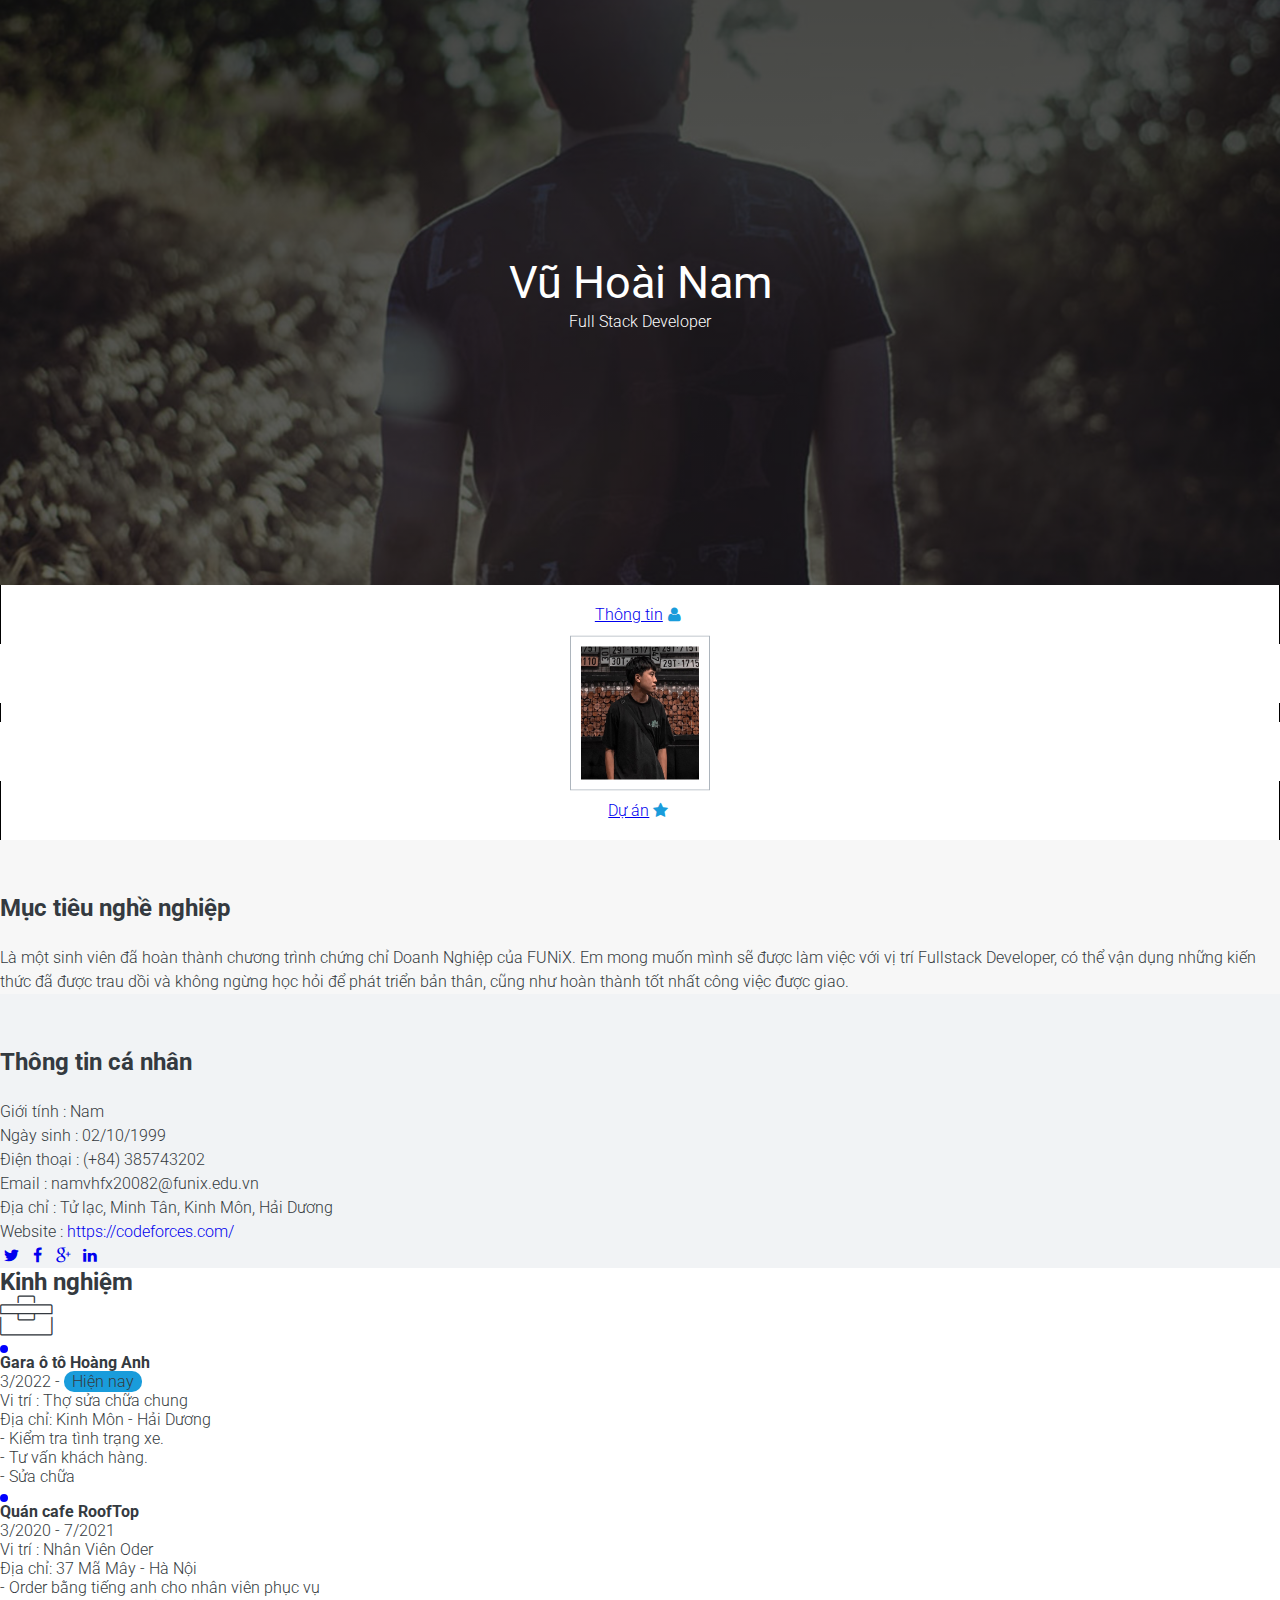
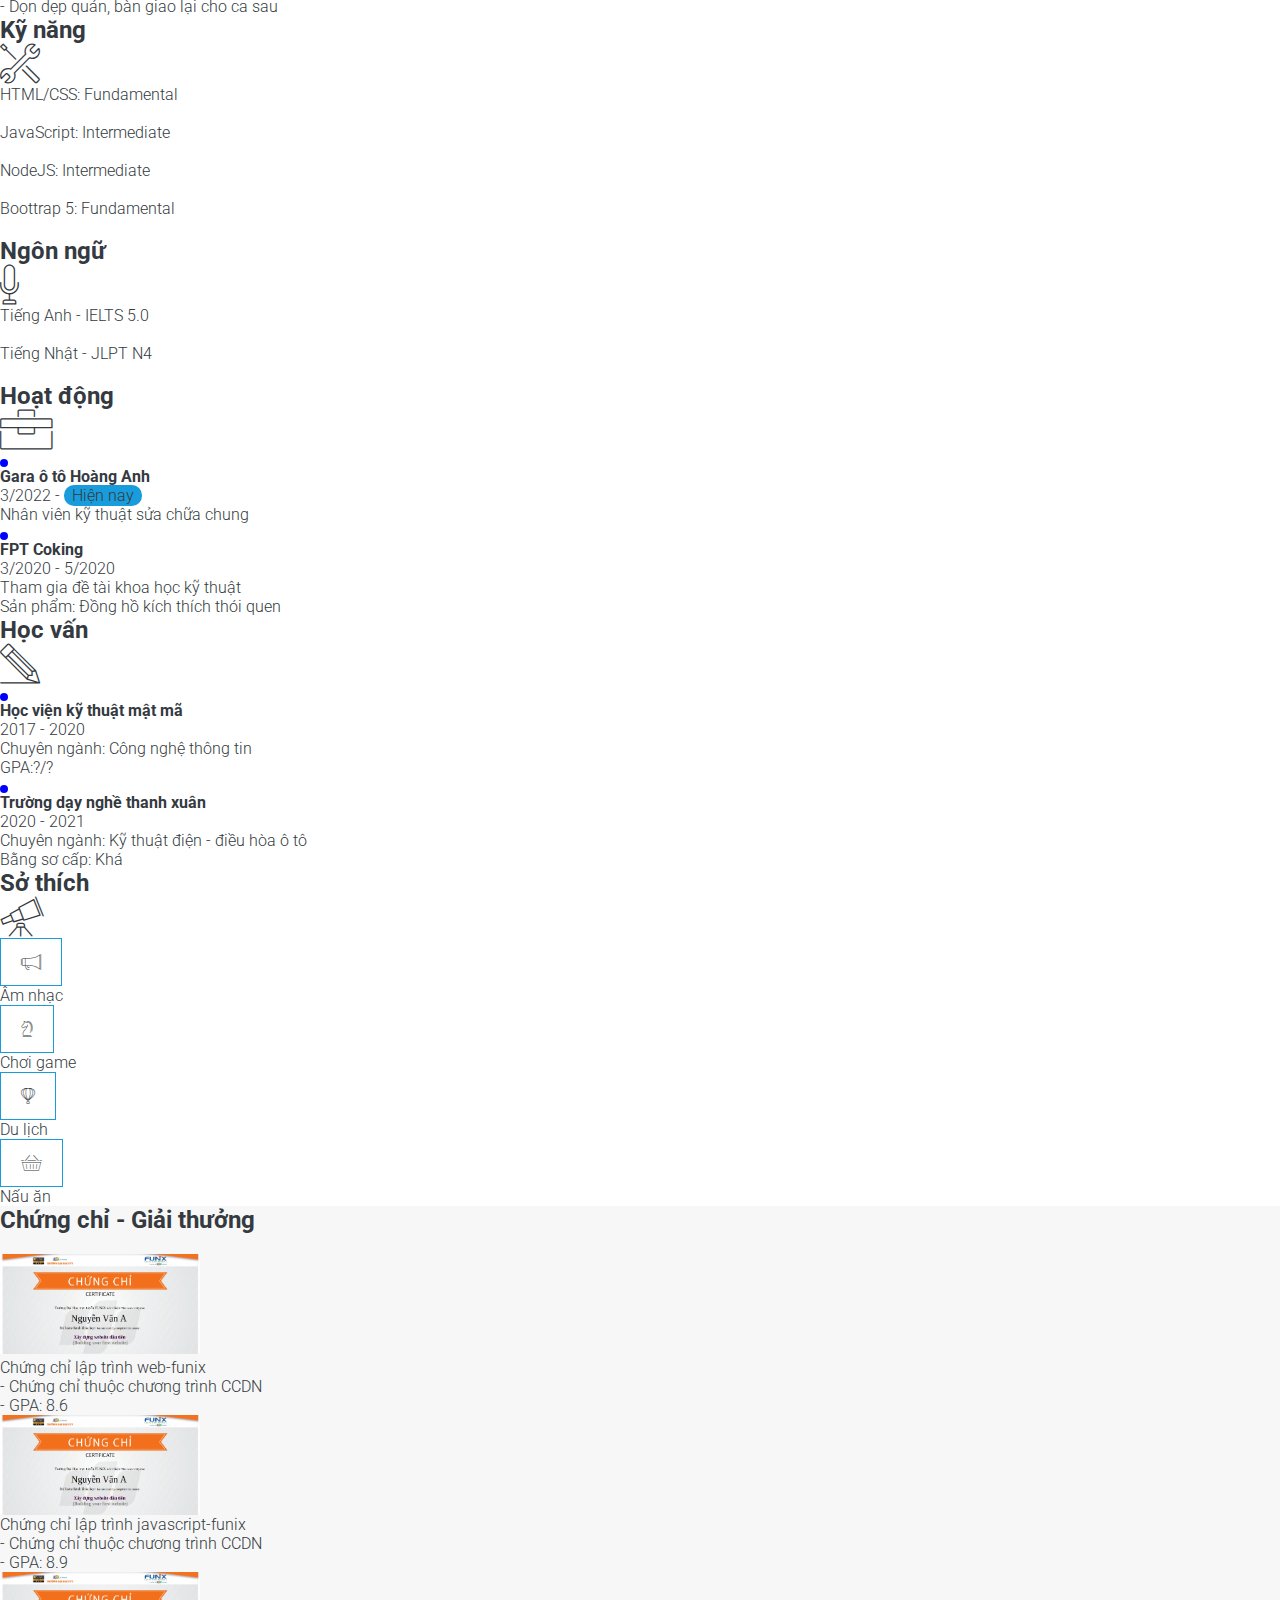
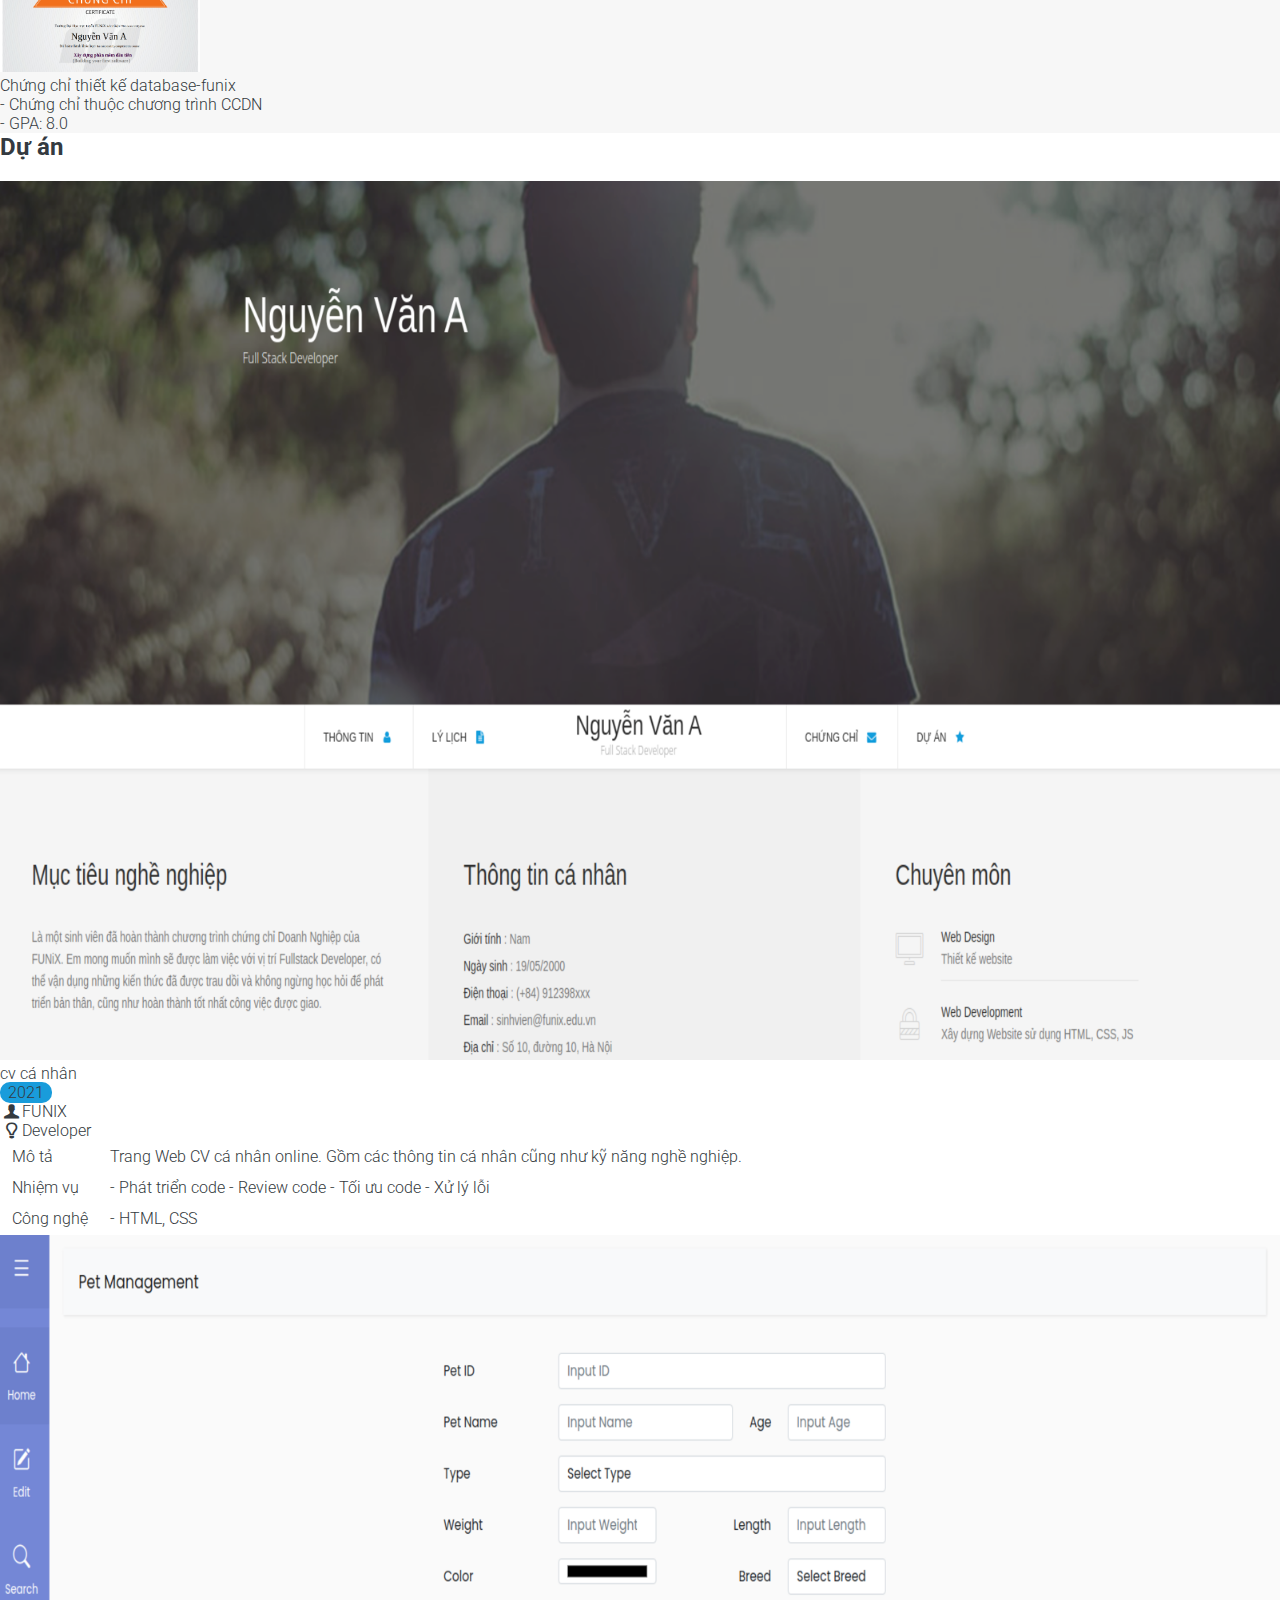
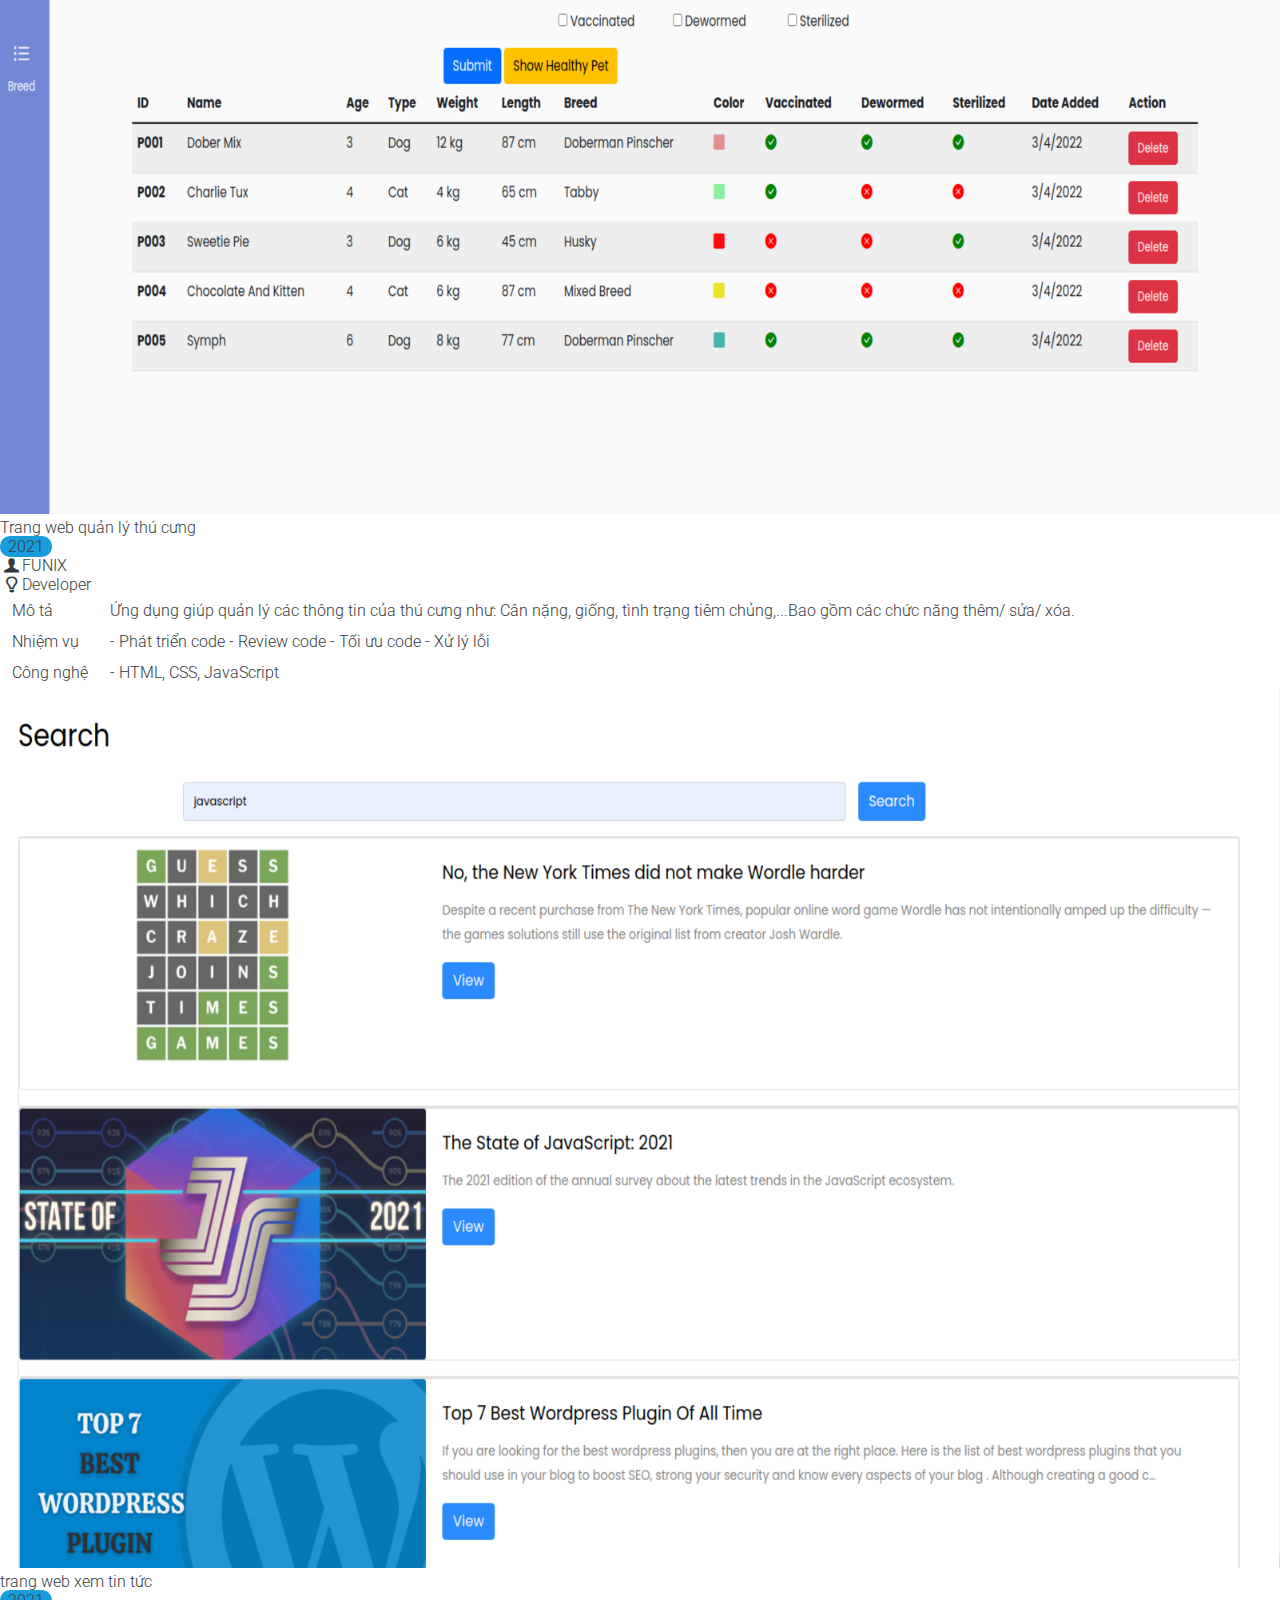
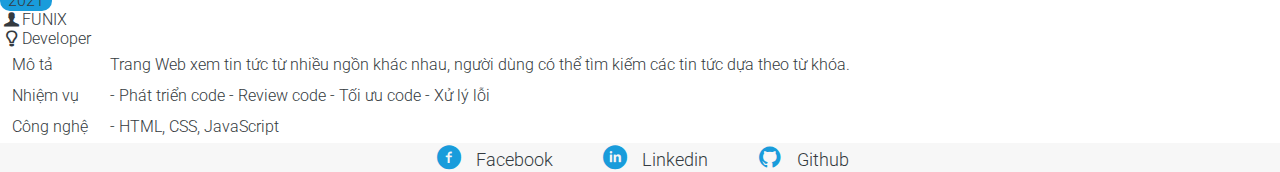
<file: index.html>
<!DOCTYPE html>
<html lang="en">
  <head>
    <meta charset="UTF-8" />
    <meta http-equiv="X-UA-Compatible" content="IE=edge" />
    <meta name="viewport" content="width=device-width, initial-scale=1.0" />
    <link
      href="https://cdn.jsdelivr.net/npm/bootstrap@5.0.2/dist/css/bootstrap.min.css"
      rel="stylesheet"
      integrity="sha384-EVSTQN3/azprG1Anm3QDgpJLIm9Nao0Yz1ztcQTwFspd3yD65VohhpuuCOmLASjC"
      crossorigin="anonymous"
    />
    <link rel="preconnect" href="https://fonts.googleapis.com" />
    <link rel="preconnect" href="https://fonts.gstatic.com" crossorigin />
    <link
      href="https://fonts.googleapis.com/css2?family=Roboto:wght@100;300;400;500;700;900&display=swap"
      rel="stylesheet"
    />
    <link rel="stylesheet" href="./css/laptop.css" />
    <link rel="stylesheet" href="./css/mobie.css" />
    <link rel="stylesheet" href="./css/table.css" />
    <link rel="stylesheet" href="./css/font.css" />
    <title>Assignment 03</title>
  </head>
  <body>
    <!-- Banner -->
    <div id="banner" style="padding: 50px">
      <div class="banner-title">
        <h1>Vũ Hoài Nam</h1>
        <span>Full Stack Developer</span>
      </div>
    </div>
    <!--Navbar -->
    <section id="nav-bar">
      <nav class="container">
        <ul class="nav">
          <li class="nav-item">
            <a class="nav-link link-dark" aria-current="page" href="#about"
              >Thông tin<i class="icon-user icon-nav"></i
            ></a>
          </li>
          <li class="nav-item me-lg-5 pe-lg-2">
            <a class="nav-link link-dark" href="#job-info"
              >Lý lịch<i class="icon-doc-text-inv icon-nav"></i
            ></a>
          </li>
          <li class="nav-item">
            <img
              class="avata rounded-circle embed-responsive"
              src="css/images/avata_hn.jpg"
              alt="avata-default"
            />
          </li>
          <li class="nav-item ms-lg-5 ps-lg-2">
            <a class="nav-link ms-lg-3 link-dark" href="#certificate"
              >Chứng chỉ<i class="icon-mail-alt icon-nav"></i
            ></a>
          </li>
          <li class="nav-item">
            <a class="nav-link link-dark" href="#project"
              >Dự án<i class="icon-star-1 icon-nav"></i
            ></a>
          </li>
        </ul>
      </nav>
    </section>
    <!-- About -->
    <section id="about" class="bg-grey">
      <div class="container">
        <div class="row row-cols-2">
          <div id="target" class="col">
            <h2 class="section-title">Mục tiêu nghề nghiệp</h2>
            <p>
              Là một sinh viên đã hoàn thành chương trình chứng chỉ Doanh Nghiệp
              của FUNiX. Em mong muốn mình sẽ được làm việc với vị trí Fullstack
              Developer, có thể vận dụng những kiến thức đã được trau dồi và
              không ngừng học hỏi để phát triển bản thân, cũng như hoàn thành
              tốt nhất công việc được giao.
            </p>
          </div>
          <div id="personal-info" class="col pb-4">
            <h2 class="section-title">Thông tin cá nhân</h2>
            <ul class="mt-40 info">
              <li><span class="fw-normal">Giới tính</span> : Nam</li>
              <li><span class="fw-normal">Ngày sinh</span> : 02/10/1999</li>
              <li>
                <span class="fw-normal">Điện thoại</span> : (+84) 385743202
              </li>
              <li>
                <span class="fw-normal">Email</span> : namvhfx20082@funix.edu.vn
              </li>
              <li>
                <span class="fw-normal">Địa chỉ</span> : Tử lạc, Minh Tân, Kinh
                Môn, Hải Dương
              </li>
              <li>
                <span class="fw-normal">Website : </span>
                <a
                  href="https://codeforces.com/"
                  class="link-primary"
                  target="_blank"
                >
                  https://codeforces.com/</a
                >
              </li>
              <li class="mt-4">
                <a
                  href="https://twitter.com/?lang=vi"
                  class="link-info"
                  target="_blank"
                  ><i class="icon-twitter icon-about"></i
                ></a>
                <a
                  href="https://vi-vn.facebook.com/"
                  class="link-info"
                  target="_blank"
                  ><i class="icon-facebook icon-about"></i
                ></a>
                <a
                  href="https://www.google.com/intl/vi/gmail/about/"
                  target="_blank"
                  class="link-info"
                  ><i class="icon-gplus icon-about"></i
                ></a>
                <a
                  href="https://www.linkedin.com/"
                  class="link-info"
                  target="_blank"
                  ><i class="icon-linkedin icon-about"></i
                ></a>
              </li>
            </ul>
          </div>
        </div>
      </div>
    </section>
    <!-- Job-info -->
    <section id="job-info" class="mt-5">
      <div class="container">
        <div class="row row-cols-2 row-cols-lg-3 g-3">
          <!-- Card kinh nghiem -->
          <div class="col h-100">
            <div class="card">
              <div class="card-body">
                <div class="row">
                  <h2 class="col-9 mb-4">Kinh nghiệm</h2>
                  <i class="ic-toolbox ic-job col-3"></i>
                </div>
                <div class="card-text">
                  <div class="d-flex">
                    <div class="circle-icon"></div>
                    <div>
                      <h4>Gara ô tô Hoàng Anh</h4>
                      <div>
                        3/2022 -
                        <div class="time-hilight">Hiện nay</div>
                      </div>
                      <p>Vi trí : Thợ sửa chữa chung</p>
                      <p>Địa chỉ: Kinh Môn - Hải Dương</p>
                      <p>- Kiểm tra tình trạng xe.</p>
                      <p>- Tư vấn khách hàng.</p>
                      <p>- Sửa chữa</p>
                    </div>
                  </div>
                  <div class="d-flex">
                    <div class="circle-icon"></div>
                    <div>
                      <h4>Quán cafe RoofTop</h4>
                      <div>3/2020 - 7/2021</div>
                      <p>Vi trí : Nhân Viên Oder</p>
                      <p>Địa chỉ: 37 Mã Mây - Hà Nội</p>
                      <p>- Order bằng tiếng anh cho nhân viên phục vụ</p>
                      <p>- Dọn dẹp quán, bàn giao lại cho ca sau</p>
                    </div>
                  </div>
                </div>
              </div>
            </div>
          </div>
          <!-- Card ky nang -->
          <div class="col">
            <div class="card h-100">
              <div class="card-body">
                <div class="row">
                  <h2 class="col-9 mb-4">Kỹ năng</h2>
                  <i class="ic-tools-2 ic-job col-3"></i>
                </div>
                <div class="card-text">
                  <div>HTML/CSS: Fundamental</div>
                  <div
                    class="d-flex flex-row bd-highlight mb-3 align-items-center"
                  >
                    <div class="bg-primary container-skill"></div>
                    <div class="bg-primary container-skill"></div>
                    <div class="bg-secondary container-skill"></div>
                  </div>
                  <div>JavaScript: Intermediate</div>
                  <div
                    class="d-flex flex-row bd-highlight mb-3 align-items-center"
                  >
                    <div class="bg-primary container-skill"></div>
                    <div class="bg-primary container-skill"></div>
                    <div class="bg-primary container-skill"></div>
                  </div>
                </div>
                <div>NodeJS: Intermediate</div>
                <div
                  class="d-flex flex-row bd-highlight mb-3 align-items-center"
                >
                  <div class="bg-primary container-skill"></div>
                  <div class="bg-secondary container-skill"></div>
                  <div class="bg-secondary container-skill"></div>
                </div>
                <div>Boottrap 5: Fundamental</div>
                <div
                  class="d-flex flex-row bd-highlight mb-3 align-items-center"
                >
                  <div class="bg-primary container-skill"></div>
                  <div class="bg-primary container-skill"></div>
                  <div class="bg-primary container-skill"></div>
                </div>
              </div>
            </div>
          </div>
          <!-- Card ngon ngu -->
          <div class="col">
            <div class="card h-100">
              <div class="card-body">
                <div class="row">
                  <h2 class="col-9 mb-4">Ngôn ngữ</h2>
                  <i class="ic-mic ic-job col-3"></i>
                </div>
                <div class="card-text">
                  <div>Tiếng Anh - IELTS 5.0</div>
                  <div
                    class="d-flex flex-row bd-highlight mb-3 align-items-center"
                  >
                    <div class="bg-primary container-skill"></div>
                    <div class="bg-primary container-skill"></div>
                    <div class="bg-primary container-skill"></div>
                  </div>
                  <div>Tiếng Nhật - JLPT N4</div>
                  <div
                    class="d-flex flex-row bd-highlight mb-3 align-items-center"
                  >
                    <div class="bg-secondary container-skill"></div>
                    <div class="bg-secondary container-skill"></div>
                    <div class="bg-secondary container-skill"></div>
                  </div>
                </div>
              </div>
            </div>
          </div>
          <!-- Card hoat dong -->
          <div class="col">
            <div class="card h-100">
              <div class="card-body">
                <div class="row">
                  <h2 class="col-9 mb-4">Hoạt động</h2>
                  <i class="ic-toolbox ic-job col-3"></i>
                </div>
                <div class="card-text">
                  <div class="d-flex">
                    <div class="circle-icon"></div>
                    <div>
                      <h4>Gara ô tô Hoàng Anh</h4>
                      <div>
                        3/2022 -
                        <div class="time-hilight">Hiện nay</div>
                      </div>
                      <p>Nhân viên kỹ thuật sửa chữa chung</p>
                    </div>
                  </div>
                  <div class="d-flex">
                    <div class="circle-icon"></div>
                    <div>
                      <h4>FPT Coking</h4>
                      <div>3/2020 - 5/2020</div>
                      <p>Tham gia đề tài khoa học kỹ thuật</p>
                      <p>Sản phẩm: Đồng hồ kích thích thói quen</p>
                    </div>
                  </div>
                </div>
              </div>
            </div>
          </div>
          <!-- Card hoc van -->
          <div class="col">
            <div class="card h-100">
              <div class="card-body">
                <div class="row">
                  <h2 class="col-9 mb-4">Học vấn</h2>
                  <i class="ic-pencil ic-job col-3"></i>
                </div>
                <div class="card-text">
                  <div class="d-flex">
                    <div class="circle-icon"></div>
                    <div>
                      <h4>Học viện kỹ thuật mật mã</h4>
                      <div>2017 - 2020</div>
                      <p>Chuyên ngành: Công nghệ thông tin</p>
                      <p>GPA:?/?</p>
                    </div>
                  </div>
                  <div class="d-flex">
                    <div class="circle-icon"></div>
                    <div>
                      <h4>Trường dạy nghề thanh xuân</h4>
                      <div>2020 - 2021</div>
                      <p>Chuyên ngành: Kỹ thuật điện - điều hòa ô tô</p>
                      <p>Bằng sơ cấp: Khá</p>
                    </div>
                  </div>
                </div>
              </div>
            </div>
          </div>

          <!-- Card so thich -->
          <div class="col">
            <div class="card h-100">
              <div class="card-body">
                <div class="row">
                  <h2 class="col-9 mb-4">Sở thích</h2>
                  <i class="ic-telescope ic-job col-3"></i>
                </div>
                <div class="card-text">
                  <div class="row row-cols-4">
                    <div class="col">
                      <i class="ic-megaphone ic-hobby rounded-circle"></i>
                      <p class="text-center">Âm nhạc</p>
                    </div>
                    <div class="col">
                      <i class="ic-strategy ic-hobby rounded-circle"></i>
                      <p class="text-start">Chơi game</p>
                    </div>
                    <div class="col">
                      <i class="ic-hotairballoon ic-hobby rounded-circle"></i>
                      <p class="text-start">Du lịch</p>
                    </div>
                    <div class="col">
                      <i class="ic-basket ic-hobby rounded-circle"></i>
                      <p class="text-start">Nấu ăn</p>
                    </div>
                  </div>
                </div>
              </div>
            </div>
          </div>
        </div>
      </div>
    </section>
    <!-- certificate -->
    <section id="certificate" class="bg-grey mt-5 pt-4">
      <div class="container pb-4">
        <h2 class="section-title mb-5">Chứng chỉ - Giải thưởng</h2>
        <div class="row row-cols-2">
          <div
            class="row row-cols-2 col boder-mb border-bottom border-danger pb-2"
          >
            <img
              class="img-certificate col"
              src="css/images/Cert_WEB.png"
              alt="certificate-web"
            />
            <div class="col certificate-content-table">
              <p class="h6 fs-6 text-uppercase">
                Chứng chỉ lập trình web-funix
              </p>
              <p>- Chứng chỉ thuộc chương trình CCDN</p>
              <p>- GPA: 8.6</p>
            </div>
          </div>
          <div class="row row-cols-2 col border-bottom border-danger pb-2">
            <img
              class="img-certificate col border-start border-danger border-mobie"
              src="css/images/Cert_DBI.png"
              alt="certificate-web"
            />
            <div class="col certificate-content-table">
              <p class="h6 fs-6 text-uppercase">
                Chứng chỉ lập trình javascript-funix
              </p>
              <p>- Chứng chỉ thuộc chương trình CCDN</p>
              <p>- GPA: 8.9</p>
            </div>
          </div>

          <div class="row row-cols-2 col mt-4">
            <img
              class="img-certificate col"
              src="css/images/Cert_PRF.png"
              alt="certificate-web"
            />
            <div class="col certificate-content-table">
              <p class="h6 fs-6 text-uppercase">
                Chứng chỉ thiết kế database-funix
              </p>
              <p>- Chứng chỉ thuộc chương trình CCDN</p>
              <p>- GPA: 8.0</p>
            </div>
          </div>
        </div>
      </div>
    </section>
    <!-- project -->
    <section id="project" class="mt-5">
      <div class="container">
        <h2 class="section-title mb-5">Dự án</h2>
        <div class="row row-cols-3 g-4 gird-mobie">
          <div class="col">
            <div class="card h-100">
              <a href="digital.html" class="stretched-link"></a>
              <img
                class="img-project"
                src="css/images/project_1.png"
                alt="project_1"
              />
              <div class="h5 border p-3 text-uppercase">cv cá nhân</div>
              <div
                class="d-lg-flex border-bottom p-3 justify-content-around gird-project-table"
              >
                <div class="container-time-hilight">
                  <div class="time-hilight">2021</div>
                </div>
                <div><i class="icon-user-1"></i>FUNIX</div>
                <div><i class="icon-lamp"></i>Developer</div>
              </div>

              <table>
                <tr class="border-bottom">
                  <td>Mô tả</td>
                  <td>
                    Trang Web CV cá nhân online. Gồm các thông tin cá nhân cũng
                    như kỹ năng nghề nghiệp.
                  </td>
                </tr>
                <tr class="border-bottom">
                  <td>Nhiệm vụ</td>
                  <td>
                    - Phát triển code - Review code - Tối ưu code - Xử lý lỗi
                  </td>
                </tr>
                <tr>
                  <td>Công nghệ</td>
                  <td>- HTML, CSS</td>
                </tr>
              </table>
            </div>
          </div>
          <div class="col">
            <div class="card h-100">
              <a href="digital.html" class="stretched-link"></a>
              <img
                class="img-project"
                src="css/images/project_2.png"
                alt="project_2"
              />
              <div class="h5 border p-3 text-uppercase">
                Trang web quản lý thú cưng
              </div>
              <div
                class="d-lg-flex gird-project-table justify-content-around border-bottom p-3"
              >
                <div class="container-time-hilight">
                  <div class="time-hilight">2021</div>
                </div>
                <div><i class="icon-user-1"></i>FUNIX</div>
                <div><i class="icon-lamp"></i>Developer</div>
              </div>
              <table>
                <tr class="border-bottom">
                  <td>Mô tả</td>
                  <td>
                    Ứng dụng giúp quản lý các thông tin của thú cưng như: Cân
                    nặng, giống, tình trạng tiêm chủng,...Bao gồm các chức năng
                    thêm/ sửa/ xóa.
                  </td>
                </tr>
                <tr class="border-bottom">
                  <td>Nhiệm vụ</td>
                  <td>
                    - Phát triển code - Review code - Tối ưu code - Xử lý lỗi
                  </td>
                </tr>
                <tr>
                  <td>Công nghệ</td>
                  <td>- HTML, CSS, JavaScript</td>
                </tr>
              </table>
            </div>
          </div>
          <div class="col">
            <div class="card h-100">
              <a href="digital.html" class="stretched-link"></a>
              <img
                class="img-project"
                src="css/images/project_3.png"
                alt="project_3"
              />
              <div class="h5 border p-3 text-uppercase">
                trang web xem tin tức
              </div>
              <div
                class="d-lg-flex gird-project-table justify-content-around border-bottom p-3"
              >
                <div class="container-time-hilight">
                  <div class="time-hilight">2021</div>
                </div>
                <div><i class="icon-user-1"></i>FUNIX</div>
                <div><i class="icon-lamp"></i>Developer</div>
              </div>
              <table>
                <tr class="border-bottom">
                  <td>Mô tả</td>
                  <td>
                    Trang Web xem tin tức từ nhiều ngồn khác nhau, người dùng có
                    thể tìm kiếm các tin tức dựa theo từ khóa.
                  </td>
                </tr>
                <tr class="border-bottom">
                  <td>Nhiệm vụ</td>
                  <td>
                    - Phát triển code - Review code - Tối ưu code - Xử lý lỗi
                  </td>
                </tr>
                <tr>
                  <td>Công nghệ</td>
                  <td>- HTML, CSS, JavaScript</td>
                </tr>
              </table>
            </div>
          </div>
        </div>
      </div>
    </section>
    <!-- footer -->
    <section id="footer" class="bg-grey mt-3 p-4">
      <div class="container">
        <ul>
          <li>
            <a
              href="https://facebook.com/"
              class="link-primary"
              target="_blank"
            >
              <i class="icon-facebook-circled icon-footer"></i>
              <span class="footer-contact">Facebook</span></a
            >
          </li>
          <li>
            <a
              href="https://www.linkedin.com/"
              class="link-primary"
              target="_blank"
            >
              <i class="icon-linkedin-circled icon-footer"></i>
              <span class="footer-contact">Linkedin</span>
            </a>
          </li>
          <li>
            <a href="https://github.com/" class="link-primary" target="_blank">
              <i class="icon-github-circled icon-footer"></i>
              <span class="footer-contact">Github</span>
            </a>
          </li>
        </ul>
      </div>
    </section>
  </body>
</html>
</file>
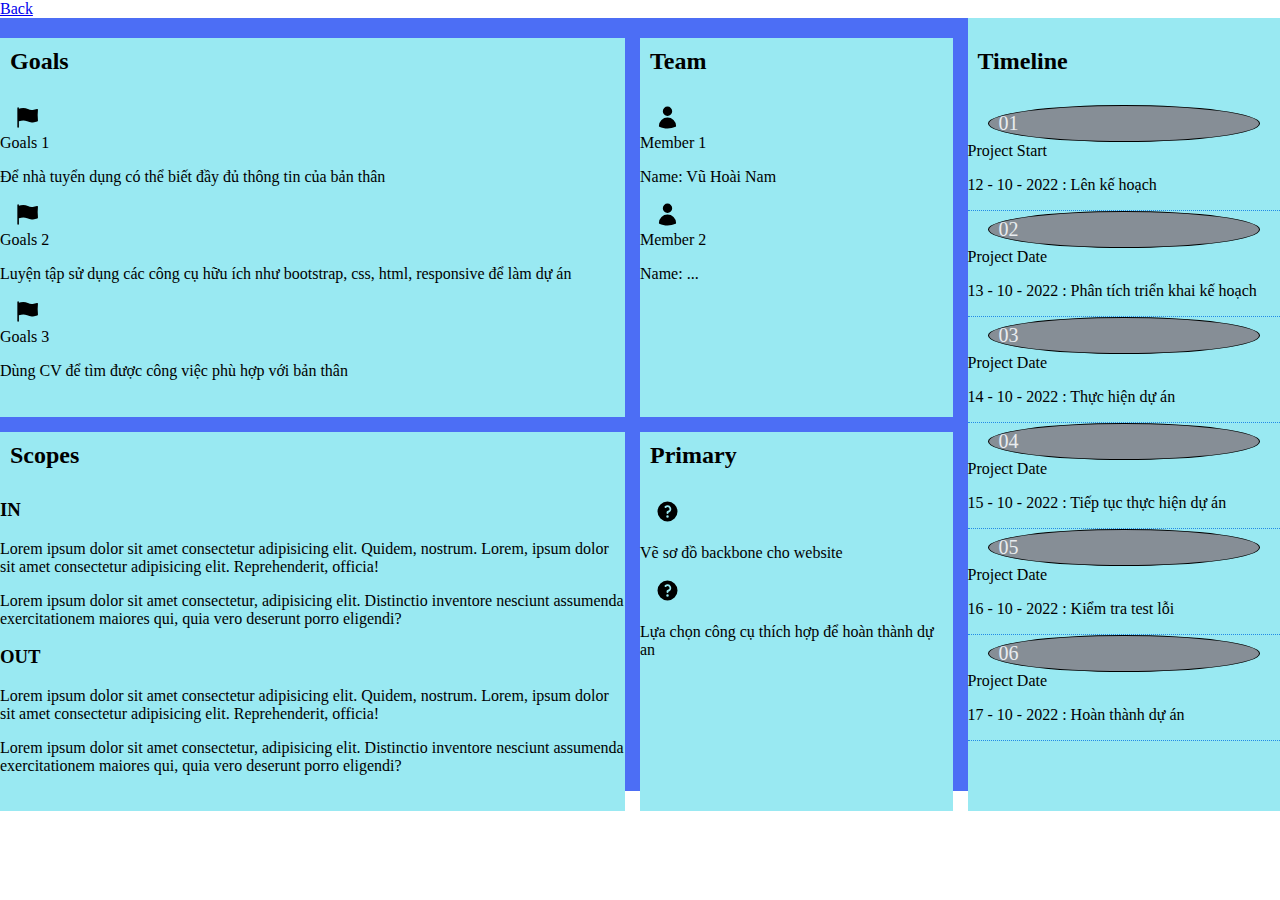
<file: digital.html>
<!DOCTYPE html>
<html lang="en">
  <head>
    <meta charset="UTF-8" />
    <meta http-equiv="X-UA-Compatible" content="IE=edge" />
    <meta name="viewport" content="width=device-width, initial-scale=1.0" />
    <link
      href="https://cdn.jsdelivr.net/npm/bootstrap@5.0.2/dist/css/bootstrap.min.css"
      rel="stylesheet"
      integrity="sha384-EVSTQN3/azprG1Anm3QDgpJLIm9Nao0Yz1ztcQTwFspd3yD65VohhpuuCOmLASjC"
      crossorigin="anonymous"
    />
    <link rel="preconnect" href="https://fonts.googleapis.com" />
    <link rel="preconnect" href="https://fonts.gstatic.com" crossorigin />
    <link
      href="https://fonts.googleapis.com/css2?family=Roboto:wght@100;300;400;500;700;900&display=swap"
      rel="stylesheet"
    />
    <link rel="stylesheet" href="./css/digitalcv.css" />
    <link rel="stylesheet" href="./css/mobie.css" />
    <link rel="stylesheet" href="./css/table.css" />
    <link rel="stylesheet" href="./css/font.css" />
    <title>Digital CV</title>
  </head>
  <body>
    <a href="index.html" class="btn btn-primary">Back</a>
    <div class="container gird-lg-content p-4">
      <!-- GOALS -->
      <section id="goals">
        <div class="container">
          <h2 class="border-bottom border-secondary border-2">Goals</h2>
          <div class="row border-bottom border-secondary">
            <div class="col-lg-2 text-center">
              <svg
                xmlns="http://www.w3.org/2000/svg"
                viewBox="0 0 24 24"
                fill="currentColor"
                class="icon-digitalcv"
              >
                <path
                  fill-rule="evenodd"
                  d="M3 2.25a.75.75 0 01.75.75v.54l1.838-.46a9.75 9.75 0 016.725.738l.108.054a8.25 8.25 0 005.58.652l3.109-.732a.75.75 0 01.917.81 47.784 47.784 0 00.005 10.337.75.75 0 01-.574.812l-3.114.733a9.75 9.75 0 01-6.594-.77l-.108-.054a8.25 8.25 0 00-5.69-.625l-2.202.55V21a.75.75 0 01-1.5 0V3A.75.75 0 013 2.25z"
                  clip-rule="evenodd"
                />
              </svg>
            </div>

            <div class="col-lg-10">
              <div class="h6">Goals 1</div>
              <p>Để nhà tuyển dụng có thể biết đầy đủ thông tin của bản thân</p>
            </div>
          </div>
          <div class="row border-bottom border-secondary">
            <div class="col-lg-2 text-center">
              <svg
                xmlns="http://www.w3.org/2000/svg"
                viewBox="0 0 24 24"
                fill="currentColor"
                class="icon-digitalcv"
              >
                <path
                  fill-rule="evenodd"
                  d="M3 2.25a.75.75 0 01.75.75v.54l1.838-.46a9.75 9.75 0 016.725.738l.108.054a8.25 8.25 0 005.58.652l3.109-.732a.75.75 0 01.917.81 47.784 47.784 0 00.005 10.337.75.75 0 01-.574.812l-3.114.733a9.75 9.75 0 01-6.594-.77l-.108-.054a8.25 8.25 0 00-5.69-.625l-2.202.55V21a.75.75 0 01-1.5 0V3A.75.75 0 013 2.25z"
                  clip-rule="evenodd"
                />
              </svg>
            </div>

            <div class="col-lg-10">
              <div class="h6">Goals 2</div>
              <p>
                Luyện tập sử dụng các công cụ hữu ích như bootstrap, css, html,
                responsive để làm dự án
              </p>
            </div>
          </div>
          <div class="row border-bottom border-secondary">
            <div class="col-lg-2 text-center">
              <svg
                xmlns="http://www.w3.org/2000/svg"
                viewBox="0 0 24 24"
                fill="currentColor"
                class="icon-digitalcv"
              >
                <path
                  fill-rule="evenodd"
                  d="M3 2.25a.75.75 0 01.75.75v.54l1.838-.46a9.75 9.75 0 016.725.738l.108.054a8.25 8.25 0 005.58.652l3.109-.732a.75.75 0 01.917.81 47.784 47.784 0 00.005 10.337.75.75 0 01-.574.812l-3.114.733a9.75 9.75 0 01-6.594-.77l-.108-.054a8.25 8.25 0 00-5.69-.625l-2.202.55V21a.75.75 0 01-1.5 0V3A.75.75 0 013 2.25z"
                  clip-rule="evenodd"
                />
              </svg>
            </div>

            <div class="col-lg-10">
              <div class="h6">Goals 3</div>
              <p>Dùng CV để tìm được công việc phù hợp với bản thân</p>
            </div>
          </div>
        </div>
      </section>

      <!-- Scopes -->
      <section id="scopes">
        <div class="container">
          <h2 class="border-bottom border-secondary border-2">Scopes</h2>
          <div class="row row-cols-lg-2 g-5">
            <div class="col">
              <h3>IN</h3>
              <p>
                Lorem ipsum dolor sit amet consectetur adipisicing elit. Quidem,
                nostrum. Lorem, ipsum dolor sit amet consectetur adipisicing
                elit. Reprehenderit, officia!
              </p>
              <p>
                Lorem ipsum dolor sit amet consectetur, adipisicing elit.
                Distinctio inventore nesciunt assumenda exercitationem maiores
                qui, quia vero deserunt porro eligendi?
              </p>
            </div>
            <div>
              <div class="col">
                <h3>OUT</h3>
                <p>
                  Lorem ipsum dolor sit amet consectetur adipisicing elit.
                  Quidem, nostrum. Lorem, ipsum dolor sit amet consectetur
                  adipisicing elit. Reprehenderit, officia!
                </p>
                <p>
                  Lorem ipsum dolor sit amet consectetur, adipisicing elit.
                  Distinctio inventore nesciunt assumenda exercitationem maiores
                  qui, quia vero deserunt porro eligendi?
                </p>
              </div>
            </div>
          </div>
        </div>
      </section>

      <!-- TEAM -->
      <section id="team">
        <div class="container">
          <h2 class="border-bottom border-secondary border-2">Team</h2>
          <div class="d-lg-flex align-items-start">
            <div class="text-center me-2">
              <svg
                xmlns="http://www.w3.org/2000/svg"
                viewBox="0 0 24 24"
                fill="currentColor"
                class="icon-digitalcv"
              >
                <path
                  fill-rule="evenodd"
                  d="M7.5 6a4.5 4.5 0 119 0 4.5 4.5 0 01-9 0zM3.751 20.105a8.25 8.25 0 0116.498 0 .75.75 0 01-.437.695A18.683 18.683 0 0112 22.5c-2.786 0-5.433-.608-7.812-1.7a.75.75 0 01-.437-.695z"
                  clip-rule="evenodd"
                />
              </svg>
            </div>
            <div>
              <div class="h6">Member 1</div>
              <p>Name: Vũ Hoài Nam</p>
            </div>
          </div>
          <div class="d-lg-flex align-items-start">
            <div class="text-center me-2">
              <svg
                xmlns="http://www.w3.org/2000/svg"
                viewBox="0 0 24 24"
                fill="currentColor"
                class="icon-digitalcv"
              >
                <path
                  fill-rule="evenodd"
                  d="M7.5 6a4.5 4.5 0 119 0 4.5 4.5 0 01-9 0zM3.751 20.105a8.25 8.25 0 0116.498 0 .75.75 0 01-.437.695A18.683 18.683 0 0112 22.5c-2.786 0-5.433-.608-7.812-1.7a.75.75 0 01-.437-.695z"
                  clip-rule="evenodd"
                />
              </svg>
            </div>
            <div>
              <div class="h6">Member 2</div>
              <p>Name: ...</p>
            </div>
          </div>
        </div>
      </section>

      <!-- Timeline -->
      <section id="timeline">
        <div class="container">
          <h2 class="border-bottom border-secondary border-2">Timeline</h2>
          <div class="d-lg-flex align-items-start">
            <div class="border-number d-inline-block">
              <div class="number">01</div>
            </div>
            <div class="border-bottom-timeline mb-2">
              <div class="h6">Project Start</div>
              <p>12 - 10 - 2022 : Lên kế hoạch</p>
            </div>
          </div>
          <div class="d-lg-flex align-items-start">
            <div class="border-number d-inline-block">
              <div class="number">02</div>
            </div>
            <div class="border-bottom-timeline mb-2">
              <div class="h6">Project Date</div>
              <p>13 - 10 - 2022 : Phân tích triển khai kế hoạch</p>
            </div>
          </div>
          <div class="d-lg-flex align-items-start">
            <div class="border-number d-inline-block">
              <div class="number">03</div>
            </div>
            <div class="border-bottom-timeline mb-2">
              <div class="h6">Project Date</div>
              <p>14 - 10 - 2022 : Thực hiện dự án</p>
            </div>
          </div>
          <div class="d-lg-flex align-items-start">
            <div class="border-number d-inline-block">
              <div class="number">04</div>
            </div>
            <div class="border-bottom-timeline mb-2">
              <div class="h6">Project Date</div>
              <p>15 - 10 - 2022 : Tiếp tục thực hiện dự án</p>
            </div>
          </div>
          <div class="d-lg-flex align-items-start">
            <div class="border-number d-inline-block">
              <div class="number">05</div>
            </div>
            <div class="border-bottom-timeline mb-2">
              <div class="h6">Project Date</div>
              <p>16 - 10 - 2022 : Kiểm tra test lỗi</p>
            </div>
          </div>
          <div class="d-lg-flex align-items-start">
            <div class="border-number d-inline-block">
              <div class="number">06</div>
            </div>
            <div class="border-bottom-timeline mb-2">
              <div class="h6">Project Date</div>
              <p>17 - 10 - 2022 : Hoàn thành dự án</p>
            </div>
          </div>
        </div>
      </section>

      <!-- Primary -->
      <section id="primary">
        <div class="container">
          <h2 class="border-bottom border-secondary border-2">Primary</h2>
          <div class="row">
            <div class="col-lg-2 text-center">
              <svg
                xmlns="http://www.w3.org/2000/svg"
                viewBox="0 0 20 20"
                fill="currentColor"
                class="icon-digitalcv"
              >
                <path
                  fill-rule="evenodd"
                  d="M18 10a8 8 0 11-16 0 8 8 0 0116 0zM8.94 6.94a.75.75 0 11-1.061-1.061 3 3 0 112.871 5.026v.345a.75.75 0 01-1.5 0v-.5c0-.72.57-1.172 1.081-1.287A1.5 1.5 0 108.94 6.94zM10 15a1 1 0 100-2 1 1 0 000 2z"
                  clip-rule="evenodd"
                />
              </svg>
            </div>
            <div class="col-lg-8">
              <p class="ms-2">Vẽ sơ đồ backbone cho website</p>
            </div>
          </div>
          <div class="row">
            <div class="col-lg-2 text-center me-1">
              <svg
                xmlns="http://www.w3.org/2000/svg"
                viewBox="0 0 20 20"
                fill="currentColor"
                class="icon-digitalcv"
              >
                <path
                  fill-rule="evenodd"
                  d="M18 10a8 8 0 11-16 0 8 8 0 0116 0zM8.94 6.94a.75.75 0 11-1.061-1.061 3 3 0 112.871 5.026v.345a.75.75 0 01-1.5 0v-.5c0-.72.57-1.172 1.081-1.287A1.5 1.5 0 108.94 6.94zM10 15a1 1 0 100-2 1 1 0 000 2z"
                  clip-rule="evenodd"
                />
              </svg>
            </div>
            <div class="col-lg-8">
              <p class="ms-2">Lựa chọn công cụ thích hợp để hoàn thành dự an</p>
            </div>
          </div>
        </div>
      </section>
    </div>
  </body>
</html>
</file>
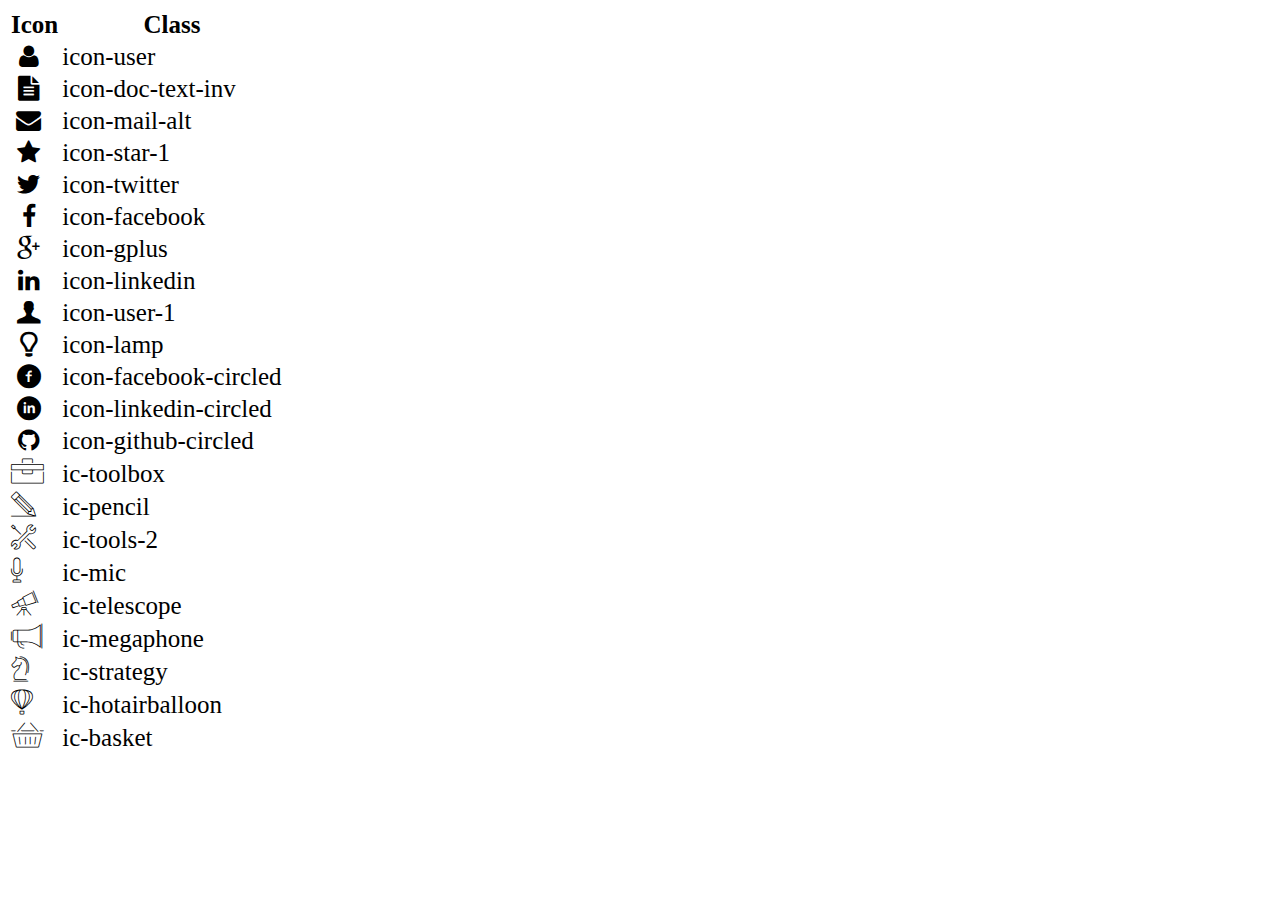
<file: icon-list.html>
<!DOCTYPE html>
<html lang="en">

<head>
    <meta charset="UTF-8">
    <meta http-equiv="X-UA-Compatible" content="IE=edge">
    <meta name="viewport" content="width=device-width, initial-scale=1.0">
    <link rel="stylesheet" href="css/font.css">
    <title>Icon List</title>
</head>

<body>
    <table style="font-size: 25px;">
        <thead>
            <tr>
                <th>Icon</th>
                <th>Class</th>
            </tr>
        </thead>
        <tbody>
            <tr>
                <td><i class="icon-user"></i></td>
                <td>icon-user</td>
            </tr>
            <tr>
                <td><i class="icon-doc-text-inv"></i></td>
                <td>icon-doc-text-inv</td>
            </tr>
            <tr>
                <td><i class="icon-mail-alt"></i></td>
                <td>icon-mail-alt</td>
            </tr>
            <tr>
                <td><i class="icon-star-1"></i></td>
                <td>icon-star-1</td>
            </tr>
            <tr>
                <td><i class="icon-twitter"></i></td>
                <td>icon-twitter</td>
            </tr>
            <tr>
                <td><i class="icon-facebook"></i></td>
                <td>icon-facebook</td>
            </tr>
            <tr>
                <td><i class="icon-gplus"></i></td>
                <td>icon-gplus</td>
            </tr>
            <tr>
                <td><i class="icon-linkedin"></i></td>
                <td>icon-linkedin</td>
            </tr>
            <tr>
                <td><i class="icon-user-1"></i></td>
                <td>icon-user-1</td>
            </tr>
            <tr>
                <td><i class="icon-lamp"></i></td>
                <td>icon-lamp</td>
            </tr>
            <tr>
                <td><i class="icon-facebook-circled"></i></td>
                <td>icon-facebook-circled</td>
            </tr>
            <tr>
                <td><i class="icon-linkedin-circled"></i></td>
                <td>icon-linkedin-circled</td>
            </tr>
            <tr>
                <td><i class="icon-github-circled"></i></td>
                <td>icon-github-circled</td>
            </tr>
            <tr>
                <td><i class="ic-toolbox"></i></td>
                <td>ic-toolbox</td>
            </tr>
            <tr>
                <td><i class="ic-pencil"></i></td>
                <td>ic-pencil</td>
            </tr>
            <tr>
                <td><i class="ic-tools-2"></i></td>
                <td>ic-tools-2</td>
            </tr>

            <tr>
                <td><i class="ic-mic"></i></td>
                <td>ic-mic</td>
            </tr>
            <tr>
                <td><i class="ic-telescope"></i></td>
                <td>ic-telescope</td>
            </tr>
            <tr>
                <td><i class="ic-megaphone"></i></td>
                <td>ic-megaphone</td>
            </tr>
            <tr>
                <td><i class="ic-strategy"></i></td>
                <td>ic-strategy</td>
            </tr>
            <tr>
                <td><i class="ic-hotairballoon"></i></td>
                <td>ic-hotairballoon</td>
            </tr>
            <tr>
                <td><i class="ic-basket"></i></td>
                <td>ic-basket</td>
            </tr>
        </tbody>
    </table>
</body>

</html>
</file>
<file: css/laptop.css>
* {
  margin: 0px;
  padding: 0px;
  box-sizing: border-box;
}
body {
  font-family: "Roboto", sans-serif;
  font-weight: 300;
  font-size: 16px;
  color: #343a40;
}
.bg-grey {
  background: #f7f7f7;
}
.bg-red {
  background: green;
}
section > .container {
  width: 100%;
  margin: auto;
}

/* Banner */
#banner {
  background-image: linear-gradient(rgba(0, 0, 0, 0.7), rgba(0, 0, 0, 0.6)),
    url("images/banner.jpg");
  height: 65vh;
  position: relative;
  background-size: cover;
  background-position: center center;
}
.banner-title {
  position: absolute;
  top: 50%;
  left: 50%;
  transform: translate(-50%, -50%);
  text-align: center;
  color: white;
}
.banner-title > h1 {
  font-size: 45px;
  font-weight: 400;
  margin-bottom: 3px;
}
/* Narbar */
#nav-bar {
  text-align: center;
  margin: 0 auto;
  position: relative;
}
.nav {
  justify-content: center;
}
.avata {
  display: block;
  width: 140px;
  height: 155px;
  border: 1px solid #adb5bd;
  position: absolute;
  top: 50%;
  left: 50%;
  transform: translate(-50%, -50%);
  padding: 10px;
  background-color: white;
}
.nav-item {
  padding-top: 20px;
  padding-bottom: 20px;
}
nav ul li:nth-child(odd) {
  border-left: 1px solid black;
  border-right: 1px solid black;
}
nav ul li:nth-child(3) {
  padding: 0;
}
.icon-nav {
  color: #199cdb;
}
/* ABOUT */
#about > .container {
  line-height: 1.5;
}
#target {
  padding-top: 50px;
  flex: 50%;
}
#personal-info {
  padding-top: 50px;
  background-color: #f1f3f5;
  flex: 50%;
}
#personal-info ul li {
  list-style-type: none;
}
.info {
  padding-left: 0;
}
.section-title {
  margin-bottom: 20px;
}
.info li a {
  text-decoration: none;
}
/* JOB info */
.time-hilight {
  display: inline;
}
.circle-icon {
  height: 8px;
  width: 8px;
  border-radius: 50%;
  background-color: blue;
  margin-top: 8px;
}
.d-flex {
  gap: 15px;
}
.ic-job {
  font-size: 40px;
}
/* Card hobby */
.ic-hobby {
  border: 1px solid #199cdb;
  padding: 15px 20px;
}
/* Card ky nang */
.container-skill {
  display: inline-block;
  height: 4px;
  margin-right: 10px;
  width: 45px;
}
/* certificate */
.img-certificate {
  height: 100px;
  width: 200px;
}
.border-mobie {
  display: block;
}
/* Project */
#project > .container:nth-child(2) {
  column-gap: 20px;
}
.img-project {
  height: auto;
  width: 100%;
}
tr {
  vertical-align: baseline;
}
td {
  padding: 5px 10px;
}
.time-hilight {
  padding: 1px 8px;
  background-color: #199cdb;
  border-radius: 10px;
}
/* Footer */
#footer > .container ul li {
  font-size: 18px;
  margin: 0 20px;
  display: inline-block;
}
#footer > .container ul {
  text-align: center;
  list-style-type: none;
}
.icon-footer {
  color: #199cdb;
  font-size: 25px;
  margin-right: 6px;
}
#footer > .container ul li a {
  text-decoration: none;
}
.footer-contact {
  color: #343a40;
}
</file>
<file: css/mobie.css>
@media screen and (max-width: 600px) {
  /* BANNER*/
  #banner {
    height: 150vh;
  }
  .avata {
    display: none;
    border-style: none;
  }
  /* NAVBAR */
  #nav-bar nav ul {
    flex-direction: column;
    align-items: flex-start;
  }
  nav ul li:nth-child(odd) {
    border-style: hidden;
  }
  .nav-item {
    padding: 0;
  }
  .container-fluid:first-child {
    display: block;
  }
  /* About */
  #about > .container > * {
    display: block;
  }
  /* Job-info */
  #job-info > .container {
    width: 80%;
  }
  .row-cols-2 > * {
    width: 100%;
  }
  /* certificate */
  .img-certificate {
    height: 200px;
  }
  .boder-mb {
    border-bottom: 1px solid #dee2e6;
    margin-bottom: 45px;
  }
  /* project */
  .gird-mobie {
    flex-direction: column;
  }
  .gird-mobie > * {
    width: 100%;
  }
  /* footer */
  .footer-contact {
    display: none;
  }

  /* DIGITAL CV TABLE */
  .gird-lg-content {
    display: block;
  }
  #team {
    margin-top: 15px;
  }
  #primary {
    margin-top: 15px;
  }
  #scopes {
    margin-top: 15px;
  }
}
</file>
<file: css/table.css>
@media screen and (min-width: 600px) and (max-width: 992px) {
  /* Navbar */
  .avata {
    display: none;
    border-style: none;
  }
  nav ul li:nth-child(3) {
    padding: 0 20px;
  }
  /* certificate */
  .img-certificate {
    width: 280px;
    height: auto;
  }
  .certificate-content-table {
    margin-top: 20px;
    width: 100%;
  }
  /* Project */
  .gird-project-table {
    display: grid;
    grid-template-columns: 70px 1fr;
  }
  .container-time-hilight {
    grid-row: 1 / -3;
  }

  /* DIGITAL CV TABLE */

  /* untimate */
  section > .container:nth-child(1) {
    flex-direction: column;
    gap: 10px;
  }
  .gird-lg-content {
    display: block;
  }
  #team {
    margin-top: 15px;
  }
  #primary {
    margin-top: 15px;
  }
  #scopes {
    margin-top: 15px;
  }
}
</file>
<file: css/font.css>
@font-face {
	font-family: 'open_sanslight';
	src: url('../fonts/OpenSans-Light-webfont.eot');
	src: url('../fonts/OpenSans-Light-webfont.eot#iefix') format('embedded-opentype'),
		url('../fonts/OpenSans-Light-webfont.woff') format('woff'),
		url('../fonts/OpenSans-Light-webfont.ttf') format('truetype'),
		url('../fonts/OpenSans-Light-webfont.svg#open_sanslight') format('svg');
	font-weight: normal;
	font-style: normal;

}

@font-face {
	font-family: 'open_sansitalic';
	src: url('../fonts/OpenSans-Italic-webfont.eot');
	src: url('../fonts/OpenSans-Italic-webfont.eot#iefix') format('embedded-opentype'),
		url('../fonts/OpenSans-Italic-webfont.woff') format('woff'),
		url('../fonts/OpenSans-Italic-webfont.ttf') format('truetype'),
		url('../fonts/OpenSans-Italic-webfont.svg#open_sansitalic') format('svg');
	font-weight: normal;
	font-style: normal;

}

@font-face {
	font-family: 'open_sanssemibold';
	src: url('../fonts/OpenSans-Semibold-webfont.eot');
	src: url('../fonts/OpenSans-Semibold-webfont.eot#iefix') format('embedded-opentype'),
		url('../fonts/OpenSans-Semibold-webfont.woff') format('woff'),
		url('../fonts/OpenSans-Semibold-webfont.ttf') format('truetype'),
		url('../fonts/OpenSans-Semibold-webfont.svg#open_sanssemibold') format('svg');
	font-weight: normal;
	font-style: normal;

}


@font-face {
	font-family: 'open_sanslight_italic';
	src: url('../fonts/OpenSans-LightItalic-webfont.eot');
	src: url('../fonts/OpenSans-LightItalic-webfont.eot#iefix') format('embedded-opentype'),
		url('../fonts/OpenSans-LightItalic-webfont.woff') format('woff'),
		url('../fonts/OpenSans-LightItalic-webfont.ttf') format('truetype'),
		url('../fonts/OpenSans-LightItalic-webfont.svg#open_sanslight_italic') format('svg');
	font-weight: normal;
	font-style: normal;

}

@font-face {
	font-family: 'open_sansregular';
	src: url('../fonts/OpenSans-Regular-webfont.eot');
	src: url('../fonts/OpenSans-Regular-webfont.eot#iefix') format('embedded-opentype'),
		url('../fonts/OpenSans-Regular-webfont.woff') format('woff'),
		url('../fonts/OpenSans-Regular-webfont.ttf') format('truetype'),
		url('../fonts/OpenSans-Regular-webfont.svg#open_sansregular') format('svg');
	font-weight: normal;
	font-style: normal;

}


@font-face {
	font-family: 'fontello';
	src: url('../fonts/fontello.eot');
	src: url('../fonts/fontello.eot#iefix') format('embedded-opentype'),
		url('../fonts/fontello.woff') format('woff'),
		url('../fonts/fontello.ttf') format('truetype'),
		url('../fonts/fontello.svg#fontello') format('svg');
	font-weight: normal;
	font-style: normal;
}

[class^="icon-"]:before,
[class*=" icon-"]:before {
	font-family: "fontello";
	font-style: normal;
	font-weight: normal;
	speak: none;

	display: inline-block;
	text-decoration: inherit;
	width: 1em;
	margin-right: .2em;
	text-align: center;
	/* opacity: .8; */

	/* For safety - reset parent styles, that can break glyph codes*/
	font-variant: normal;
	text-transform: none;

	/* fix buttons height, for twitter bootstrap */
	line-height: 1em;

	/* Animation center compensation - margins should be symmetric */
	/* remove if not needed */
	margin-left: .2em;

	/* you can be more comfortable with increased icons size */
	/* font-size: 120%; */

	/* Font smoothing. That was taken from TWBS */
	-webkit-font-smoothing: antialiased;
	-moz-osx-font-smoothing: grayscale;

	/* Uncomment for 3D effect */
	/* text-shadow: 1px 1px 1px rgba(127, 127, 127, 0.3); */
}

.icon-emo-happy:before {
	content: '\e800';
}

/* '' */
.icon-emo-wink:before {
	content: '\e801';
}

/* '' */
.icon-emo-wink2:before {
	content: '\e802';
}

/* '' */
.icon-emo-unhappy:before {
	content: '\e803';
}

/* '' */
.icon-emo-sleep:before {
	content: '\e804';
}

/* '' */
.icon-emo-thumbsup:before {
	content: '\e805';
}

/* '' */
.icon-emo-devil:before {
	content: '\e806';
}

/* '' */
.icon-emo-surprised:before {
	content: '\e807';
}

/* '' */
.icon-emo-tongue:before {
	content: '\e808';
}

/* '' */
.icon-emo-coffee:before {
	content: '\e809';
}

/* '' */
.icon-emo-sunglasses:before {
	content: '\e80a';
}

/* '' */
.icon-emo-displeased:before {
	content: '\e80b';
}

/* '' */
.icon-emo-beer:before {
	content: '\e80c';
}

/* '' */
.icon-emo-grin:before {
	content: '\e80d';
}

/* '' */
.icon-emo-angry:before {
	content: '\e80e';
}

/* '' */
.icon-emo-saint:before {
	content: '\e80f';
}

/* '' */
.icon-emo-cry:before {
	content: '\e810';
}

/* '' */
.icon-emo-shoot:before {
	content: '\e811';
}

/* '' */
.icon-emo-squint:before {
	content: '\e812';
}

/* '' */
.icon-emo-laugh:before {
	content: '\e813';
}

/* '' */
.icon-spin1:before {
	content: '\e814';
}

/* '' */
.icon-spin2:before {
	content: '\e815';
}

/* '' */
.icon-spin3:before {
	content: '\e816';
}

/* '' */
.icon-spin4:before {
	content: '\e817';
}

/* '' */
.icon-spin5:before {
	content: '\e818';
}

/* '' */
.icon-spin6:before {
	content: '\e819';
}

/* '' */
.icon-firefox:before {
	content: '\e81a';
}

/* '' */
.icon-chrome:before {
	content: '\e81b';
}

/* '' */
.icon-opera:before {
	content: '\e81c';
}

/* '' */
.icon-ie:before {
	content: '\e81d';
}

/* '' */
.icon-crown:before {
	content: '\e81e';
}

/* '' */
.icon-crown-plus:before {
	content: '\e81f';
}

/* '' */
.icon-crown-minus:before {
	content: '\e820';
}

/* '' */
.icon-marquee:before {
	content: '\e821';
}

/* '' */
.icon-glass:before {
	content: '\e822';
}

/* '' */
.icon-music:before {
	content: '\e823';
}

/* '' */
.icon-search:before {
	content: '\e824';
}

/* '' */
.icon-mail:before {
	content: '\e825';
}

/* '' */
.icon-mail-alt:before {
	content: '\e826';
}

/* '' */
.icon-mail-squared:before {
	content: '\e827';
}

/* '' */
.icon-heart:before {
	content: '\e828';
}

/* '' */
.icon-heart-empty:before {
	content: '\e829';
}

/* '' */
.icon-star-1:before {
	content: '\e82a';
}

/* '' */
.icon-star-empty-1:before {
	content: '\e82b';
}

/* '' */
.icon-star-half:before {
	content: '\e82c';
}

/* '' */
.icon-star-half-alt:before {
	content: '\e82d';
}

/* '' */
.icon-user:before {
	content: '\e82e';
}

/* '' */
.icon-user-plus:before {
	content: '\e82f';
}

/* '' */
.icon-user-times:before {
	content: '\e830';
}

/* '' */
.icon-users:before {
	content: '\e831';
}

/* '' */
.icon-male:before {
	content: '\e832';
}

/* '' */
.icon-female:before {
	content: '\e833';
}

/* '' */
.icon-child:before {
	content: '\e834';
}

/* '' */
.icon-user-secret:before {
	content: '\e835';
}

/* '' */
.icon-video:before {
	content: '\e836';
}

/* '' */
.icon-videocam:before {
	content: '\e837';
}

/* '' */
.icon-picture:before {
	content: '\e838';
}

/* '' */
.icon-camera:before {
	content: '\e839';
}

/* '' */
.icon-camera-alt:before {
	content: '\e83a';
}

/* '' */
.icon-th-large:before {
	content: '\e83b';
}

/* '' */
.icon-th:before {
	content: '\e83c';
}

/* '' */
.icon-th-list:before {
	content: '\e83d';
}

/* '' */
.icon-ok:before {
	content: '\e83e';
}

/* '' */
.icon-ok-circled:before {
	content: '\e83f';
}

/* '' */
.icon-ok-circled2:before {
	content: '\e840';
}

/* '' */
.icon-ok-squared:before {
	content: '\e841';
}

/* '' */
.icon-cancel:before {
	content: '\e842';
}

/* '' */
.icon-cancel-circled:before {
	content: '\e843';
}

/* '' */
.icon-cancel-circled2:before {
	content: '\e844';
}

/* '' */
.icon-plus:before {
	content: '\e845';
}

/* '' */
.icon-plus-circled:before {
	content: '\e846';
}

/* '' */
.icon-plus-squared:before {
	content: '\e847';
}

/* '' */
.icon-plus-squared-alt:before {
	content: '\e848';
}

/* '' */
.icon-minus:before {
	content: '\e849';
}

/* '' */
.icon-minus-circled:before {
	content: '\e84a';
}

/* '' */
.icon-minus-squared:before {
	content: '\e84b';
}

/* '' */
.icon-minus-squared-alt:before {
	content: '\e84c';
}

/* '' */
.icon-help:before {
	content: '\e84d';
}

/* '' */
.icon-help-circled:before {
	content: '\e84e';
}

/* '' */
.icon-info-circled:before {
	content: '\e84f';
}

/* '' */
.icon-info:before {
	content: '\e850';
}

/* '' */
.icon-home:before {
	content: '\e851';
}

/* '' */
.icon-link:before {
	content: '\e852';
}

/* '' */
.icon-unlink:before {
	content: '\e853';
}

/* '' */
.icon-link-ext:before {
	content: '\e854';
}

/* '' */
.icon-link-ext-alt:before {
	content: '\e855';
}

/* '' */
.icon-attach:before {
	content: '\e856';
}

/* '' */
.icon-lock:before {
	content: '\e857';
}

/* '' */
.icon-lock-open:before {
	content: '\e858';
}

/* '' */
.icon-lock-open-alt:before {
	content: '\e859';
}

/* '' */
.icon-pin:before {
	content: '\e85a';
}

/* '' */
.icon-eye:before {
	content: '\e85b';
}

/* '' */
.icon-eye-off:before {
	content: '\e85c';
}

/* '' */
.icon-tag-1:before {
	content: '\e85d';
}

/* '' */
.icon-tags:before {
	content: '\e85e';
}

/* '' */
.icon-bookmark:before {
	content: '\e85f';
}

/* '' */
.icon-bookmark-empty:before {
	content: '\e860';
}

/* '' */
.icon-flag:before {
	content: '\e861';
}

/* '' */
.icon-flag-empty:before {
	content: '\e862';
}

/* '' */
.icon-flag-checkered:before {
	content: '\e863';
}

/* '' */
.icon-thumbs-up:before {
	content: '\e864';
}

/* '' */
.icon-thumbs-down:before {
	content: '\e865';
}

/* '' */
.icon-thumbs-up-alt:before {
	content: '\e866';
}

/* '' */
.icon-thumbs-down-alt:before {
	content: '\e867';
}

/* '' */
.icon-download:before {
	content: '\e868';
}

/* '' */
.icon-upload:before {
	content: '\e869';
}

/* '' */
.icon-download-cloud:before {
	content: '\e86a';
}

/* '' */
.icon-upload-cloud:before {
	content: '\e86b';
}

/* '' */
.icon-reply:before {
	content: '\e86c';
}

/* '' */
.icon-reply-all:before {
	content: '\e86d';
}

/* '' */
.icon-forward:before {
	content: '\e86e';
}

/* '' */
.icon-quote-left:before {
	content: '\e86f';
}

/* '' */
.icon-quote-right:before {
	content: '\e870';
}

/* '' */
.icon-code:before {
	content: '\e871';
}

/* '' */
.icon-export:before {
	content: '\e872';
}

/* '' */
.icon-export-alt:before {
	content: '\e873';
}

/* '' */
.icon-share:before {
	content: '\e874';
}

/* '' */
.icon-share-squared:before {
	content: '\e875';
}

/* '' */
.icon-pencil:before {
	content: '\e876';
}

/* '' */
.icon-pencil-squared:before {
	content: '\e877';
}

/* '' */
.icon-edit:before {
	content: '\e878';
}

/* '' */
.icon-print:before {
	content: '\e879';
}

/* '' */
.icon-retweet:before {
	content: '\e87a';
}

/* '' */
.icon-keyboard:before {
	content: '\e87b';
}

/* '' */
.icon-gamepad:before {
	content: '\e87c';
}

/* '' */
.icon-comment:before {
	content: '\e87d';
}

/* '' */
.icon-chat:before {
	content: '\e87e';
}

/* '' */
.icon-comment-empty:before {
	content: '\e87f';
}

/* '' */
.icon-chat-empty:before {
	content: '\e880';
}

/* '' */
.icon-bell:before {
	content: '\e881';
}

/* '' */
.icon-bell-alt:before {
	content: '\e882';
}

/* '' */
.icon-bell-off:before {
	content: '\e883';
}

/* '' */
.icon-bell-off-empty:before {
	content: '\e884';
}

/* '' */
.icon-attention-alt:before {
	content: '\e885';
}

/* '' */
.icon-attention:before {
	content: '\e886';
}

/* '' */
.icon-attention-circled:before {
	content: '\e887';
}

/* '' */
.icon-location:before {
	content: '\e888';
}

/* '' */
.icon-direction:before {
	content: '\e889';
}

/* '' */
.icon-compass:before {
	content: '\e88a';
}

/* '' */
.icon-trash:before {
	content: '\e88b';
}

/* '' */
.icon-trash-empty:before {
	content: '\e88c';
}

/* '' */
.icon-doc:before {
	content: '\e88d';
}

/* '' */
.icon-docs:before {
	content: '\e88e';
}

/* '' */
.icon-doc-text:before {
	content: '\e88f';
}

/* '' */
.icon-doc-inv:before {
	content: '\e890';
}

/* '' */
.icon-doc-text-inv:before {
	content: '\e891';
}

/* '' */
.icon-file-pdf:before {
	content: '\e892';
}

/* '' */
.icon-file-word:before {
	content: '\e893';
}

/* '' */
.icon-file-excel:before {
	content: '\e894';
}

/* '' */
.icon-file-powerpoint:before {
	content: '\e895';
}

/* '' */
.icon-file-image:before {
	content: '\e896';
}

/* '' */
.icon-file-archive:before {
	content: '\e897';
}

/* '' */
.icon-file-audio:before {
	content: '\e898';
}

/* '' */
.icon-file-video:before {
	content: '\e899';
}

/* '' */
.icon-file-code:before {
	content: '\e89a';
}

/* '' */
.icon-folder:before {
	content: '\e89b';
}

/* '' */
.icon-folder-open:before {
	content: '\e89c';
}

/* '' */
.icon-folder-empty:before {
	content: '\e89d';
}

/* '' */
.icon-folder-open-empty:before {
	content: '\e89e';
}

/* '' */
.icon-box:before {
	content: '\e89f';
}

/* '' */
.icon-rss:before {
	content: '\e8a0';
}

/* '' */
.icon-rss-squared:before {
	content: '\e8a1';
}

/* '' */
.icon-phone:before {
	content: '\e8a2';
}

/* '' */
.icon-phone-squared:before {
	content: '\e8a3';
}

/* '' */
.icon-fax:before {
	content: '\e8a4';
}

/* '' */
.icon-menu:before {
	content: '\e8a5';
}

/* '' */
.icon-cog:before {
	content: '\e8a6';
}

/* '' */
.icon-cog-alt:before {
	content: '\e8a7';
}

/* '' */
.icon-wrench:before {
	content: '\e8a8';
}

/* '' */
.icon-sliders:before {
	content: '\e8a9';
}

/* '' */
.icon-basket:before {
	content: '\e8aa';
}

/* '' */
.icon-cart-plus:before {
	content: '\e8ab';
}

/* '' */
.icon-cart-arrow-down:before {
	content: '\e8ac';
}

/* '' */
.icon-calendar:before {
	content: '\e8ad';
}

/* '' */
.icon-calendar-empty:before {
	content: '\e8ae';
}

/* '' */
.icon-login:before {
	content: '\e8af';
}

/* '' */
.icon-logout:before {
	content: '\e8b0';
}

/* '' */
.icon-mic:before {
	content: '\e8b1';
}

/* '' */
.icon-mute:before {
	content: '\e8b2';
}

/* '' */
.icon-volume-off:before {
	content: '\e8b3';
}

/* '' */
.icon-volume-down:before {
	content: '\e8b4';
}

/* '' */
.icon-volume-up:before {
	content: '\e8b5';
}

/* '' */
.icon-headphones:before {
	content: '\e8b6';
}

/* '' */
.icon-clock:before {
	content: '\e8b7';
}

/* '' */
.icon-lightbulb:before {
	content: '\e8b8';
}

/* '' */
.icon-block:before {
	content: '\e8b9';
}

/* '' */
.icon-resize-full:before {
	content: '\e8ba';
}

/* '' */
.icon-resize-full-alt:before {
	content: '\e8bb';
}

/* '' */
.icon-resize-small:before {
	content: '\e8bc';
}

/* '' */
.icon-resize-vertical:before {
	content: '\e8bd';
}

/* '' */
.icon-resize-horizontal:before {
	content: '\e8be';
}

/* '' */
.icon-move:before {
	content: '\e8bf';
}

/* '' */
.icon-zoom-in:before {
	content: '\e8c0';
}

/* '' */
.icon-zoom-out:before {
	content: '\e8c1';
}

/* '' */
.icon-down-circled2:before {
	content: '\e8c2';
}

/* '' */
.icon-up-circled2:before {
	content: '\e8c3';
}

/* '' */
.icon-left-circled2:before {
	content: '\e8c4';
}

/* '' */
.icon-right-circled2:before {
	content: '\e8c5';
}

/* '' */
.icon-down-dir:before {
	content: '\e8c6';
}

/* '' */
.icon-up-dir:before {
	content: '\e8c7';
}

/* '' */
.icon-left-dir:before {
	content: '\e8c8';
}

/* '' */
.icon-right-dir:before {
	content: '\e8c9';
}

/* '' */
.icon-down-open:before {
	content: '\e8ca';
}

/* '' */
.icon-left-open:before {
	content: '\e8cb';
}

/* '' */
.icon-right-open:before {
	content: '\e8cc';
}

/* '' */
.icon-up-open:before {
	content: '\e8cd';
}

/* '' */
.icon-angle-left:before {
	content: '\e8ce';
}

/* '' */
.icon-angle-right:before {
	content: '\e8cf';
}

/* '' */
.icon-angle-up:before {
	content: '\e8d0';
}

/* '' */
.icon-angle-down:before {
	content: '\e8d1';
}

/* '' */
.icon-angle-circled-left:before {
	content: '\e8d2';
}

/* '' */
.icon-angle-circled-right:before {
	content: '\e8d3';
}

/* '' */
.icon-angle-circled-up:before {
	content: '\e8d4';
}

/* '' */
.icon-angle-circled-down:before {
	content: '\e8d5';
}

/* '' */
.icon-angle-double-left:before {
	content: '\e8d6';
}

/* '' */
.icon-angle-double-right:before {
	content: '\e8d7';
}

/* '' */
.icon-angle-double-up:before {
	content: '\e8d8';
}

/* '' */
.icon-angle-double-down:before {
	content: '\e8d9';
}

/* '' */
.icon-down:before {
	content: '\e8da';
}

/* '' */
.icon-left:before {
	content: '\e8db';
}

/* '' */
.icon-right:before {
	content: '\e8dc';
}

/* '' */
.icon-up:before {
	content: '\e8dd';
}

/* '' */
.icon-down-big:before {
	content: '\e8de';
}

/* '' */
.icon-left-big:before {
	content: '\e8df';
}

/* '' */
.icon-right-big:before {
	content: '\e8e0';
}

/* '' */
.icon-up-big:before {
	content: '\e8e1';
}

/* '' */
.icon-right-hand:before {
	content: '\e8e2';
}

/* '' */
.icon-left-hand:before {
	content: '\e8e3';
}

/* '' */
.icon-up-hand:before {
	content: '\e8e4';
}

/* '' */
.icon-down-hand:before {
	content: '\e8e5';
}

/* '' */
.icon-left-circled:before {
	content: '\e8e6';
}

/* '' */
.icon-right-circled:before {
	content: '\e8e7';
}

/* '' */
.icon-up-circled:before {
	content: '\e8e8';
}

/* '' */
.icon-down-circled:before {
	content: '\e8e9';
}

/* '' */
.icon-cw:before {
	content: '\e8ea';
}

/* '' */
.icon-ccw:before {
	content: '\e8eb';
}

/* '' */
.icon-arrows-cw:before {
	content: '\e8ec';
}

/* '' */
.icon-level-up:before {
	content: '\e8ed';
}

/* '' */
.icon-level-down:before {
	content: '\e8ee';
}

/* '' */
.icon-shuffle:before {
	content: '\e8ef';
}

/* '' */
.icon-exchange:before {
	content: '\e8f0';
}

/* '' */
.icon-history:before {
	content: '\e8f1';
}

/* '' */
.icon-expand:before {
	content: '\e8f2';
}

/* '' */
.icon-collapse:before {
	content: '\e8f3';
}

/* '' */
.icon-expand-right:before {
	content: '\e8f4';
}

/* '' */
.icon-collapse-left:before {
	content: '\e8f5';
}

/* '' */
.icon-play:before {
	content: '\e8f6';
}

/* '' */
.icon-play-circled:before {
	content: '\e8f7';
}

/* '' */
.icon-play-circled2:before {
	content: '\e8f8';
}

/* '' */
.icon-stop:before {
	content: '\e8f9';
}

/* '' */
.icon-pause:before {
	content: '\e8fa';
}

/* '' */
.icon-to-end:before {
	content: '\e8fb';
}

/* '' */
.icon-to-end-alt:before {
	content: '\e8fc';
}

/* '' */
.icon-to-start:before {
	content: '\e8fd';
}

/* '' */
.icon-to-start-alt:before {
	content: '\e8fe';
}

/* '' */
.icon-fast-fw:before {
	content: '\e8ff';
}

/* '' */
.icon-fast-bw:before {
	content: '\e900';
}

/* '' */
.icon-eject:before {
	content: '\e901';
}

/* '' */
.icon-target:before {
	content: '\e902';
}

/* '' */
.icon-signal:before {
	content: '\e903';
}

/* '' */
.icon-wifi:before {
	content: '\e904';
}

/* '' */
.icon-award:before {
	content: '\e905';
}

/* '' */
.icon-desktop:before {
	content: '\e906';
}

/* '' */
.icon-laptop:before {
	content: '\e907';
}

/* '' */
.icon-tablet:before {
	content: '\e908';
}

/* '' */
.icon-mobile:before {
	content: '\e909';
}

/* '' */
.icon-inbox:before {
	content: '\e90a';
}

/* '' */
.icon-globe:before {
	content: '\e90b';
}

/* '' */
.icon-sun:before {
	content: '\e90c';
}

/* '' */
.icon-cloud:before {
	content: '\e90d';
}

/* '' */
.icon-flash:before {
	content: '\e90e';
}

/* '' */
.icon-moon:before {
	content: '\e90f';
}

/* '' */
.icon-umbrella-1:before {
	content: '\e910';
}

/* '' */
.icon-flight:before {
	content: '\e911';
}

/* '' */
.icon-fighter-jet:before {
	content: '\e912';
}

/* '' */
.icon-paper-plane:before {
	content: '\e913';
}

/* '' */
.icon-paper-plane-empty:before {
	content: '\e914';
}

/* '' */
.icon-space-shuttle:before {
	content: '\e915';
}

/* '' */
.icon-leaf:before {
	content: '\e916';
}

/* '' */
.icon-font:before {
	content: '\e917';
}

/* '' */
.icon-bold:before {
	content: '\e918';
}

/* '' */
.icon-medium:before {
	content: '\e919';
}

/* '' */
.icon-italic:before {
	content: '\e91a';
}

/* '' */
.icon-header:before {
	content: '\e91b';
}

/* '' */
.icon-paragraph:before {
	content: '\e91c';
}

/* '' */
.icon-text-height:before {
	content: '\e91d';
}

/* '' */
.icon-text-width:before {
	content: '\e91e';
}

/* '' */
.icon-align-left:before {
	content: '\e91f';
}

/* '' */
.icon-align-center:before {
	content: '\e920';
}

/* '' */
.icon-align-right:before {
	content: '\e921';
}

/* '' */
.icon-align-justify:before {
	content: '\e922';
}

/* '' */
.icon-list:before {
	content: '\e923';
}

/* '' */
.icon-indent-left:before {
	content: '\e924';
}

/* '' */
.icon-indent-right:before {
	content: '\e925';
}

/* '' */
.icon-list-bullet:before {
	content: '\e926';
}

/* '' */
.icon-list-numbered:before {
	content: '\e927';
}

/* '' */
.icon-strike:before {
	content: '\e928';
}

/* '' */
.icon-underline:before {
	content: '\e929';
}

/* '' */
.icon-superscript:before {
	content: '\e92a';
}

/* '' */
.icon-subscript:before {
	content: '\e92b';
}

/* '' */
.icon-table:before {
	content: '\e92c';
}

/* '' */
.icon-columns:before {
	content: '\e92d';
}

/* '' */
.icon-crop:before {
	content: '\e92e';
}

/* '' */
.icon-scissors:before {
	content: '\e92f';
}

/* '' */
.icon-paste:before {
	content: '\e930';
}

/* '' */
.icon-briefcase:before {
	content: '\e931';
}

/* '' */
.icon-suitcase:before {
	content: '\e932';
}

/* '' */
.icon-ellipsis:before {
	content: '\e933';
}

/* '' */
.icon-ellipsis-vert:before {
	content: '\e934';
}

/* '' */
.icon-off:before {
	content: '\e935';
}

/* '' */
.icon-road:before {
	content: '\e936';
}

/* '' */
.icon-list-alt:before {
	content: '\e937';
}

/* '' */
.icon-qrcode:before {
	content: '\e938';
}

/* '' */
.icon-barcode:before {
	content: '\e939';
}

/* '' */
.icon-book:before {
	content: '\e93a';
}

/* '' */
.icon-ajust:before {
	content: '\e93b';
}

/* '' */
.icon-tint:before {
	content: '\e93c';
}

/* '' */
.icon-toggle-off:before {
	content: '\e93d';
}

/* '' */
.icon-toggle-on:before {
	content: '\e93e';
}

/* '' */
.icon-check:before {
	content: '\e93f';
}

/* '' */
.icon-check-empty:before {
	content: '\e940';
}

/* '' */
.icon-circle:before {
	content: '\e941';
}

/* '' */
.icon-circle-empty:before {
	content: '\e942';
}

/* '' */
.icon-circle-thin:before {
	content: '\e943';
}

/* '' */
.icon-circle-notch:before {
	content: '\e944';
}

/* '' */
.icon-dot-circled:before {
	content: '\e945';
}

/* '' */
.icon-asterisk:before {
	content: '\e946';
}

/* '' */
.icon-gift:before {
	content: '\e947';
}

/* '' */
.icon-fire:before {
	content: '\e948';
}

/* '' */
.icon-magnet:before {
	content: '\e949';
}

/* '' */
.icon-chart-bar:before {
	content: '\e94a';
}

/* '' */
.icon-chart-area:before {
	content: '\e94b';
}

/* '' */
.icon-chart-pie:before {
	content: '\e94c';
}

/* '' */
.icon-chart-line:before {
	content: '\e94d';
}

/* '' */
.icon-ticket:before {
	content: '\e94e';
}

/* '' */
.icon-credit-card:before {
	content: '\e94f';
}

/* '' */
.icon-floppy:before {
	content: '\e950';
}

/* '' */
.icon-megaphone:before {
	content: '\e951';
}

/* '' */
.icon-hdd:before {
	content: '\e952';
}

/* '' */
.icon-key:before {
	content: '\e953';
}

/* '' */
.icon-fork:before {
	content: '\e954';
}

/* '' */
.icon-rocket:before {
	content: '\e955';
}

/* '' */
.icon-bug:before {
	content: '\e956';
}

/* '' */
.icon-certificate:before {
	content: '\e957';
}

/* '' */
.icon-tasks:before {
	content: '\e958';
}

/* '' */
.icon-filter:before {
	content: '\e959';
}

/* '' */
.icon-beaker:before {
	content: '\e95a';
}

/* '' */
.icon-magic:before {
	content: '\e95b';
}

/* '' */
.icon-cab:before {
	content: '\e95c';
}

/* '' */
.icon-taxi:before {
	content: '\e95d';
}

/* '' */
.icon-truck:before {
	content: '\e95e';
}

/* '' */
.icon-bus:before {
	content: '\e95f';
}

/* '' */
.icon-bicycle:before {
	content: '\e960';
}

/* '' */
.icon-motorcycle:before {
	content: '\e961';
}

/* '' */
.icon-train:before {
	content: '\e962';
}

/* '' */
.icon-subway:before {
	content: '\e963';
}

/* '' */
.icon-ship:before {
	content: '\e964';
}

/* '' */
.icon-money:before {
	content: '\e965';
}

/* '' */
.icon-euro:before {
	content: '\e966';
}

/* '' */
.icon-pound:before {
	content: '\e967';
}

/* '' */
.icon-dollar:before {
	content: '\e968';
}

/* '' */
.icon-rupee:before {
	content: '\e969';
}

/* '' */
.icon-yen:before {
	content: '\e96a';
}

/* '' */
.icon-rouble:before {
	content: '\e96b';
}

/* '' */
.icon-shekel:before {
	content: '\e96c';
}

/* '' */
.icon-try:before {
	content: '\e96d';
}

/* '' */
.icon-won:before {
	content: '\e96e';
}

/* '' */
.icon-bitcoin:before {
	content: '\e96f';
}

/* '' */
.icon-viacoin:before {
	content: '\e970';
}

/* '' */
.icon-sort:before {
	content: '\e971';
}

/* '' */
.icon-sort-down:before {
	content: '\e972';
}

/* '' */
.icon-sort-up:before {
	content: '\e973';
}

/* '' */
.icon-sort-alt-up:before {
	content: '\e974';
}

/* '' */
.icon-sort-alt-down:before {
	content: '\e975';
}

/* '' */
.icon-sort-name-up:before {
	content: '\e976';
}

/* '' */
.icon-sort-name-down:before {
	content: '\e977';
}

/* '' */
.icon-sort-number-up:before {
	content: '\e978';
}

/* '' */
.icon-sort-number-down:before {
	content: '\e979';
}

/* '' */
.icon-hammer:before {
	content: '\e97a';
}

/* '' */
.icon-gauge:before {
	content: '\e97b';
}

/* '' */
.icon-sitemap:before {
	content: '\e97c';
}

/* '' */
.icon-spinner:before {
	content: '\e97d';
}

/* '' */
.icon-coffee:before {
	content: '\e97e';
}

/* '' */
.icon-food:before {
	content: '\e97f';
}

/* '' */
.icon-beer:before {
	content: '\e980';
}

/* '' */
.icon-user-md:before {
	content: '\e981';
}

/* '' */
.icon-stethoscope:before {
	content: '\e982';
}

/* '' */
.icon-heartbeat:before {
	content: '\e983';
}

/* '' */
.icon-ambulance:before {
	content: '\e984';
}

/* '' */
.icon-medkit:before {
	content: '\e985';
}

/* '' */
.icon-h-sigh:before {
	content: '\e986';
}

/* '' */
.icon-bed:before {
	content: '\e987';
}

/* '' */
.icon-hospital:before {
	content: '\e988';
}

/* '' */
.icon-building:before {
	content: '\e989';
}

/* '' */
.icon-building-filled:before {
	content: '\e98a';
}

/* '' */
.icon-bank:before {
	content: '\e98b';
}

/* '' */
.icon-smile:before {
	content: '\e98c';
}

/* '' */
.icon-frown:before {
	content: '\e98d';
}

/* '' */
.icon-meh:before {
	content: '\e98e';
}

/* '' */
.icon-anchor:before {
	content: '\e98f';
}

/* '' */
.icon-terminal:before {
	content: '\e990';
}

/* '' */
.icon-eraser:before {
	content: '\e991';
}

/* '' */
.icon-puzzle:before {
	content: '\e992';
}

/* '' */
.icon-shield:before {
	content: '\e993';
}

/* '' */
.icon-extinguisher:before {
	content: '\e994';
}

/* '' */
.icon-bullseye:before {
	content: '\e995';
}

/* '' */
.icon-wheelchair:before {
	content: '\e996';
}

/* '' */
.icon-language:before {
	content: '\e997';
}

/* '' */
.icon-graduation-cap:before {
	content: '\e998';
}

/* '' */
.icon-paw:before {
	content: '\e999';
}

/* '' */
.icon-spoon:before {
	content: '\e99a';
}

/* '' */
.icon-cube:before {
	content: '\e99b';
}

/* '' */
.icon-cubes:before {
	content: '\e99c';
}

/* '' */
.icon-recycle:before {
	content: '\e99d';
}

/* '' */
.icon-tree:before {
	content: '\e99e';
}

/* '' */
.icon-database:before {
	content: '\e99f';
}

/* '' */
.icon-server:before {
	content: '\e9a0';
}

/* '' */
.icon-lifebuoy:before {
	content: '\e9a1';
}

/* '' */
.icon-rebel:before {
	content: '\e9a2';
}

/* '' */
.icon-empire:before {
	content: '\e9a3';
}

/* '' */
.icon-bomb:before {
	content: '\e9a4';
}

/* '' */
.icon-soccer-ball:before {
	content: '\e9a5';
}

/* '' */
.icon-tty:before {
	content: '\e9a6';
}

/* '' */
.icon-binoculars:before {
	content: '\e9a7';
}

/* '' */
.icon-plug:before {
	content: '\e9a8';
}

/* '' */
.icon-newspaper:before {
	content: '\e9a9';
}

/* '' */
.icon-calc:before {
	content: '\e9aa';
}

/* '' */
.icon-copyright:before {
	content: '\e9ab';
}

/* '' */
.icon-at:before {
	content: '\e9ac';
}

/* '' */
.icon-eyedropper:before {
	content: '\e9ad';
}

/* '' */
.icon-brush:before {
	content: '\e9ae';
}

/* '' */
.icon-birthday:before {
	content: '\e9af';
}

/* '' */
.icon-diamond:before {
	content: '\e9b0';
}

/* '' */
.icon-street-view:before {
	content: '\e9b1';
}

/* '' */
.icon-venus:before {
	content: '\e9b2';
}

/* '' */
.icon-mars:before {
	content: '\e9b3';
}

/* '' */
.icon-mercury:before {
	content: '\e9b4';
}

/* '' */
.icon-transgender:before {
	content: '\e9b5';
}

/* '' */
.icon-transgender-alt:before {
	content: '\e9b6';
}

/* '' */
.icon-venus-double:before {
	content: '\e9b7';
}

/* '' */
.icon-mars-double:before {
	content: '\e9b8';
}

/* '' */
.icon-venus-mars:before {
	content: '\e9b9';
}

/* '' */
.icon-mars-stroke:before {
	content: '\e9ba';
}

/* '' */
.icon-mars-stroke-v:before {
	content: '\e9bb';
}

/* '' */
.icon-mars-stroke-h:before {
	content: '\e9bc';
}

/* '' */
.icon-neuter:before {
	content: '\e9bd';
}

/* '' */
.icon-cc-visa:before {
	content: '\e9be';
}

/* '' */
.icon-cc-mastercard:before {
	content: '\e9bf';
}

/* '' */
.icon-cc-discover:before {
	content: '\e9c0';
}

/* '' */
.icon-cc-amex:before {
	content: '\e9c1';
}

/* '' */
.icon-cc-paypal:before {
	content: '\e9c2';
}

/* '' */
.icon-cc-stripe:before {
	content: '\e9c3';
}

/* '' */
.icon-adn:before {
	content: '\e9c4';
}

/* '' */
.icon-android:before {
	content: '\e9c5';
}

/* '' */
.icon-angellist:before {
	content: '\e9c6';
}

/* '' */
.icon-apple:before {
	content: '\e9c7';
}

/* '' */
.icon-behance:before {
	content: '\e9c8';
}

/* '' */
.icon-behance-squared:before {
	content: '\e9c9';
}

/* '' */
.icon-bitbucket:before {
	content: '\e9ca';
}

/* '' */
.icon-bitbucket-squared:before {
	content: '\e9cb';
}

/* '' */
.icon-buysellads:before {
	content: '\e9cc';
}

/* '' */
.icon-cc:before {
	content: '\e9cd';
}

/* '' */
.icon-codeopen:before {
	content: '\e9ce';
}

/* '' */
.icon-connectdevelop:before {
	content: '\e9cf';
}

/* '' */
.icon-css3:before {
	content: '\e9d0';
}

/* '' */
.icon-dashcube:before {
	content: '\e9d1';
}

/* '' */
.icon-delicious:before {
	content: '\e9d2';
}

/* '' */
.icon-deviantart:before {
	content: '\e9d3';
}

/* '' */
.icon-digg:before {
	content: '\e9d4';
}

/* '' */
.icon-dribbble:before {
	content: '\e9d5';
}

/* '' */
.icon-dropbox:before {
	content: '\e9d6';
}

/* '' */
.icon-drupal:before {
	content: '\e9d7';
}

/* '' */
.icon-facebook:before {
	content: '\e9d8';
}

/* '' */
.icon-facebook-squared:before {
	content: '\e9d9';
}

/* '' */
.icon-facebook-official:before {
	content: '\e9da';
}

/* '' */
.icon-flickr:before {
	content: '\e9db';
}

/* '' */
.icon-forumbee:before {
	content: '\e9dc';
}

/* '' */
.icon-foursquare:before {
	content: '\e9dd';
}

/* '' */
.icon-git-squared:before {
	content: '\e9de';
}

/* '' */
.icon-git:before {
	content: '\e9df';
}

/* '' */
.icon-github:before {
	content: '\e9e0';
}

/* '' */
.icon-github-squared:before {
	content: '\e9e1';
}

/* '' */
.icon-github-circled:before {
	content: '\e9e2';
}

/* '' */
.icon-gittip:before {
	content: '\e9e3';
}

/* '' */
.icon-google:before {
	content: '\e9e4';
}

/* '' */
.icon-gplus:before {
	content: '\e9e5';
}

/* '' */
.icon-gplus-squared:before {
	content: '\e9e6';
}

/* '' */
.icon-gwallet:before {
	content: '\e9e7';
}

/* '' */
.icon-hacker-news:before {
	content: '\e9e8';
}

/* '' */
.icon-html5:before {
	content: '\e9e9';
}

/* '' */
.icon-instagram:before {
	content: '\e9ea';
}

/* '' */
.icon-ioxhost:before {
	content: '\e9eb';
}

/* '' */
.icon-joomla:before {
	content: '\e9ec';
}

/* '' */
.icon-jsfiddle:before {
	content: '\e9ed';
}

/* '' */
.icon-lastfm:before {
	content: '\e9ee';
}

/* '' */
.icon-lastfm-squared:before {
	content: '\e9ef';
}

/* '' */
.icon-leanpub:before {
	content: '\e9f0';
}

/* '' */
.icon-linkedin-squared:before {
	content: '\e9f1';
}

/* '' */
.icon-linux:before {
	content: '\e9f2';
}

/* '' */
.icon-linkedin:before {
	content: '\e9f3';
}

/* '' */
.icon-maxcdn:before {
	content: '\e9f4';
}

/* '' */
.icon-meanpath:before {
	content: '\e9f5';
}

/* '' */
.icon-openid:before {
	content: '\e9f6';
}

/* '' */
.icon-pagelines:before {
	content: '\e9f7';
}

/* '' */
.icon-paypal:before {
	content: '\e9f8';
}

/* '' */
.icon-pied-piper-squared:before {
	content: '\e9f9';
}

/* '' */
.icon-pied-piper-alt:before {
	content: '\e9fa';
}

/* '' */
.icon-pinterest:before {
	content: '\e9fb';
}

/* '' */
.icon-pinterest-circled:before {
	content: '\e9fc';
}

/* '' */
.icon-pinterest-squared:before {
	content: '\e9fd';
}

/* '' */
.icon-qq:before {
	content: '\e9fe';
}

/* '' */
.icon-reddit:before {
	content: '\e9ff';
}

/* '' */
.icon-reddit-squared:before {
	content: '\ea00';
}

/* '' */
.icon-renren:before {
	content: '\ea01';
}

/* '' */
.icon-sellsy:before {
	content: '\ea02';
}

/* '' */
.icon-shirtsinbulk:before {
	content: '\ea03';
}

/* '' */
.icon-simplybuilt:before {
	content: '\ea04';
}

/* '' */
.icon-skyatlas:before {
	content: '\ea05';
}

/* '' */
.icon-skype:before {
	content: '\ea06';
}

/* '' */
.icon-slack:before {
	content: '\ea07';
}

/* '' */
.icon-slideshare:before {
	content: '\ea08';
}

/* '' */
.icon-soundcloud:before {
	content: '\ea09';
}

/* '' */
.icon-spotify:before {
	content: '\ea0a';
}

/* '' */
.icon-stackexchange:before {
	content: '\ea0b';
}

/* '' */
.icon-stackoverflow:before {
	content: '\ea0c';
}

/* '' */
.icon-steam:before {
	content: '\ea0d';
}

/* '' */
.icon-steam-squared:before {
	content: '\ea0e';
}

/* '' */
.icon-stumbleupon:before {
	content: '\ea0f';
}

/* '' */
.icon-stumbleupon-circled:before {
	content: '\ea10';
}

/* '' */
.icon-tencent-weibo:before {
	content: '\ea11';
}

/* '' */
.icon-trello:before {
	content: '\ea12';
}

/* '' */
.icon-tumblr:before {
	content: '\ea13';
}

/* '' */
.icon-tumblr-squared:before {
	content: '\ea14';
}

/* '' */
.icon-twitch:before {
	content: '\ea15';
}

/* '' */
.icon-note:before {
	content: '\ea16';
}

/* '' */
.icon-note-beamed:before {
	content: '\ea17';
}

/* '' */
.icon-music-1:before {
	content: '\ea18';
}

/* '' */
.icon-search-1:before {
	content: '\ea19';
}

/* '' */
.icon-flashlight:before {
	content: '\ea1a';
}

/* '' */
.icon-mail-1:before {
	content: '\ea1b';
}

/* '' */
.icon-heart-1:before {
	content: '\ea1c';
}

/* '' */
.icon-heart-empty-1:before {
	content: '\ea1d';
}

/* '' */
.icon-star:before {
	content: '\ea1e';
}

/* '' */
.icon-star-empty:before {
	content: '\ea1f';
}

/* '' */
.icon-user-1:before {
	content: '\ea20';
}

/* '' */
.icon-users-1:before {
	content: '\ea21';
}

/* '' */
.icon-user-add:before {
	content: '\ea22';
}

/* '' */
.icon-video-1:before {
	content: '\ea23';
}

/* '' */
.icon-picture-1:before {
	content: '\ea24';
}

/* '' */
.icon-camera-1:before {
	content: '\ea25';
}

/* '' */
.icon-layout:before {
	content: '\ea26';
}

/* '' */
.icon-menu-1:before {
	content: '\ea27';
}

/* '' */
.icon-check-1:before {
	content: '\ea28';
}

/* '' */
.icon-cancel-1:before {
	content: '\ea29';
}

/* '' */
.icon-cancel-circled-1:before {
	content: '\ea2a';
}

/* '' */
.icon-cancel-squared:before {
	content: '\ea2b';
}

/* '' */
.icon-plus-1:before {
	content: '\ea2c';
}

/* '' */
.icon-plus-circled-1:before {
	content: '\ea2d';
}

/* '' */
.icon-plus-squared-1:before {
	content: '\ea2e';
}

/* '' */
.icon-minus-1:before {
	content: '\ea2f';
}

/* '' */
.icon-minus-circled-1:before {
	content: '\ea30';
}

/* '' */
.icon-minus-squared-1:before {
	content: '\ea31';
}

/* '' */
.icon-help-1:before {
	content: '\ea32';
}

/* '' */
.icon-help-circled-1:before {
	content: '\ea33';
}

/* '' */
.icon-info-1:before {
	content: '\ea34';
}

/* '' */
.icon-info-circled-1:before {
	content: '\ea35';
}

/* '' */
.icon-back:before {
	content: '\ea36';
}

/* '' */
.icon-home-1:before {
	content: '\ea37';
}

/* '' */
.icon-link-1:before {
	content: '\ea38';
}

/* '' */
.icon-attach-1:before {
	content: '\ea39';
}

/* '' */
.icon-lock-1:before {
	content: '\ea3a';
}

/* '' */
.icon-lock-open-1:before {
	content: '\ea3b';
}

/* '' */
.icon-eye-1:before {
	content: '\ea3c';
}

/* '' */
.icon-tag:before {
	content: '\ea3d';
}

/* '' */
.icon-bookmark-1:before {
	content: '\ea3e';
}

/* '' */
.icon-bookmarks:before {
	content: '\ea3f';
}

/* '' */
.icon-flag-1:before {
	content: '\ea40';
}

/* '' */
.icon-thumbs-up-1:before {
	content: '\ea41';
}

/* '' */
.icon-thumbs-down-1:before {
	content: '\ea42';
}

/* '' */
.icon-download-1:before {
	content: '\ea43';
}

/* '' */
.icon-upload-1:before {
	content: '\ea44';
}

/* '' */
.icon-upload-cloud-1:before {
	content: '\ea45';
}

/* '' */
.icon-reply-1:before {
	content: '\ea46';
}

/* '' */
.icon-reply-all-1:before {
	content: '\ea47';
}

/* '' */
.icon-forward-1:before {
	content: '\ea48';
}

/* '' */
.icon-quote:before {
	content: '\ea49';
}

/* '' */
.icon-code-1:before {
	content: '\ea4a';
}

/* '' */
.icon-export-1:before {
	content: '\ea4b';
}

/* '' */
.icon-pencil-1:before {
	content: '\ea4c';
}

/* '' */
.icon-feather:before {
	content: '\ea4d';
}

/* '' */
.icon-print-1:before {
	content: '\ea4e';
}

/* '' */
.icon-retweet-1:before {
	content: '\ea4f';
}

/* '' */
.icon-keyboard-1:before {
	content: '\ea50';
}

/* '' */
.icon-comment-1:before {
	content: '\ea51';
}

/* '' */
.icon-chat-1:before {
	content: '\ea52';
}

/* '' */
.icon-bell-1:before {
	content: '\ea53';
}

/* '' */
.icon-attention-1:before {
	content: '\ea54';
}

/* '' */
.icon-alert:before {
	content: '\ea55';
}

/* '' */
.icon-vcard:before {
	content: '\ea56';
}

/* '' */
.icon-address:before {
	content: '\ea57';
}

/* '' */
.icon-location-1:before {
	content: '\ea58';
}

/* '' */
.icon-map:before {
	content: '\ea59';
}

/* '' */
.icon-direction-1:before {
	content: '\ea5a';
}

/* '' */
.icon-compass-1:before {
	content: '\ea5b';
}

/* '' */
.icon-cup:before {
	content: '\ea5c';
}

/* '' */
.icon-trash-1:before {
	content: '\ea5d';
}

/* '' */
.icon-doc-1:before {
	content: '\ea5e';
}

/* '' */
.icon-docs-1:before {
	content: '\ea5f';
}

/* '' */
.icon-doc-landscape:before {
	content: '\ea60';
}

/* '' */
.icon-doc-text-1:before {
	content: '\ea61';
}

/* '' */
.icon-doc-text-inv-1:before {
	content: '\ea62';
}

/* '' */
.icon-newspaper-1:before {
	content: '\ea63';
}

/* '' */
.icon-book-open:before {
	content: '\ea64';
}

/* '' */
.icon-book-1:before {
	content: '\ea65';
}

/* '' */
.icon-folder-1:before {
	content: '\ea66';
}

/* '' */
.icon-archive:before {
	content: '\ea67';
}

/* '' */
.icon-box-1:before {
	content: '\ea68';
}

/* '' */
.icon-rss-1:before {
	content: '\ea69';
}

/* '' */
.icon-phone-1:before {
	content: '\ea6a';
}

/* '' */
.icon-cog-1:before {
	content: '\ea6b';
}

/* '' */
.icon-tools:before {
	content: '\ea6c';
}

/* '' */
.icon-share-1:before {
	content: '\ea6d';
}

/* '' */
.icon-shareable:before {
	content: '\ea6e';
}

/* '' */
.icon-basket-1:before {
	content: '\ea6f';
}

/* '' */
.icon-bag:before {
	content: '\ea70';
}

/* '' */
.icon-calendar-1:before {
	content: '\ea71';
}

/* '' */
.icon-login-1:before {
	content: '\ea72';
}

/* '' */
.icon-logout-1:before {
	content: '\ea73';
}

/* '' */
.icon-mic-1:before {
	content: '\ea74';
}

/* '' */
.icon-mute-1:before {
	content: '\ea75';
}

/* '' */
.icon-sound:before {
	content: '\ea76';
}

/* '' */
.icon-volume:before {
	content: '\ea77';
}

/* '' */
.icon-clock-1:before {
	content: '\ea78';
}

/* '' */
.icon-hourglass:before {
	content: '\ea79';
}

/* '' */
.icon-lamp:before {
	content: '\ea7a';
}

/* '' */
.icon-light-down:before {
	content: '\ea7b';
}

/* '' */
.icon-light-up:before {
	content: '\ea7c';
}

/* '' */
.icon-adjust:before {
	content: '\ea7d';
}

/* '' */
.icon-block-1:before {
	content: '\ea7e';
}

/* '' */
.icon-resize-full-1:before {
	content: '\ea7f';
}

/* '' */
.icon-resize-small-1:before {
	content: '\ea80';
}

/* '' */
.icon-popup:before {
	content: '\ea81';
}

/* '' */
.icon-publish:before {
	content: '\ea82';
}

/* '' */
.icon-window:before {
	content: '\ea83';
}

/* '' */
.icon-arrow-combo:before {
	content: '\ea84';
}

/* '' */
.icon-down-circled-1:before {
	content: '\ea85';
}

/* '' */
.icon-left-circled-1:before {
	content: '\ea86';
}

/* '' */
.icon-right-circled-1:before {
	content: '\ea87';
}

/* '' */
.icon-up-circled-1:before {
	content: '\ea88';
}

/* '' */
.icon-down-open-1:before {
	content: '\ea89';
}

/* '' */
.icon-left-open-1:before {
	content: '\ea8a';
}

/* '' */
.icon-right-open-1:before {
	content: '\ea8b';
}

/* '' */
.icon-up-open-1:before {
	content: '\ea8c';
}

/* '' */
.icon-down-open-mini:before {
	content: '\ea8d';
}

/* '' */
.icon-left-open-mini:before {
	content: '\ea8e';
}

/* '' */
.icon-right-open-mini:before {
	content: '\ea8f';
}

/* '' */
.icon-up-open-mini:before {
	content: '\ea90';
}

/* '' */
.icon-down-open-big:before {
	content: '\ea91';
}

/* '' */
.icon-left-open-big:before {
	content: '\ea92';
}

/* '' */
.icon-right-open-big:before {
	content: '\ea93';
}

/* '' */
.icon-up-open-big:before {
	content: '\ea94';
}

/* '' */
.icon-down-1:before {
	content: '\ea95';
}

/* '' */
.icon-left-1:before {
	content: '\ea96';
}

/* '' */
.icon-right-1:before {
	content: '\ea97';
}

/* '' */
.icon-up-1:before {
	content: '\ea98';
}

/* '' */
.icon-down-dir-1:before {
	content: '\ea99';
}

/* '' */
.icon-left-dir-1:before {
	content: '\ea9a';
}

/* '' */
.icon-right-dir-1:before {
	content: '\ea9b';
}

/* '' */
.icon-up-dir-1:before {
	content: '\ea9c';
}

/* '' */
.icon-down-bold:before {
	content: '\ea9d';
}

/* '' */
.icon-left-bold:before {
	content: '\ea9e';
}

/* '' */
.icon-right-bold:before {
	content: '\ea9f';
}

/* '' */
.icon-up-bold:before {
	content: '\eaa0';
}

/* '' */
.icon-down-thin:before {
	content: '\eaa1';
}

/* '' */
.icon-left-thin:before {
	content: '\eaa2';
}

/* '' */
.icon-right-thin:before {
	content: '\eaa3';
}

/* '' */
.icon-up-thin:before {
	content: '\eaa4';
}

/* '' */
.icon-ccw-1:before {
	content: '\eaa5';
}

/* '' */
.icon-cw-1:before {
	content: '\eaa6';
}

/* '' */
.icon-arrows-ccw:before {
	content: '\eaa7';
}

/* '' */
.icon-level-down-1:before {
	content: '\eaa8';
}

/* '' */
.icon-level-up-1:before {
	content: '\eaa9';
}

/* '' */
.icon-shuffle-1:before {
	content: '\eaaa';
}

/* '' */
.icon-loop:before {
	content: '\eaab';
}

/* '' */
.icon-switch:before {
	content: '\eaac';
}

/* '' */
.icon-play-1:before {
	content: '\eaad';
}

/* '' */
.icon-stop-1:before {
	content: '\eaae';
}

/* '' */
.icon-pause-1:before {
	content: '\eaaf';
}

/* '' */
.icon-record:before {
	content: '\eab0';
}

/* '' */
.icon-to-end-1:before {
	content: '\eab1';
}

/* '' */
.icon-to-start-1:before {
	content: '\eab2';
}

/* '' */
.icon-fast-forward:before {
	content: '\eab3';
}

/* '' */
.icon-fast-backward:before {
	content: '\eab4';
}

/* '' */
.icon-progress-0:before {
	content: '\eab5';
}

/* '' */
.icon-progress-1:before {
	content: '\eab6';
}

/* '' */
.icon-progress-2:before {
	content: '\eab7';
}

/* '' */
.icon-progress-3:before {
	content: '\eab8';
}

/* '' */
.icon-target-1:before {
	content: '\eab9';
}

/* '' */
.icon-palette:before {
	content: '\eaba';
}

/* '' */
.icon-list-1:before {
	content: '\eabb';
}

/* '' */
.icon-list-add:before {
	content: '\eabc';
}

/* '' */
.icon-signal-1:before {
	content: '\eabd';
}

/* '' */
.icon-trophy:before {
	content: '\eabe';
}

/* '' */
.icon-battery:before {
	content: '\eabf';
}

/* '' */
.icon-back-in-time:before {
	content: '\eac0';
}

/* '' */
.icon-monitor:before {
	content: '\eac1';
}

/* '' */
.icon-mobile-1:before {
	content: '\eac2';
}

/* '' */
.icon-network:before {
	content: '\eac3';
}

/* '' */
.icon-cd:before {
	content: '\eac4';
}

/* '' */
.icon-inbox-1:before {
	content: '\eac5';
}

/* '' */
.icon-install:before {
	content: '\eac6';
}

/* '' */
.icon-globe-1:before {
	content: '\eac7';
}

/* '' */
.icon-cloud-1:before {
	content: '\eac8';
}

/* '' */
.icon-cloud-thunder:before {
	content: '\eac9';
}

/* '' */
.icon-flash-1:before {
	content: '\eaca';
}

/* '' */
.icon-moon-1:before {
	content: '\eacb';
}

/* '' */
.icon-flight-1:before {
	content: '\eacc';
}

/* '' */
.icon-paper-plane-1:before {
	content: '\eacd';
}

/* '' */
.icon-leaf-1:before {
	content: '\eace';
}

/* '' */
.icon-lifebuoy-1:before {
	content: '\eacf';
}

/* '' */
.icon-mouse:before {
	content: '\ead0';
}

/* '' */
.icon-briefcase-1:before {
	content: '\ead1';
}

/* '' */
.icon-suitcase-1:before {
	content: '\ead2';
}

/* '' */
.icon-dot:before {
	content: '\ead3';
}

/* '' */
.icon-dot-2:before {
	content: '\ead4';
}

/* '' */
.icon-dot-3:before {
	content: '\ead5';
}

/* '' */
.icon-brush-1:before {
	content: '\ead6';
}

/* '' */
.icon-magnet-1:before {
	content: '\ead7';
}

/* '' */
.icon-infinity:before {
	content: '\ead8';
}

/* '' */
.icon-erase:before {
	content: '\ead9';
}

/* '' */
.icon-chart-pie-1:before {
	content: '\eada';
}

/* '' */
.icon-chart-line-1:before {
	content: '\eadb';
}

/* '' */
.icon-chart-bar-1:before {
	content: '\eadc';
}

/* '' */
.icon-chart-area-1:before {
	content: '\eadd';
}

/* '' */
.icon-tape:before {
	content: '\eade';
}

/* '' */
.icon-graduation-cap-1:before {
	content: '\eadf';
}

/* '' */
.icon-language-1:before {
	content: '\eae0';
}

/* '' */
.icon-ticket-1:before {
	content: '\eae1';
}

/* '' */
.icon-water:before {
	content: '\eae2';
}

/* '' */
.icon-droplet:before {
	content: '\eae3';
}

/* '' */
.icon-air:before {
	content: '\eae4';
}

/* '' */
.icon-credit-card-1:before {
	content: '\eae5';
}

/* '' */
.icon-floppy-1:before {
	content: '\eae6';
}

/* '' */
.icon-clipboard:before {
	content: '\eae7';
}

/* '' */
.icon-megaphone-1:before {
	content: '\eae8';
}

/* '' */
.icon-database-1:before {
	content: '\eae9';
}

/* '' */
.icon-drive:before {
	content: '\eaea';
}

/* '' */
.icon-bucket:before {
	content: '\eaeb';
}

/* '' */
.icon-thermometer:before {
	content: '\eaec';
}

/* '' */
.icon-key-1:before {
	content: '\eaed';
}

/* '' */
.icon-flow-cascade:before {
	content: '\eaee';
}

/* '' */
.icon-flow-branch:before {
	content: '\eaef';
}

/* '' */
.icon-flow-tree:before {
	content: '\eaf0';
}

/* '' */
.icon-flow-line:before {
	content: '\eaf1';
}

/* '' */
.icon-flow-parallel:before {
	content: '\eaf2';
}

/* '' */
.icon-rocket-1:before {
	content: '\eaf3';
}

/* '' */
.icon-gauge-1:before {
	content: '\eaf4';
}

/* '' */
.icon-traffic-cone:before {
	content: '\eaf5';
}

/* '' */
.icon-cc-1:before {
	content: '\eaf6';
}

/* '' */
.icon-cc-by:before {
	content: '\eaf7';
}

/* '' */
.icon-cc-nc:before {
	content: '\eaf8';
}

/* '' */
.icon-cc-nc-eu:before {
	content: '\eaf9';
}

/* '' */
.icon-cc-nc-jp:before {
	content: '\eafa';
}

/* '' */
.icon-cc-sa:before {
	content: '\eafb';
}

/* '' */
.icon-cc-nd:before {
	content: '\eafc';
}

/* '' */
.icon-cc-pd:before {
	content: '\eafd';
}

/* '' */
.icon-cc-zero:before {
	content: '\eafe';
}

/* '' */
.icon-cc-share:before {
	content: '\eaff';
}

/* '' */
.icon-cc-remix:before {
	content: '\eb00';
}

/* '' */
.icon-github-1:before {
	content: '\eb01';
}

/* '' */
.icon-github-circled-1:before {
	content: '\eb02';
}

/* '' */
.icon-flickr-1:before {
	content: '\eb03';
}

/* '' */
.icon-flickr-circled:before {
	content: '\eb04';
}

/* '' */
.icon-vimeo:before {
	content: '\eb05';
}

/* '' */
.icon-vimeo-circled:before {
	content: '\eb06';
}

/* '' */
.icon-twitter:before {
	content: '\eb07';
}

/* '' */
.icon-twitter-circled:before {
	content: '\eb08';
}

/* '' */
.icon-facebook-1:before {
	content: '\eb09';
}

/* '' */
.icon-facebook-circled:before {
	content: '\eb0a';
}

/* '' */
.icon-facebook-squared-1:before {
	content: '\eb0b';
}

/* '' */
.icon-gplus-1:before {
	content: '\eb0c';
}

/* '' */
.icon-gplus-circled:before {
	content: '\eb0d';
}

/* '' */
.icon-pinterest-1:before {
	content: '\eb0e';
}

/* '' */
.icon-pinterest-circled-1:before {
	content: '\eb0f';
}

/* '' */
.icon-tumblr-1:before {
	content: '\eb10';
}

/* '' */
.icon-tumblr-circled:before {
	content: '\eb11';
}

/* '' */
.icon-linkedin-1:before {
	content: '\eb12';
}

/* '' */
.icon-linkedin-circled:before {
	content: '\eb13';
}

/* '' */
.icon-dribbble-1:before {
	content: '\eb14';
}

/* '' */
.icon-dribbble-circled:before {
	content: '\eb15';
}

/* '' */
.icon-stumbleupon-1:before {
	content: '\eb16';
}

/* '' */
.icon-stumbleupon-circled-1:before {
	content: '\eb17';
}

/* '' */
.icon-lastfm-1:before {
	content: '\eb18';
}

/* '' */
.icon-lastfm-circled:before {
	content: '\eb19';
}

/* '' */
.icon-rdio:before {
	content: '\eb1a';
}

/* '' */
.icon-rdio-circled:before {
	content: '\eb1b';
}

/* '' */
.icon-spotify-1:before {
	content: '\eb1c';
}

/* '' */
.icon-spotify-circled:before {
	content: '\eb1d';
}

/* '' */
.icon-qq-1:before {
	content: '\eb1e';
}

/* '' */
.icon-instagram-1:before {
	content: '\eb1f';
}

/* '' */
.icon-dropbox-1:before {
	content: '\eb20';
}

/* '' */
.icon-evernote:before {
	content: '\eb21';
}

/* '' */
.icon-flattr:before {
	content: '\eb22';
}

/* '' */
.icon-skype-1:before {
	content: '\eb23';
}

/* '' */
.icon-skype-circled:before {
	content: '\eb24';
}

/* '' */
.icon-renren-1:before {
	content: '\eb25';
}

/* '' */
.icon-sina-weibo:before {
	content: '\eb26';
}

/* '' */
.icon-paypal-1:before {
	content: '\eb27';
}

/* '' */
.icon-picasa:before {
	content: '\eb28';
}

/* '' */
.icon-soundcloud-1:before {
	content: '\eb29';
}

/* '' */
.icon-mixi:before {
	content: '\eb2a';
}

/* '' */
.icon-behance-1:before {
	content: '\eb2b';
}

/* '' */
.icon-google-circles:before {
	content: '\eb2c';
}

/* '' */
.icon-vkontakte:before {
	content: '\eb2d';
}

/* '' */
.icon-music-outline:before {
	content: '\eb2e';
}

/* '' */
.icon-music-2:before {
	content: '\eb2f';
}

/* '' */
.icon-search-outline:before {
	content: '\eb30';
}

/* '' */
.icon-search-2:before {
	content: '\eb31';
}

/* '' */
.icon-mail-2:before {
	content: '\eb32';
}

/* '' */
.icon-heart-2:before {
	content: '\eb33';
}

/* '' */
.icon-heart-filled:before {
	content: '\eb34';
}

/* '' */
.icon-star-2:before {
	content: '\eb35';
}

/* '' */
.icon-star-filled:before {
	content: '\eb36';
}

/* '' */
.icon-user-outline:before {
	content: '\eb37';
}

/* '' */
.icon-user-2:before {
	content: '\eb38';
}

/* '' */
.icon-users-outline:before {
	content: '\eb39';
}

/* '' */
.icon-users-2:before {
	content: '\eb3a';
}

/* '' */
.icon-user-add-outline:before {
	content: '\eb3b';
}

/* '' */
.icon-user-add-1:before {
	content: '\eb3c';
}

/* '' */
.icon-user-delete-outline:before {
	content: '\eb3d';
}

/* '' */
.icon-user-delete:before {
	content: '\eb3e';
}

/* '' */
.icon-video-2:before {
	content: '\eb3f';
}

/* '' */
.icon-videocam-outline:before {
	content: '\eb40';
}

/* '' */
.icon-videocam-1:before {
	content: '\eb41';
}

/* '' */
.icon-picture-outline:before {
	content: '\eb42';
}

/* '' */
.icon-picture-2:before {
	content: '\eb43';
}

/* '' */
.icon-camera-outline:before {
	content: '\eb44';
}

/* '' */
.icon-camera-2:before {
	content: '\eb45';
}

/* '' */
.icon-th-outline:before {
	content: '\eb46';
}

/* '' */
.icon-th-1:before {
	content: '\eb47';
}

/* '' */
.icon-th-large-outline:before {
	content: '\eb48';
}

/* '' */
.icon-th-large-1:before {
	content: '\eb49';
}

/* '' */
.icon-th-list-outline:before {
	content: '\eb4a';
}

/* '' */
.icon-th-list-1:before {
	content: '\eb4b';
}

/* '' */
.icon-ok-outline:before {
	content: '\eb4c';
}

/* '' */
.icon-ok-1:before {
	content: '\eb4d';
}

/* '' */
.icon-cancel-outline:before {
	content: '\eb4e';
}

/* '' */
.icon-cancel-2:before {
	content: '\eb4f';
}

/* '' */
.icon-cancel-alt:before {
	content: '\eb50';
}

/* '' */
.icon-cancel-alt-filled:before {
	content: '\eb51';
}

/* '' */
.icon-cancel-circled-outline:before {
	content: '\eb52';
}

/* '' */
.icon-cancel-circled-2:before {
	content: '\eb53';
}

/* '' */
.icon-plus-outline:before {
	content: '\eb54';
}

/* '' */
.icon-plus-2:before {
	content: '\eb55';
}

/* '' */
.icon-minus-outline:before {
	content: '\eb56';
}

/* '' */
.icon-minus-2:before {
	content: '\eb57';
}

/* '' */
.icon-divide-outline:before {
	content: '\eb58';
}

/* '' */
.icon-divide:before {
	content: '\eb59';
}

/* '' */
.icon-eq-outline:before {
	content: '\eb5a';
}

/* '' */
.icon-eq:before {
	content: '\eb5b';
}

/* '' */
.icon-info-outline:before {
	content: '\eb5c';
}

/* '' */
.icon-info-2:before {
	content: '\eb5d';
}

/* '' */
.icon-home-outline:before {
	content: '\eb5e';
}

/* '' */
.icon-home-2:before {
	content: '\eb5f';
}

/* '' */
.icon-link-outline:before {
	content: '\eb60';
}

/* '' */
.icon-link-2:before {
	content: '\eb61';
}

/* '' */
.icon-attach-outline:before {
	content: '\eb62';
}

/* '' */
.icon-attach-2:before {
	content: '\eb63';
}

/* '' */
.icon-lock-2:before {
	content: '\eb64';
}

/* '' */
.icon-lock-filled:before {
	content: '\eb65';
}

/* '' */
.icon-lock-open-2:before {
	content: '\eb66';
}

/* '' */
.icon-lock-open-filled:before {
	content: '\eb67';
}

/* '' */
.icon-pin-outline:before {
	content: '\eb68';
}

/* '' */
.icon-pin-1:before {
	content: '\eb69';
}

/* '' */
.icon-eye-outline:before {
	content: '\eb6a';
}

/* '' */
.icon-eye-2:before {
	content: '\eb6b';
}

/* '' */
.icon-tag-2:before {
	content: '\eb6c';
}

/* '' */
.icon-tags-1:before {
	content: '\eb6d';
}

/* '' */
.icon-bookmark-2:before {
	content: '\eb6e';
}

/* '' */
.icon-flag-2:before {
	content: '\eb6f';
}

/* '' */
.icon-flag-filled:before {
	content: '\eb70';
}

/* '' */
.icon-thumbs-up-2:before {
	content: '\eb71';
}

/* '' */
.icon-thumbs-down-2:before {
	content: '\eb72';
}

/* '' */
.icon-download-outline:before {
	content: '\eb73';
}

/* '' */
.icon-download-2:before {
	content: '\eb74';
}

/* '' */
.icon-upload-outline:before {
	content: '\eb75';
}

/* '' */
.icon-upload-2:before {
	content: '\eb76';
}

/* '' */
.icon-upload-cloud-outline:before {
	content: '\eb77';
}

/* '' */
.icon-upload-cloud-2:before {
	content: '\eb78';
}

/* '' */
.icon-reply-outline:before {
	content: '\eb79';
}

/* '' */
.icon-reply-2:before {
	content: '\eb7a';
}

/* '' */
.icon-forward-outline:before {
	content: '\eb7b';
}

/* '' */
.icon-forward-2:before {
	content: '\eb7c';
}

/* '' */
.icon-code-outline:before {
	content: '\eb7d';
}

/* '' */
.icon-code-2:before {
	content: '\eb7e';
}

/* '' */
.icon-export-outline:before {
	content: '\eb7f';
}

/* '' */
.icon-export-2:before {
	content: '\eb80';
}

/* '' */
.icon-pencil-2:before {
	content: '\eb81';
}

/* '' */
.icon-pen:before {
	content: '\eb82';
}

/* '' */
.icon-feather-1:before {
	content: '\eb83';
}

/* '' */
.icon-edit-1:before {
	content: '\eb84';
}

/* '' */
.icon-print-2:before {
	content: '\eb85';
}

/* '' */
.icon-comment-2:before {
	content: '\eb86';
}

/* '' */
.icon-chat-2:before {
	content: '\eb87';
}

/* '' */
.icon-chat-alt:before {
	content: '\eb88';
}

/* '' */
.icon-bell-2:before {
	content: '\eb89';
}

/* '' */
.icon-attention-2:before {
	content: '\eb8a';
}

/* '' */
.icon-attention-filled:before {
	content: '\eb8b';
}

/* '' */
.icon-warning-empty:before {
	content: '\eb8c';
}

/* '' */
.icon-warning:before {
	content: '\eb8d';
}

/* '' */
.icon-contacts:before {
	content: '\eb8e';
}

/* '' */
.icon-vcard-1:before {
	content: '\eb8f';
}

/* '' */
.icon-address-1:before {
	content: '\eb90';
}

/* '' */
.icon-location-outline:before {
	content: '\eb91';
}

/* '' */
.icon-location-2:before {
	content: '\eb92';
}

/* '' */
.icon-map-1:before {
	content: '\eb93';
}

/* '' */
.icon-direction-outline:before {
	content: '\eb94';
}

/* '' */
.icon-direction-2:before {
	content: '\eb95';
}

/* '' */
.icon-compass-2:before {
	content: '\eb96';
}

/* '' */
.icon-trash-2:before {
	content: '\eb97';
}

/* '' */
.icon-doc-2:before {
	content: '\eb98';
}

/* '' */
.icon-doc-text-2:before {
	content: '\eb99';
}

/* '' */
.icon-doc-add:before {
	content: '\eb9a';
}

/* '' */
.icon-doc-remove:before {
	content: '\eb9b';
}

/* '' */
.icon-news:before {
	content: '\eb9c';
}

/* '' */
.icon-folder-2:before {
	content: '\eb9d';
}

/* '' */
.icon-folder-add:before {
	content: '\eb9e';
}

/* '' */
.icon-folder-delete:before {
	content: '\eb9f';
}

/* '' */
.icon-archive-1:before {
	content: '\eba0';
}

/* '' */
.icon-box-2:before {
	content: '\eba1';
}

/* '' */
.icon-rss-outline:before {
	content: '\eba2';
}

/* '' */
.icon-rss-2:before {
	content: '\eba3';
}

/* '' */
.icon-phone-outline:before {
	content: '\eba4';
}

/* '' */
.icon-phone-2:before {
	content: '\eba5';
}

/* '' */
.icon-menu-outline:before {
	content: '\eba6';
}

/* '' */
.icon-menu-2:before {
	content: '\eba7';
}

/* '' */
.icon-cog-outline:before {
	content: '\eba8';
}

/* '' */
.icon-cog-2:before {
	content: '\eba9';
}

/* '' */
.icon-wrench-outline:before {
	content: '\ebaa';
}

/* '' */
.icon-wrench-1:before {
	content: '\ebab';
}

/* '' */
.icon-basket-2:before {
	content: '\ebac';
}

/* '' */
.icon-calendar-outlilne:before {
	content: '\ebad';
}

/* '' */
.icon-calendar-2:before {
	content: '\ebae';
}

/* '' */
.icon-mic-outline:before {
	content: '\ebaf';
}

/* '' */
.icon-mic-2:before {
	content: '\ebb0';
}

/* '' */
.icon-volume-off-1:before {
	content: '\ebb1';
}

/* '' */
.icon-volume-low:before {
	content: '\ebb2';
}

/* '' */
.icon-volume-middle:before {
	content: '\ebb3';
}

/* '' */
.icon-volume-high:before {
	content: '\ebb4';
}

/* '' */
.icon-headphones-1:before {
	content: '\ebb5';
}

/* '' */
.icon-clock-2:before {
	content: '\ebb6';
}

/* '' */
.icon-wristwatch:before {
	content: '\ebb7';
}

/* '' */
.icon-stopwatch:before {
	content: '\ebb8';
}

/* '' */
.icon-lightbulb-1:before {
	content: '\ebb9';
}

/* '' */
.icon-block-outline:before {
	content: '\ebba';
}

/* '' */
.icon-block-2:before {
	content: '\ebbb';
}

/* '' */
.icon-resize-full-outline:before {
	content: '\ebbc';
}

/* '' */
.icon-resize-full-2:before {
	content: '\ebbd';
}

/* '' */
.icon-resize-normal-outline:before {
	content: '\ebbe';
}

/* '' */
.icon-resize-normal:before {
	content: '\ebbf';
}

/* '' */
.icon-move-outline:before {
	content: '\ebc0';
}

/* '' */
.icon-move-1:before {
	content: '\ebc1';
}

/* '' */
.icon-popup-1:before {
	content: '\ebc2';
}

/* '' */
.icon-zoom-in-outline:before {
	content: '\ebc3';
}

/* '' */
.icon-zoom-in-1:before {
	content: '\ebc4';
}

/* '' */
.icon-zoom-out-outline:before {
	content: '\ebc5';
}

/* '' */
.icon-zoom-out-1:before {
	content: '\ebc6';
}

/* '' */
.icon-popup-2:before {
	content: '\ebc7';
}

/* '' */
.icon-left-open-outline:before {
	content: '\ebc8';
}

/* '' */
.icon-left-open-2:before {
	content: '\ebc9';
}

/* '' */
.icon-right-open-outline:before {
	content: '\ebca';
}

/* '' */
.icon-right-open-2:before {
	content: '\ebcb';
}

/* '' */
.icon-down-2:before {
	content: '\ebcc';
}

/* '' */
.icon-left-2:before {
	content: '\ebcd';
}

/* '' */
.icon-right-2:before {
	content: '\ebce';
}

/* '' */
.icon-up-2:before {
	content: '\ebcf';
}

/* '' */
.icon-down-outline:before {
	content: '\ebd0';
}

/* '' */
.icon-left-outline:before {
	content: '\ebd1';
}

/* '' */
.icon-right-outline:before {
	content: '\ebd2';
}

/* '' */
.icon-up-outline:before {
	content: '\ebd3';
}

/* '' */
.icon-down-small:before {
	content: '\ebd4';
}

/* '' */
.icon-left-small:before {
	content: '\ebd5';
}

/* '' */
.icon-right-small:before {
	content: '\ebd6';
}

/* '' */
.icon-up-small:before {
	content: '\ebd7';
}

/* '' */
.icon-cw-outline:before {
	content: '\ebd8';
}

/* '' */
.icon-cw-2:before {
	content: '\ebd9';
}

/* '' */
.icon-arrows-cw-outline:before {
	content: '\ebda';
}

/* '' */
.icon-arrows-cw-1:before {
	content: '\ebdb';
}

/* '' */
.icon-loop-outline:before {
	content: '\ebdc';
}

/* '' */
.icon-loop-1:before {
	content: '\ebdd';
}

/* '' */
.icon-loop-alt-outline:before {
	content: '\ebde';
}

/* '' */
.icon-loop-alt:before {
	content: '\ebdf';
}

/* '' */
.icon-shuffle-2:before {
	content: '\ebe0';
}

/* '' */
.icon-play-outline:before {
	content: '\ebe1';
}

/* '' */
.icon-play-2:before {
	content: '\ebe2';
}

/* '' */
.icon-stop-outline:before {
	content: '\ebe3';
}

/* '' */
.icon-stop-2:before {
	content: '\ebe4';
}

/* '' */
.icon-pause-outline:before {
	content: '\ebe5';
}

/* '' */
.icon-pause-2:before {
	content: '\ebe6';
}

/* '' */
.icon-fast-fw-outline:before {
	content: '\ebe7';
}

/* '' */
.icon-fast-fw-1:before {
	content: '\ebe8';
}

/* '' */
.icon-rewind-outline:before {
	content: '\ebe9';
}

/* '' */
.icon-rewind:before {
	content: '\ebea';
}

/* '' */
.icon-record-outline:before {
	content: '\ebeb';
}

/* '' */
.icon-record-1:before {
	content: '\ebec';
}

/* '' */
.icon-eject-outline:before {
	content: '\ebed';
}

/* '' */
.icon-eject-1:before {
	content: '\ebee';
}

/* '' */
.icon-eject-alt-outline:before {
	content: '\ebef';
}

/* '' */
.icon-eject-alt:before {
	content: '\ebf0';
}

/* '' */
.icon-bat1:before {
	content: '\ebf1';
}

/* '' */
.icon-bat2:before {
	content: '\ebf2';
}

/* '' */
.icon-bat3:before {
	content: '\ebf3';
}

/* '' */
.icon-bat4:before {
	content: '\ebf4';
}

/* '' */
.icon-bat-charge:before {
	content: '\ebf5';
}

/* '' */
.icon-plug-1:before {
	content: '\ebf6';
}

/* '' */
.icon-target-outline:before {
	content: '\ebf7';
}

/* '' */
.icon-target-2:before {
	content: '\ebf8';
}

/* '' */
.icon-wifi-outline:before {
	content: '\ebf9';
}

/* '' */
.icon-wifi-1:before {
	content: '\ebfa';
}

/* '' */
.icon-desktop-1:before {
	content: '\ebfb';
}

/* '' */
.icon-laptop-1:before {
	content: '\ebfc';
}

/* '' */
.icon-tablet-1:before {
	content: '\ebfd';
}

/* '' */
.icon-mobile-2:before {
	content: '\ebfe';
}

/* '' */
.icon-contrast:before {
	content: '\ebff';
}

/* '' */
.icon-globe-outline:before {
	content: '\ec00';
}

/* '' */
.icon-globe-2:before {
	content: '\ec01';
}

/* '' */
.icon-globe-alt-outline:before {
	content: '\ec02';
}

/* '' */
.icon-globe-alt:before {
	content: '\ec03';
}

/* '' */
.icon-sun-1:before {
	content: '\ec04';
}

/* '' */
.icon-sun-filled:before {
	content: '\ec05';
}

/* '' */
.icon-cloud-2:before {
	content: '\ec06';
}

/* '' */
.icon-flash-outline:before {
	content: '\ec07';
}

/* '' */
.icon-flash-2:before {
	content: '\ec08';
}

/* '' */
.icon-moon-2:before {
	content: '\ec09';
}

/* '' */
.icon-waves-outline:before {
	content: '\ec0a';
}

/* '' */
.icon-waves:before {
	content: '\ec0b';
}

/* '' */
.icon-rain:before {
	content: '\ec0c';
}

/* '' */
.icon-cloud-sun:before {
	content: '\ec0d';
}

/* '' */
.icon-drizzle:before {
	content: '\ec0e';
}

/* '' */
.icon-snow:before {
	content: '\ec0f';
}

/* '' */
.icon-cloud-flash:before {
	content: '\ec10';
}

/* '' */
.icon-cloud-wind:before {
	content: '\ec11';
}

/* '' */
.icon-wind:before {
	content: '\ec12';
}

/* '' */
.icon-plane-outline:before {
	content: '\ec13';
}

/* '' */
.icon-plane:before {
	content: '\ec14';
}

/* '' */
.icon-leaf-2:before {
	content: '\ec15';
}

/* '' */
.icon-lifebuoy-2:before {
	content: '\ec16';
}

/* '' */
.icon-briefcase-2:before {
	content: '\ec17';
}

/* '' */
.icon-brush-2:before {
	content: '\ec18';
}

/* '' */
.icon-pipette:before {
	content: '\ec19';
}

/* '' */
.icon-power-outline:before {
	content: '\ec1a';
}

/* '' */
.icon-power:before {
	content: '\ec1b';
}

/* '' */
.icon-check-outline:before {
	content: '\ec1c';
}

/* '' */
.icon-check-2:before {
	content: '\ec1d';
}

/* '' */
.icon-gift-1:before {
	content: '\ec1e';
}

/* '' */
.icon-temperatire:before {
	content: '\ec1f';
}

/* '' */
.icon-chart-outline:before {
	content: '\ec20';
}

/* '' */
.icon-chart:before {
	content: '\ec21';
}

/* '' */
.icon-chart-alt-outline:before {
	content: '\ec22';
}

/* '' */
.icon-chart-alt:before {
	content: '\ec23';
}

/* '' */
.icon-chart-bar-outline:before {
	content: '\ec24';
}

/* '' */
.icon-chart-bar-2:before {
	content: '\ec25';
}

/* '' */
.icon-chart-pie-outline:before {
	content: '\ec26';
}

/* '' */
.icon-chart-pie-2:before {
	content: '\ec27';
}

/* '' */
.icon-ticket-2:before {
	content: '\ec28';
}

/* '' */
.icon-credit-card-2:before {
	content: '\ec29';
}

/* '' */
.icon-clipboard-1:before {
	content: '\ec2a';
}

/* '' */
.icon-database-2:before {
	content: '\ec2b';
}

/* '' */
.icon-key-outline:before {
	content: '\ec2c';
}

/* '' */
.icon-key-2:before {
	content: '\ec2d';
}

/* '' */
.icon-flow-split:before {
	content: '\ec2e';
}

/* '' */
.icon-flow-merge:before {
	content: '\ec2f';
}

/* '' */
.icon-flow-parallel-1:before {
	content: '\ec30';
}

/* '' */
.icon-flow-cross:before {
	content: '\ec31';
}

/* '' */
.icon-certificate-outline:before {
	content: '\ec32';
}

/* '' */
.icon-certificate-1:before {
	content: '\ec33';
}

/* '' */
.icon-scissors-outline:before {
	content: '\ec34';
}

/* '' */
.icon-scissors-1:before {
	content: '\ec35';
}

/* '' */
.icon-flask:before {
	content: '\ec36';
}

/* '' */
.icon-wine:before {
	content: '\ec37';
}

/* '' */
.icon-coffee-1:before {
	content: '\ec38';
}

/* '' */
.icon-beer-1:before {
	content: '\ec39';
}

/* '' */
.icon-anchor-outline:before {
	content: '\ec3a';
}

/* '' */
.icon-anchor-1:before {
	content: '\ec3b';
}

/* '' */
.icon-puzzle-outline:before {
	content: '\ec3c';
}

/* '' */
.icon-puzzle-1:before {
	content: '\ec3d';
}

/* '' */
.icon-tree-1:before {
	content: '\ec3e';
}

/* '' */
.icon-calculator:before {
	content: '\ec3f';
}

/* '' */
.icon-infinity-outline:before {
	content: '\ec40';
}

/* '' */
.icon-infinity-1:before {
	content: '\ec41';
}

/* '' */
.icon-pi-outline:before {
	content: '\ec42';
}

/* '' */
.icon-pi:before {
	content: '\ec43';
}

/* '' */
.icon-at-1:before {
	content: '\ec44';
}

/* '' */
.icon-at-circled:before {
	content: '\ec45';
}

/* '' */
.icon-looped-square-outline:before {
	content: '\ec46';
}

/* '' */
.icon-looped-square-interest:before {
	content: '\ec47';
}

/* '' */
.icon-sort-alphabet-outline:before {
	content: '\ec48';
}

/* '' */
.icon-sort-alphabet:before {
	content: '\ec49';
}

/* '' */
.icon-sort-numeric-outline:before {
	content: '\ec4a';
}

/* '' */
.icon-sort-numeric:before {
	content: '\ec4b';
}

/* '' */
.icon-dribbble-circled-1:before {
	content: '\ec4c';
}

/* '' */
.icon-dribbble-2:before {
	content: '\ec4d';
}

/* '' */
.icon-facebook-circled-1:before {
	content: '\ec4e';
}

/* '' */
.icon-facebook-2:before {
	content: '\ec4f';
}

/* '' */
.icon-flickr-circled-1:before {
	content: '\ec50';
}

/* '' */
.icon-flickr-2:before {
	content: '\ec51';
}

/* '' */
.icon-github-circled-2:before {
	content: '\ec52';
}

/* '' */
.icon-github-2:before {
	content: '\ec53';
}

/* '' */
.icon-lastfm-circled-1:before {
	content: '\ec54';
}

/* '' */
.icon-lastfm-2:before {
	content: '\ec55';
}

/* '' */
.icon-linkedin-circled-1:before {
	content: '\ec56';
}

/* '' */
.icon-linkedin-2:before {
	content: '\ec57';
}

/* '' */
.icon-pinterest-circled-2:before {
	content: '\ec58';
}

/* '' */
.icon-pinterest-2:before {
	content: '\ec59';
}

/* '' */
.icon-skype-outline:before {
	content: '\ec5a';
}

/* '' */
.icon-skype-2:before {
	content: '\ec5b';
}

/* '' */
.icon-tumbler-circled:before {
	content: '\ec5c';
}

/* '' */
.icon-tumbler:before {
	content: '\ec5d';
}

/* '' */
.icon-twitter-circled-1:before {
	content: '\ec5e';
}

/* '' */
.icon-twitter-1:before {
	content: '\ec5f';
}

/* '' */
.icon-vimeo-circled-1:before {
	content: '\ec60';
}

/* '' */
.icon-vimeo-1:before {
	content: '\ec61';
}

/* '' */
.icon-search-3:before {
	content: '\ec62';
}

/* '' */
.icon-mail-3:before {
	content: '\ec63';
}

/* '' */
.icon-heart-3:before {
	content: '\ec64';
}

/* '' */
.icon-heart-empty-2:before {
	content: '\ec65';
}

/* '' */
.icon-star-3:before {
	content: '\ec66';
}

/* '' */
.icon-user-3:before {
	content: '\ec67';
}

/* '' */
.icon-video-3:before {
	content: '\ec68';
}

/* '' */
.icon-picture-3:before {
	content: '\ec69';
}

/* '' */
.icon-camera-3:before {
	content: '\ec6a';
}

/* '' */
.icon-ok-2:before {
	content: '\ec6b';
}

/* '' */
.icon-ok-circle:before {
	content: '\ec6c';
}

/* '' */
.icon-cancel-3:before {
	content: '\ec6d';
}

/* '' */
.icon-cancel-circle:before {
	content: '\ec6e';
}

/* '' */
.icon-plus-3:before {
	content: '\ec6f';
}

/* '' */
.icon-plus-circle:before {
	content: '\ec70';
}

/* '' */
.icon-minus-3:before {
	content: '\ec71';
}

/* '' */
.icon-minus-circle:before {
	content: '\ec72';
}

/* '' */
.icon-help-2:before {
	content: '\ec73';
}

/* '' */
.icon-info-3:before {
	content: '\ec74';
}

/* '' */
.icon-home-3:before {
	content: '\ec75';
}

/* '' */
.icon-link-3:before {
	content: '\ec76';
}

/* '' */
.icon-attach-3:before {
	content: '\ec77';
}

/* '' */
.icon-lock-3:before {
	content: '\ec78';
}

/* '' */
.icon-lock-empty:before {
	content: '\ec79';
}

/* '' */
.icon-lock-open-3:before {
	content: '\ec7a';
}

/* '' */
.icon-lock-open-empty:before {
	content: '\ec7b';
}

/* '' */
.icon-pin-2:before {
	content: '\ec7c';
}

/* '' */
.icon-eye-3:before {
	content: '\ec7d';
}

/* '' */
.icon-tag-3:before {
	content: '\ec7e';
}

/* '' */
.icon-tag-empty:before {
	content: '\ec7f';
}

/* '' */
.icon-download-3:before {
	content: '\ec80';
}

/* '' */
.icon-upload-3:before {
	content: '\ec81';
}

/* '' */
.icon-download-cloud-1:before {
	content: '\ec82';
}

/* '' */
.icon-upload-cloud-3:before {
	content: '\ec83';
}

/* '' */
.icon-quote-left-1:before {
	content: '\ec84';
}

/* '' */
.icon-quote-right-1:before {
	content: '\ec85';
}

/* '' */
.icon-quote-left-alt:before {
	content: '\ec86';
}

/* '' */
.icon-quote-right-alt:before {
	content: '\ec87';
}

/* '' */
.icon-pencil-3:before {
	content: '\ec88';
}

/* '' */
.icon-pencil-neg:before {
	content: '\ec89';
}

/* '' */
.icon-pencil-alt:before {
	content: '\ec8a';
}

/* '' */
.icon-undo:before {
	content: '\ec8b';
}

/* '' */
.icon-comment-3:before {
	content: '\ec8c';
}

/* '' */
.icon-comment-inv:before {
	content: '\ec8d';
}

/* '' */
.icon-comment-alt:before {
	content: '\ec8e';
}

/* '' */
.icon-comment-inv-alt:before {
	content: '\ec8f';
}

/* '' */
.icon-comment-alt2:before {
	content: '\ec90';
}

/* '' */
.icon-comment-inv-alt2:before {
	content: '\ec91';
}

/* '' */
.icon-chat-3:before {
	content: '\ec92';
}

/* '' */
.icon-chat-inv:before {
	content: '\ec93';
}

/* '' */
.icon-location-3:before {
	content: '\ec94';
}

/* '' */
.icon-location-inv:before {
	content: '\ec95';
}

/* '' */
.icon-location-alt:before {
	content: '\ec96';
}

/* '' */
.icon-compass-3:before {
	content: '\ec97';
}

/* '' */
.icon-trash-3:before {
	content: '\ec98';
}

/* '' */
.icon-trash-empty-1:before {
	content: '\ec99';
}

/* '' */
.icon-doc-3:before {
	content: '\ec9a';
}

/* '' */
.icon-doc-inv-1:before {
	content: '\ec9b';
}

/* '' */
.icon-doc-alt:before {
	content: '\ec9c';
}

/* '' */
.icon-doc-inv-alt:before {
	content: '\ec9d';
}

/* '' */
.icon-article:before {
	content: '\ec9e';
}

/* '' */
.icon-article-alt:before {
	content: '\ec9f';
}

/* '' */
.icon-book-open-1:before {
	content: '\eca0';
}

/* '' */
.icon-folder-3:before {
	content: '\eca1';
}

/* '' */
.icon-folder-empty-1:before {
	content: '\eca2';
}

/* '' */
.icon-box-3:before {
	content: '\eca3';
}

/* '' */
.icon-rss-3:before {
	content: '\eca4';
}

/* '' */
.icon-rss-alt:before {
	content: '\eca5';
}

/* '' */
.icon-cog-3:before {
	content: '\eca6';
}

/* '' */
.icon-wrench-2:before {
	content: '\eca7';
}

/* '' */
.icon-share-2:before {
	content: '\eca8';
}

/* '' */
.icon-calendar-3:before {
	content: '\eca9';
}

/* '' */
.icon-calendar-inv:before {
	content: '\ecaa';
}

/* '' */
.icon-calendar-alt:before {
	content: '\ecab';
}

/* '' */
.icon-mic-3:before {
	content: '\ecac';
}

/* '' */
.icon-volume-off-2:before {
	content: '\ecad';
}

/* '' */
.icon-volume-up-1:before {
	content: '\ecae';
}

/* '' */
.icon-headphones-2:before {
	content: '\ecaf';
}

/* '' */
.icon-clock-3:before {
	content: '\ecb0';
}

/* '' */
.icon-lamp-1:before {
	content: '\ecb1';
}

/* '' */
.icon-block-3:before {
	content: '\ecb2';
}

/* '' */
.icon-resize-full-3:before {
	content: '\ecb3';
}

/* '' */
.icon-resize-full-alt-1:before {
	content: '\ecb4';
}

/* '' */
.icon-resize-small-2:before {
	content: '\ecb5';
}

/* '' */
.icon-resize-small-alt:before {
	content: '\ecb6';
}

/* '' */
.icon-resize-vertical-1:before {
	content: '\ecb7';
}

/* '' */
.icon-resize-horizontal-1:before {
	content: '\ecb8';
}

/* '' */
.icon-move-2:before {
	content: '\ecb9';
}

/* '' */
.icon-popup-3:before {
	content: '\ecba';
}

/* '' */
.icon-down-3:before {
	content: '\ecbb';
}

/* '' */
.icon-left-3:before {
	content: '\ecbc';
}

/* '' */
.icon-right-3:before {
	content: '\ecbd';
}

/* '' */
.icon-up-3:before {
	content: '\ecbe';
}

/* '' */
.icon-down-circle:before {
	content: '\ecbf';
}

/* '' */
.icon-left-circle:before {
	content: '\ecc0';
}

/* '' */
.icon-right-circle:before {
	content: '\ecc1';
}

/* '' */
.icon-up-circle:before {
	content: '\ecc2';
}

/* '' */
.icon-cw-3:before {
	content: '\ecc3';
}

/* '' */
.icon-loop-2:before {
	content: '\ecc4';
}

/* '' */
.icon-loop-alt-1:before {
	content: '\ecc5';
}

/* '' */
.icon-exchange-1:before {
	content: '\ecc6';
}

/* '' */
.icon-split:before {
	content: '\ecc7';
}

/* '' */
.icon-arrow-curved:before {
	content: '\ecc8';
}

/* '' */
.icon-play-3:before {
	content: '\ecc9';
}

/* '' */
.icon-play-circle2:before {
	content: '\ecca';
}

/* '' */
.icon-stop-3:before {
	content: '\eccb';
}

/* '' */
.icon-pause-3:before {
	content: '\eccc';
}

/* '' */
.icon-to-start-2:before {
	content: '\eccd';
}

/* '' */
.icon-to-end-2:before {
	content: '\ecce';
}

/* '' */
.icon-eject-2:before {
	content: '\eccf';
}

/* '' */
.icon-target-3:before {
	content: '\ecd0';
}

/* '' */
.icon-signal-2:before {
	content: '\ecd1';
}

/* '' */
.icon-award-1:before {
	content: '\ecd2';
}

/* '' */
.icon-award-empty:before {
	content: '\ecd3';
}

/* '' */
.icon-list-2:before {
	content: '\ecd4';
}

/* '' */
.icon-list-nested:before {
	content: '\ecd5';
}

/* '' */
.icon-bat-empty:before {
	content: '\ecd6';
}

/* '' */
.icon-bat-half:before {
	content: '\ecd7';
}

/* '' */
.icon-bat-full:before {
	content: '\ecd8';
}

/* '' */
.icon-bat-charge-1:before {
	content: '\ecd9';
}

/* '' */
.icon-mobile-3:before {
	content: '\ecda';
}

/* '' */
.icon-cd-1:before {
	content: '\ecdb';
}

/* '' */
.icon-equalizer:before {
	content: '\ecdc';
}

/* '' */
.icon-cursor:before {
	content: '\ecdd';
}

/* '' */
.icon-aperture:before {
	content: '\ecde';
}

/* '' */
.icon-aperture-alt:before {
	content: '\ecdf';
}

/* '' */
.icon-steering-wheel:before {
	content: '\ece0';
}

/* '' */
.icon-book-2:before {
	content: '\ece1';
}

/* '' */
.icon-book-alt:before {
	content: '\ece2';
}

/* '' */
.icon-brush-3:before {
	content: '\ece3';
}

/* '' */
.icon-brush-alt:before {
	content: '\ece4';
}

/* '' */
.icon-eyedropper-1:before {
	content: '\ece5';
}

/* '' */
.icon-layers:before {
	content: '\ece6';
}

/* '' */
.icon-layers-alt:before {
	content: '\ece7';
}

/* '' */
.icon-sun-2:before {
	content: '\ece8';
}

/* '' */
.icon-sun-inv:before {
	content: '\ece9';
}

/* '' */
.icon-cloud-3:before {
	content: '\ecea';
}

/* '' */
.icon-rain-1:before {
	content: '\eceb';
}

/* '' */
.icon-flash-3:before {
	content: '\ecec';
}

/* '' */
.icon-moon-3:before {
	content: '\eced';
}

/* '' */
.icon-moon-inv:before {
	content: '\ecee';
}

/* '' */
.icon-umbrella:before {
	content: '\ecef';
}

/* '' */
.icon-chart-bar-3:before {
	content: '\ecf0';
}

/* '' */
.icon-chart-pie-3:before {
	content: '\ecf1';
}

/* '' */
.icon-chart-pie-alt:before {
	content: '\ecf2';
}

/* '' */
.icon-key-3:before {
	content: '\ecf3';
}

/* '' */
.icon-key-inv:before {
	content: '\ecf4';
}

/* '' */
.icon-hash:before {
	content: '\ecf5';
}

/* '' */
.icon-at-2:before {
	content: '\ecf6';
}

/* '' */
.icon-pilcrow:before {
	content: '\ecf7';
}

/* '' */
.icon-dial:before {
	content: '\ecf8';
}

/* '' */
.icon-search-4:before {
	content: '\ecf9';
}

/* '' */
.icon-mail-4:before {
	content: '\ecfa';
}

/* '' */
.icon-heart-4:before {
	content: '\ecfb';
}

/* '' */
.icon-star-4:before {
	content: '\ecfc';
}

/* '' */
.icon-user-4:before {
	content: '\ecfd';
}

/* '' */
.icon-user-woman:before {
	content: '\ecfe';
}

/* '' */
.icon-user-pair:before {
	content: '\ecff';
}

/* '' */
.icon-video-alt:before {
	content: '\ed00';
}

/* '' */
.icon-videocam-2:before {
	content: '\ed01';
}

/* '' */
.icon-videocam-alt:before {
	content: '\ed02';
}

/* '' */
.icon-camera-4:before {
	content: '\ed03';
}

/* '' */
.icon-th-2:before {
	content: '\ed04';
}

/* '' */
.icon-th-list-2:before {
	content: '\ed05';
}

/* '' */
.icon-ok-3:before {
	content: '\ed06';
}

/* '' */
.icon-cancel-4:before {
	content: '\ed07';
}

/* '' */
.icon-cancel-circle-1:before {
	content: '\ed08';
}

/* '' */
.icon-plus-4:before {
	content: '\ed09';
}

/* '' */
.icon-home-4:before {
	content: '\ed0a';
}

/* '' */
.icon-lock-4:before {
	content: '\ed0b';
}

/* '' */
.icon-lock-open-4:before {
	content: '\ed0c';
}

/* '' */
.icon-eye-4:before {
	content: '\ed0d';
}

/* '' */
.icon-tag-4:before {
	content: '\ed0e';
}

/* '' */
.icon-thumbs-up-3:before {
	content: '\ed0f';
}

/* '' */
.icon-thumbs-down-3:before {
	content: '\ed10';
}

/* '' */
.icon-download-4:before {
	content: '\ed11';
}

/* '' */
.icon-export-3:before {
	content: '\ed12';
}

/* '' */
.icon-pencil-4:before {
	content: '\ed13';
}

/* '' */
.icon-pencil-alt-1:before {
	content: '\ed14';
}

/* '' */
.icon-edit-2:before {
	content: '\ed15';
}

/* '' */
.icon-chat-4:before {
	content: '\ed16';
}

/* '' */
.icon-print-3:before {
	content: '\ed17';
}

/* '' */
.icon-bell-3:before {
	content: '\ed18';
}

/* '' */
.icon-attention-3:before {
	content: '\ed19';
}

/* '' */
.icon-info-4:before {
	content: '\ed1a';
}

/* '' */
.icon-question:before {
	content: '\ed1b';
}

/* '' */
.icon-location-4:before {
	content: '\ed1c';
}

/* '' */
.icon-trash-4:before {
	content: '\ed1d';
}

/* '' */
.icon-doc-4:before {
	content: '\ed1e';
}

/* '' */
.icon-article-1:before {
	content: '\ed1f';
}

/* '' */
.icon-article-alt-1:before {
	content: '\ed20';
}

/* '' */
.icon-rss-4:before {
	content: '\ed21';
}

/* '' */
.icon-wrench-3:before {
	content: '\ed22';
}

/* '' */
.icon-basket-3:before {
	content: '\ed23';
}

/* '' */
.icon-basket-alt:before {
	content: '\ed24';
}

/* '' */
.icon-calendar-4:before {
	content: '\ed25';
}

/* '' */
.icon-calendar-alt-1:before {
	content: '\ed26';
}

/* '' */
.icon-volume-off-3:before {
	content: '\ed27';
}

/* '' */
.icon-volume-down-1:before {
	content: '\ed28';
}

/* '' */
.icon-volume-up-2:before {
	content: '\ed29';
}

/* '' */
.icon-bullhorn:before {
	content: '\ed2a';
}

/* '' */
.icon-clock-4:before {
	content: '\ed2b';
}

/* '' */
.icon-clock-alt:before {
	content: '\ed2c';
}

/* '' */
.icon-stop-4:before {
	content: '\ed2d';
}

/* '' */
.icon-resize-full-4:before {
	content: '\ed2e';
}

/* '' */
.icon-resize-small-3:before {
	content: '\ed2f';
}

/* '' */
.icon-zoom-in-2:before {
	content: '\ed30';
}

/* '' */
.icon-zoom-out-2:before {
	content: '\ed31';
}

/* '' */
.icon-popup-4:before {
	content: '\ed32';
}

/* '' */
.icon-down-dir-2:before {
	content: '\ed33';
}

/* '' */
.icon-left-dir-2:before {
	content: '\ed34';
}

/* '' */
.icon-right-dir-2:before {
	content: '\ed35';
}

/* '' */
.icon-up-dir-2:before {
	content: '\ed36';
}

/* '' */
.icon-down-4:before {
	content: '\ed37';
}

/* '' */
.icon-up-4:before {
	content: '\ed38';
}

/* '' */
.icon-cw-4:before {
	content: '\ed39';
}

/* '' */
.icon-signal-3:before {
	content: '\ed3a';
}

/* '' */
.icon-award-2:before {
	content: '\ed3b';
}

/* '' */
.icon-mobile-4:before {
	content: '\ed3c';
}

/* '' */
.icon-mobile-alt:before {
	content: '\ed3d';
}

/* '' */
.icon-tablet-2:before {
	content: '\ed3e';
}

/* '' */
.icon-ipod:before {
	content: '\ed3f';
}

/* '' */
.icon-cd-2:before {
	content: '\ed40';
}

/* '' */
.icon-grid:before {
	content: '\ed41';
}

/* '' */
.icon-book-3:before {
	content: '\ed42';
}

/* '' */
.icon-easel:before {
	content: '\ed43';
}

/* '' */
.icon-globe-3:before {
	content: '\ed44';
}

/* '' */
.icon-chart-1:before {
	content: '\ed45';
}

/* '' */
.icon-chart-bar-4:before {
	content: '\ed46';
}

/* '' */
.icon-chart-pie-4:before {
	content: '\ed47';
}

/* '' */
.icon-dollar-1:before {
	content: '\ed48';
}

/* '' */
.icon-at-3:before {
	content: '\ed49';
}

/* '' */
.icon-colon:before {
	content: '\ed4a';
}

/* '' */
.icon-semicolon:before {
	content: '\ed4b';
}

/* '' */
.icon-squares:before {
	content: '\ed4c';
}

/* '' */
.icon-money-1:before {
	content: '\ed4d';
}

/* '' */
.icon-facebook-3:before {
	content: '\ed4e';
}

/* '' */
.icon-facebook-rect:before {
	content: '\ed4f';
}

/* '' */
.icon-twitter-2:before {
	content: '\ed50';
}

/* '' */
.icon-twitter-bird:before {
	content: '\ed51';
}

/* '' */
.icon-twitter-rect:before {
	content: '\ed52';
}

/* '' */
.icon-youtube:before {
	content: '\ed53';
}

/* '' */
.icon-windy-rain-inv:before {
	content: '\ed54';
}

/* '' */
.icon-snow-inv:before {
	content: '\ed55';
}

/* '' */
.icon-snow-heavy-inv:before {
	content: '\ed56';
}

/* '' */
.icon-hail-inv:before {
	content: '\ed57';
}

/* '' */
.icon-clouds-inv:before {
	content: '\ed58';
}

/* '' */
.icon-clouds-flash-inv:before {
	content: '\ed59';
}

/* '' */
.icon-temperature:before {
	content: '\ed5a';
}

/* '' */
.icon-compass-4:before {
	content: '\ed5b';
}

/* '' */
.icon-na:before {
	content: '\ed5c';
}

/* '' */
.icon-celcius:before {
	content: '\ed5d';
}

/* '' */
.icon-fahrenheit:before {
	content: '\ed5e';
}

/* '' */
.icon-clouds-flash-alt:before {
	content: '\ed5f';
}

/* '' */
.icon-sun-inv-1:before {
	content: '\ed60';
}

/* '' */
.icon-moon-inv-1:before {
	content: '\ed61';
}

/* '' */
.icon-cloud-sun-inv:before {
	content: '\ed62';
}

/* '' */
.icon-cloud-moon-inv:before {
	content: '\ed63';
}

/* '' */
.icon-cloud-inv:before {
	content: '\ed64';
}

/* '' */
.icon-cloud-flash-inv:before {
	content: '\ed65';
}

/* '' */
.icon-drizzle-inv:before {
	content: '\ed66';
}

/* '' */
.icon-rain-inv:before {
	content: '\ed67';
}

/* '' */
.icon-windy-inv:before {
	content: '\ed68';
}

/* '' */
.icon-sunrise:before {
	content: '\ed69';
}

/* '' */
.icon-sun-3:before {
	content: '\ed6a';
}

/* '' */
.icon-moon-4:before {
	content: '\ed6b';
}

/* '' */
.icon-eclipse:before {
	content: '\ed6c';
}

/* '' */
.icon-mist:before {
	content: '\ed6d';
}

/* '' */
.icon-wind-1:before {
	content: '\ed6e';
}

/* '' */
.icon-snowflake:before {
	content: '\ed6f';
}

/* '' */
.icon-cloud-sun-1:before {
	content: '\ed70';
}

/* '' */
.icon-cloud-moon:before {
	content: '\ed71';
}

/* '' */
.icon-fog-sun:before {
	content: '\ed72';
}

/* '' */
.icon-fog-moon:before {
	content: '\ed73';
}

/* '' */
.icon-fog-cloud:before {
	content: '\ed74';
}

/* '' */
.icon-fog:before {
	content: '\ed75';
}

/* '' */
.icon-cloud-4:before {
	content: '\ed76';
}

/* '' */
.icon-cloud-flash-1:before {
	content: '\ed77';
}

/* '' */
.icon-cloud-flash-alt:before {
	content: '\ed78';
}

/* '' */
.icon-drizzle-1:before {
	content: '\ed79';
}

/* '' */
.icon-rain-2:before {
	content: '\ed7a';
}

/* '' */
.icon-windy:before {
	content: '\ed7b';
}

/* '' */
.icon-windy-rain:before {
	content: '\ed7c';
}

/* '' */
.icon-snow-1:before {
	content: '\ed7d';
}

/* '' */
.icon-snow-alt:before {
	content: '\ed7e';
}

/* '' */
.icon-snow-heavy:before {
	content: '\ed7f';
}

/* '' */
.icon-hail:before {
	content: '\ed80';
}

/* '' */
.icon-clouds:before {
	content: '\ed81';
}

/* '' */
.icon-clouds-flash:before {
	content: '\ed82';
}

/* '' */
.icon-search-5:before {
	content: '\ed83';
}

/* '' */
.icon-mail-5:before {
	content: '\ed84';
}

/* '' */
.icon-heart-5:before {
	content: '\ed85';
}

/* '' */
.icon-heart-broken:before {
	content: '\ed86';
}

/* '' */
.icon-star-5:before {
	content: '\ed87';
}

/* '' */
.icon-star-empty-2:before {
	content: '\ed88';
}

/* '' */
.icon-star-half-1:before {
	content: '\ed89';
}

/* '' */
.icon-star-half_empty:before {
	content: '\ed8a';
}

/* '' */
.icon-user-5:before {
	content: '\ed8b';
}

/* '' */
.icon-user-male:before {
	content: '\ed8c';
}

/* '' */
.icon-user-female:before {
	content: '\ed8d';
}

/* '' */
.icon-users-3:before {
	content: '\ed8e';
}

/* '' */
.icon-movie:before {
	content: '\ed8f';
}

/* '' */
.icon-videocam-3:before {
	content: '\ed90';
}

/* '' */
.icon-isight:before {
	content: '\ed91';
}

/* '' */
.icon-camera-5:before {
	content: '\ed92';
}

/* '' */
.icon-menu-3:before {
	content: '\ed93';
}

/* '' */
.icon-th-thumb:before {
	content: '\ed94';
}

/* '' */
.icon-th-thumb-empty:before {
	content: '\ed95';
}

/* '' */
.icon-th-list-3:before {
	content: '\ed96';
}

/* '' */
.icon-ok-4:before {
	content: '\ed97';
}

/* '' */
.icon-ok-circled-1:before {
	content: '\ed98';
}

/* '' */
.icon-cancel-5:before {
	content: '\ed99';
}

/* '' */
.icon-cancel-circled-3:before {
	content: '\ed9a';
}

/* '' */
.icon-plus-5:before {
	content: '\ed9b';
}

/* '' */
.icon-help-circled-2:before {
	content: '\ed9c';
}

/* '' */
.icon-help-circled-alt:before {
	content: '\ed9d';
}

/* '' */
.icon-info-circled-2:before {
	content: '\ed9e';
}

/* '' */
.icon-info-circled-alt:before {
	content: '\ed9f';
}

/* '' */
.icon-home-5:before {
	content: '\eda0';
}

/* '' */
.icon-link-4:before {
	content: '\eda1';
}

/* '' */
.icon-attach-4:before {
	content: '\eda2';
}

/* '' */
.icon-lock-5:before {
	content: '\eda3';
}

/* '' */
.icon-lock-alt:before {
	content: '\eda4';
}

/* '' */
.icon-lock-open-5:before {
	content: '\eda5';
}

/* '' */
.icon-lock-open-alt-1:before {
	content: '\eda6';
}

/* '' */
.icon-eye-5:before {
	content: '\eda7';
}

/* '' */
.icon-download-5:before {
	content: '\eda8';
}

/* '' */
.icon-upload-4:before {
	content: '\eda9';
}

/* '' */
.icon-download-cloud-2:before {
	content: '\edaa';
}

/* '' */
.icon-upload-cloud-4:before {
	content: '\edab';
}

/* '' */
.icon-reply-3:before {
	content: '\edac';
}

/* '' */
.icon-pencil-5:before {
	content: '\edad';
}

/* '' */
.icon-export-4:before {
	content: '\edae';
}

/* '' */
.icon-print-4:before {
	content: '\edaf';
}

/* '' */
.icon-retweet-2:before {
	content: '\edb0';
}

/* '' */
.icon-comment-4:before {
	content: '\edb1';
}

/* '' */
.icon-chat-5:before {
	content: '\edb2';
}

/* '' */
.icon-bell-4:before {
	content: '\edb3';
}

/* '' */
.icon-attention-4:before {
	content: '\edb4';
}

/* '' */
.icon-attention-alt-1:before {
	content: '\edb5';
}

/* '' */
.icon-location-5:before {
	content: '\edb6';
}

/* '' */
.icon-trash-5:before {
	content: '\edb7';
}

/* '' */
.icon-doc-5:before {
	content: '\edb8';
}

/* '' */
.icon-newspaper-2:before {
	content: '\edb9';
}

/* '' */
.icon-folder-4:before {
	content: '\edba';
}

/* '' */
.icon-folder-open-1:before {
	content: '\edbb';
}

/* '' */
.icon-folder-empty-2:before {
	content: '\edbc';
}

/* '' */
.icon-folder-open-empty-1:before {
	content: '\edbd';
}

/* '' */
.icon-cog-4:before {
	content: '\edbe';
}

/* '' */
.icon-calendar-5:before {
	content: '\edbf';
}

/* '' */
.icon-login-2:before {
	content: '\edc0';
}

/* '' */
.icon-logout-2:before {
	content: '\edc1';
}

/* '' */
.icon-mic-4:before {
	content: '\edc2';
}

/* '' */
.icon-mic-off:before {
	content: '\edc3';
}

/* '' */
.icon-clock-5:before {
	content: '\edc4';
}

/* '' */
.icon-stopwatch-1:before {
	content: '\edc5';
}

/* '' */
.icon-hourglass-1:before {
	content: '\edc6';
}

/* '' */
.icon-zoom-in-3:before {
	content: '\edc7';
}

/* '' */
.icon-zoom-out-3:before {
	content: '\edc8';
}

/* '' */
.icon-down-open-2:before {
	content: '\edc9';
}

/* '' */
.icon-left-open-3:before {
	content: '\edca';
}

/* '' */
.icon-right-open-3:before {
	content: '\edcb';
}

/* '' */
.icon-up-open-2:before {
	content: '\edcc';
}

/* '' */
.icon-down-5:before {
	content: '\edcd';
}

/* '' */
.icon-left-4:before {
	content: '\edce';
}

/* '' */
.icon-right-4:before {
	content: '\edcf';
}

/* '' */
.icon-up-5:before {
	content: '\edd0';
}

/* '' */
.icon-down-bold-1:before {
	content: '\edd1';
}

/* '' */
.icon-left-bold-1:before {
	content: '\edd2';
}

/* '' */
.icon-right-bold-1:before {
	content: '\edd3';
}

/* '' */
.icon-up-bold-1:before {
	content: '\edd4';
}

/* '' */
.icon-down-fat:before {
	content: '\edd5';
}

/* '' */
.icon-left-fat:before {
	content: '\edd6';
}

/* '' */
.icon-right-fat:before {
	content: '\edd7';
}

/* '' */
.icon-up-fat:before {
	content: '\edd8';
}

/* '' */
.icon-ccw-2:before {
	content: '\edd9';
}

/* '' */
.icon-shuffle-3:before {
	content: '\edda';
}

/* '' */
.icon-play-4:before {
	content: '\eddb';
}

/* '' */
.icon-pause-4:before {
	content: '\eddc';
}

/* '' */
.icon-stop-5:before {
	content: '\eddd';
}

/* '' */
.icon-to-end-3:before {
	content: '\edde';
}

/* '' */
.icon-to-start-3:before {
	content: '\eddf';
}

/* '' */
.icon-fast-forward-1:before {
	content: '\ede0';
}

/* '' */
.icon-fast-backward-1:before {
	content: '\ede1';
}

/* '' */
.icon-trophy-1:before {
	content: '\ede2';
}

/* '' */
.icon-monitor-1:before {
	content: '\ede3';
}

/* '' */
.icon-tablet-3:before {
	content: '\ede4';
}

/* '' */
.icon-mobile-5:before {
	content: '\ede5';
}

/* '' */
.icon-data-science:before {
	content: '\ede6';
}

/* '' */
.icon-data-science-inv:before {
	content: '\ede7';
}

/* '' */
.icon-inbox-2:before {
	content: '\ede8';
}

/* '' */
.icon-globe-4:before {
	content: '\ede9';
}

/* '' */
.icon-globe-inv:before {
	content: '\edea';
}

/* '' */
.icon-flash-4:before {
	content: '\edeb';
}

/* '' */
.icon-cloud-5:before {
	content: '\edec';
}

/* '' */
.icon-coverflow:before {
	content: '\eded';
}

/* '' */
.icon-coverflow-empty:before {
	content: '\edee';
}

/* '' */
.icon-math:before {
	content: '\edef';
}

/* '' */
.icon-math-circled:before {
	content: '\edf0';
}

/* '' */
.icon-math-circled-empty:before {
	content: '\edf1';
}

/* '' */
.icon-paper-plane-2:before {
	content: '\edf2';
}

/* '' */
.icon-paper-plane-alt:before {
	content: '\edf3';
}

/* '' */
.icon-paper-plane-alt2:before {
	content: '\edf4';
}

/* '' */
.icon-fontsize:before {
	content: '\edf5';
}

/* '' */
.icon-color-adjust:before {
	content: '\edf6';
}

/* '' */
.icon-fire-1:before {
	content: '\edf7';
}

/* '' */
.icon-chart-bar-5:before {
	content: '\edf8';
}

/* '' */
.icon-hdd-1:before {
	content: '\edf9';
}

/* '' */
.icon-connected-object:before {
	content: '\edfa';
}

/* '' */
.icon-ruler:before {
	content: '\edfb';
}

/* '' */
.icon-vector:before {
	content: '\edfc';
}

/* '' */
.icon-vector-pencil:before {
	content: '\edfd';
}

/* '' */
.icon-at-4:before {
	content: '\edfe';
}

/* '' */
.icon-hash-1:before {
	content: '\edff';
}

/* '' */
.icon-female-1:before {
	content: '\ee00';
}

/* '' */
.icon-male-1:before {
	content: '\ee01';
}

/* '' */
.icon-spread:before {
	content: '\ee02';
}

/* '' */
.icon-king:before {
	content: '\ee03';
}

/* '' */
.icon-anchor-2:before {
	content: '\ee04';
}

/* '' */
.icon-joystick:before {
	content: '\ee05';
}

/* '' */
.icon-spinner1:before {
	content: '\ee06';
}

/* '' */
.icon-spinner2:before {
	content: '\ee07';
}

/* '' */
.icon-github-3:before {
	content: '\ee08';
}

/* '' */
.icon-github-circled-3:before {
	content: '\ee09';
}

/* '' */
.icon-github-circled-alt:before {
	content: '\ee0a';
}

/* '' */
.icon-github-circled-alt2:before {
	content: '\ee0b';
}

/* '' */
.icon-twitter-3:before {
	content: '\ee0c';
}

/* '' */
.icon-twitter-circled-2:before {
	content: '\ee0d';
}

/* '' */
.icon-facebook-4:before {
	content: '\ee0e';
}

/* '' */
.icon-facebook-circled-2:before {
	content: '\ee0f';
}

/* '' */
.icon-gplus-2:before {
	content: '\ee10';
}

/* '' */
.icon-gplus-circled-1:before {
	content: '\ee11';
}

/* '' */
.icon-linkedin-3:before {
	content: '\ee12';
}

/* '' */
.icon-linkedin-circled-2:before {
	content: '\ee13';
}

/* '' */
.icon-dribbble-3:before {
	content: '\ee14';
}

/* '' */
.icon-dribbble-circled-2:before {
	content: '\ee15';
}

/* '' */
.icon-instagram-2:before {
	content: '\ee16';
}

/* '' */
.icon-instagram-circled:before {
	content: '\ee17';
}

/* '' */
.icon-soundcloud-2:before {
	content: '\ee18';
}

/* '' */
.icon-soundcloud-circled:before {
	content: '\ee19';
}

/* '' */
.icon-mfg-logo:before {
	content: '\ee1a';
}

/* '' */
.icon-mfg-logo-circled:before {
	content: '\ee1b';
}

/* '' */
.icon-aboveground-rail:before {
	content: '\ee1c';
}

/* '' */
.icon-airfield:before {
	content: '\ee1d';
}

/* '' */
.icon-airport:before {
	content: '\ee1e';
}

/* '' */
.icon-art-gallery:before {
	content: '\ee1f';
}

/* '' */
.icon-bar:before {
	content: '\ee20';
}

/* '' */
.icon-baseball:before {
	content: '\ee21';
}

/* '' */
.icon-basketball:before {
	content: '\ee22';
}

/* '' */
.icon-beer-2:before {
	content: '\ee23';
}

/* '' */
.icon-belowground-rail:before {
	content: '\ee24';
}

/* '' */
.icon-bicycle-1:before {
	content: '\ee25';
}

/* '' */
.icon-bus-1:before {
	content: '\ee26';
}

/* '' */
.icon-cafe:before {
	content: '\ee27';
}

/* '' */
.icon-campsite:before {
	content: '\ee28';
}

/* '' */
.icon-cemetery:before {
	content: '\ee29';
}

/* '' */
.icon-cinema:before {
	content: '\ee2a';
}

/* '' */
.icon-college:before {
	content: '\ee2b';
}

/* '' */
.icon-commerical-building:before {
	content: '\ee2c';
}

/* '' */
.icon-credit-card-3:before {
	content: '\ee2d';
}

/* '' */
.icon-cricket:before {
	content: '\ee2e';
}

/* '' */
.icon-embassy:before {
	content: '\ee2f';
}

/* '' */
.icon-fast-food:before {
	content: '\ee30';
}

/* '' */
.icon-ferry:before {
	content: '\ee31';
}

/* '' */
.icon-fire-station:before {
	content: '\ee32';
}

/* '' */
.icon-football:before {
	content: '\ee33';
}

/* '' */
.icon-fuel:before {
	content: '\ee34';
}

/* '' */
.icon-garden:before {
	content: '\ee35';
}

/* '' */
.icon-giraffe:before {
	content: '\ee36';
}

/* '' */
.icon-golf:before {
	content: '\ee37';
}

/* '' */
.icon-grocery-store:before {
	content: '\ee38';
}

/* '' */
.icon-harbor:before {
	content: '\ee39';
}

/* '' */
.icon-heliport:before {
	content: '\ee3a';
}

/* '' */
.icon-hospital-1:before {
	content: '\ee3b';
}

/* '' */
.icon-industrial-building:before {
	content: '\ee3c';
}

/* '' */
.icon-library:before {
	content: '\ee3d';
}

/* '' */
.icon-lodging:before {
	content: '\ee3e';
}

/* '' */
.icon-london-underground:before {
	content: '\ee3f';
}

/* '' */
.icon-minefield:before {
	content: '\ee40';
}

/* '' */
.icon-monument:before {
	content: '\ee41';
}

/* '' */
.icon-museum:before {
	content: '\ee42';
}

/* '' */
.icon-pharmacy:before {
	content: '\ee43';
}

/* '' */
.icon-pitch:before {
	content: '\ee44';
}

/* '' */
.icon-police:before {
	content: '\ee45';
}

/* '' */
.icon-post:before {
	content: '\ee46';
}

/* '' */
.icon-prison:before {
	content: '\ee47';
}

/* '' */
.icon-rail:before {
	content: '\ee48';
}

/* '' */
.icon-religious-christian:before {
	content: '\ee49';
}

/* '' */
.icon-religious-islam:before {
	content: '\ee4a';
}

/* '' */
.icon-religious-jewish:before {
	content: '\ee4b';
}

/* '' */
.icon-restaurant:before {
	content: '\ee4c';
}

/* '' */
.icon-roadblock:before {
	content: '\ee4d';
}

/* '' */
.icon-school:before {
	content: '\ee4e';
}

/* '' */
.icon-shop:before {
	content: '\ee4f';
}

/* '' */
.icon-skiing:before {
	content: '\ee50';
}

/* '' */
.icon-soccer:before {
	content: '\ee51';
}

/* '' */
.icon-swimming:before {
	content: '\ee52';
}

/* '' */
.icon-tennis:before {
	content: '\ee53';
}

/* '' */
.icon-theatre:before {
	content: '\ee54';
}

/* '' */
.icon-toilet:before {
	content: '\ee55';
}

/* '' */
.icon-town-hall:before {
	content: '\ee56';
}

/* '' */
.icon-trash-6:before {
	content: '\ee57';
}

/* '' */
.icon-tree-2:before {
	content: '\ee58';
}

/* '' */
.icon-tree-3:before {
	content: '\ee59';
}

/* '' */
.icon-warehouse:before {
	content: '\ee5a';
}

/* '' */
.icon-duckduckgo:before {
	content: '\ee5b';
}

/* '' */
.icon-aim:before {
	content: '\ee5c';
}

/* '' */
.icon-delicious-1:before {
	content: '\ee5d';
}

/* '' */
.icon-paypal-2:before {
	content: '\ee5e';
}

/* '' */
.icon-flattr-1:before {
	content: '\ee5f';
}

/* '' */
.icon-android-1:before {
	content: '\ee60';
}

/* '' */
.icon-eventful:before {
	content: '\ee61';
}

/* '' */
.icon-smashmag:before {
	content: '\ee62';
}

/* '' */
.icon-gplus-3:before {
	content: '\ee63';
}

/* '' */
.icon-wikipedia:before {
	content: '\ee64';
}

/* '' */
.icon-lanyrd:before {
	content: '\ee65';
}

/* '' */
.icon-calendar-6:before {
	content: '\ee66';
}

/* '' */
.icon-stumbleupon-2:before {
	content: '\ee67';
}

/* '' */
.icon-fivehundredpx:before {
	content: '\ee68';
}

/* '' */
.icon-pinterest-3:before {
	content: '\ee69';
}

/* '' */
.icon-bitcoin-1:before {
	content: '\ee6a';
}

/* '' */
.icon-w3c:before {
	content: '\ee6b';
}

/* '' */
.icon-foursquare-1:before {
	content: '\ee6c';
}

/* '' */
.icon-html5-1:before {
	content: '\ee6d';
}

/* '' */
.icon-ie-1:before {
	content: '\ee6e';
}

/* '' */
.icon-call:before {
	content: '\ee6f';
}

/* '' */
.icon-grooveshark:before {
	content: '\ee70';
}

/* '' */
.icon-ninetyninedesigns:before {
	content: '\ee71';
}

/* '' */
.icon-forrst:before {
	content: '\ee72';
}

/* '' */
.icon-digg-1:before {
	content: '\ee73';
}

/* '' */
.icon-spotify-2:before {
	content: '\ee74';
}

/* '' */
.icon-reddit-1:before {
	content: '\ee75';
}

/* '' */
.icon-guest:before {
	content: '\ee76';
}

/* '' */
.icon-gowalla:before {
	content: '\ee77';
}

/* '' */
.icon-appstore:before {
	content: '\ee78';
}

/* '' */
.icon-blogger:before {
	content: '\ee79';
}

/* '' */
.icon-cc-2:before {
	content: '\ee7a';
}

/* '' */
.icon-dribbble-4:before {
	content: '\ee7b';
}

/* '' */
.icon-evernote-1:before {
	content: '\ee7c';
}

/* '' */
.icon-flickr-3:before {
	content: '\ee7d';
}

/* '' */
.icon-google-1:before {
	content: '\ee7e';
}

/* '' */
.icon-viadeo:before {
	content: '\ee7f';
}

/* '' */
.icon-instapaper:before {
	content: '\ee80';
}

/* '' */
.icon-weibo:before {
	content: '\ee81';
}

/* '' */
.icon-klout:before {
	content: '\ee82';
}

/* '' */
.icon-linkedin-4:before {
	content: '\ee83';
}

/* '' */
.icon-meetup:before {
	content: '\ee84';
}

/* '' */
.icon-vk:before {
	content: '\ee85';
}

/* '' */
.icon-plancast:before {
	content: '\ee86';
}

/* '' */
.icon-disqus:before {
	content: '\ee87';
}

/* '' */
.icon-rss-5:before {
	content: '\ee88';
}

/* '' */
.icon-skype-3:before {
	content: '\ee89';
}

/* '' */
.icon-twitter-4:before {
	content: '\ee8a';
}

/* '' */
.icon-youtube-1:before {
	content: '\ee8b';
}

/* '' */
.icon-vimeo-2:before {
	content: '\ee8c';
}

/* '' */
.icon-windows:before {
	content: '\ee8d';
}

/* '' */
.icon-xing:before {
	content: '\ee8e';
}

/* '' */
.icon-yahoo:before {
	content: '\ee8f';
}

/* '' */
.icon-chrome-1:before {
	content: '\ee90';
}

/* '' */
.icon-email:before {
	content: '\ee91';
}

/* '' */
.icon-macstore:before {
	content: '\ee92';
}

/* '' */
.icon-myspace:before {
	content: '\ee93';
}

/* '' */
.icon-podcast:before {
	content: '\ee94';
}

/* '' */
.icon-amazon:before {
	content: '\ee95';
}

/* '' */
.icon-steam-1:before {
	content: '\ee96';
}

/* '' */
.icon-cloudapp:before {
	content: '\ee97';
}

/* '' */
.icon-dropbox-2:before {
	content: '\ee98';
}

/* '' */
.icon-ebay:before {
	content: '\ee99';
}

/* '' */
.icon-facebook-5:before {
	content: '\ee9a';
}

/* '' */
.icon-github-4:before {
	content: '\ee9b';
}

/* '' */
.icon-github-circled-4:before {
	content: '\ee9c';
}

/* '' */
.icon-googleplay:before {
	content: '\ee9d';
}

/* '' */
.icon-itunes:before {
	content: '\ee9e';
}

/* '' */
.icon-plurk:before {
	content: '\ee9f';
}

/* '' */
.icon-songkick:before {
	content: '\eea0';
}

/* '' */
.icon-lastfm-3:before {
	content: '\eea1';
}

/* '' */
.icon-gmail:before {
	content: '\eea2';
}

/* '' */
.icon-pinboard:before {
	content: '\eea3';
}

/* '' */
.icon-openid-1:before {
	content: '\eea4';
}

/* '' */
.icon-quora:before {
	content: '\eea5';
}

/* '' */
.icon-soundcloud-3:before {
	content: '\eea6';
}

/* '' */
.icon-tumblr-2:before {
	content: '\eea7';
}

/* '' */
.icon-eventasaurus:before {
	content: '\eea8';
}

/* '' */
.icon-wordpress:before {
	content: '\eea9';
}

/* '' */
.icon-yelp:before {
	content: '\eeaa';
}

/* '' */
.icon-intensedebate:before {
	content: '\eeab';
}

/* '' */
.icon-eventbrite:before {
	content: '\eeac';
}

/* '' */
.icon-scribd:before {
	content: '\eead';
}

/* '' */
.icon-posterous:before {
	content: '\eeae';
}

/* '' */
.icon-stripe:before {
	content: '\eeaf';
}

/* '' */
.icon-opentable:before {
	content: '\eeb0';
}

/* '' */
.icon-cart:before {
	content: '\eeb1';
}

/* '' */
.icon-print-5:before {
	content: '\eeb2';
}

/* '' */
.icon-angellist-1:before {
	content: '\eeb3';
}

/* '' */
.icon-instagram-3:before {
	content: '\eeb4';
}

/* '' */
.icon-dwolla:before {
	content: '\eeb5';
}

/* '' */
.icon-appnet:before {
	content: '\eeb6';
}

/* '' */
.icon-statusnet:before {
	content: '\eeb7';
}

/* '' */
.icon-acrobat:before {
	content: '\eeb8';
}

/* '' */
.icon-drupal-1:before {
	content: '\eeb9';
}

/* '' */
.icon-buffer:before {
	content: '\eeba';
}

/* '' */
.icon-pocket:before {
	content: '\eebb';
}

/* '' */
.icon-bitbucket-1:before {
	content: '\eebc';
}

/* '' */
.icon-lego:before {
	content: '\eebd';
}

/* '' */
.icon-login-3:before {
	content: '\eebe';
}

/* '' */
.icon-stackoverflow-1:before {
	content: '\eebf';
}

/* '' */
.icon-hackernews:before {
	content: '\eec0';
}

/* '' */
.icon-lkdto:before {
	content: '\eec1';
}

/* '' */
.icon-glass-1:before {
	content: '\eec2';
}

/* '' */
.icon-music-3:before {
	content: '\eec3';
}

/* '' */
.icon-search-6:before {
	content: '\eec4';
}

/* '' */
.icon-search-circled:before {
	content: '\eec5';
}

/* '' */
.icon-mail-6:before {
	content: '\eec6';
}

/* '' */
.icon-mail-circled:before {
	content: '\eec7';
}

/* '' */
.icon-heart-6:before {
	content: '\eec8';
}

/* '' */
.icon-heart-circled:before {
	content: '\eec9';
}

/* '' */
.icon-heart-empty-3:before {
	content: '\eeca';
}

/* '' */
.icon-star-6:before {
	content: '\eecb';
}

/* '' */
.icon-star-circled:before {
	content: '\eecc';
}

/* '' */
.icon-star-empty-3:before {
	content: '\eecd';
}

/* '' */
.icon-user-6:before {
	content: '\eece';
}

/* '' */
.icon-group:before {
	content: '\eecf';
}

/* '' */
.icon-group-circled:before {
	content: '\eed0';
}

/* '' */
.icon-torso:before {
	content: '\eed1';
}

/* '' */
.icon-video-4:before {
	content: '\eed2';
}

/* '' */
.icon-video-circled:before {
	content: '\eed3';
}

/* '' */
.icon-video-alt-1:before {
	content: '\eed4';
}

/* '' */
.icon-videocam-4:before {
	content: '\eed5';
}

/* '' */
.icon-video-chat:before {
	content: '\eed6';
}

/* '' */
.icon-picture-4:before {
	content: '\eed7';
}

/* '' */
.icon-camera-6:before {
	content: '\eed8';
}

/* '' */
.icon-photo:before {
	content: '\eed9';
}

/* '' */
.icon-photo-circled:before {
	content: '\eeda';
}

/* '' */
.icon-th-large-2:before {
	content: '\eedb';
}

/* '' */
.icon-th-3:before {
	content: '\eedc';
}

/* '' */
.icon-th-list-4:before {
	content: '\eedd';
}

/* '' */
.icon-view-mode:before {
	content: '\eede';
}

/* '' */
.icon-ok-5:before {
	content: '\eedf';
}

/* '' */
.icon-ok-circled-2:before {
	content: '\eee0';
}

/* '' */
.icon-ok-circled2-1:before {
	content: '\eee1';
}

/* '' */
.icon-cancel-6:before {
	content: '\eee2';
}

/* '' */
.icon-cancel-circled-4:before {
	content: '\eee3';
}

/* '' */
.icon-cancel-circled2-1:before {
	content: '\eee4';
}

/* '' */
.icon-plus-6:before {
	content: '\eee5';
}

/* '' */
.icon-plus-circled-2:before {
	content: '\eee6';
}

/* '' */
.icon-minus-4:before {
	content: '\eee7';
}

/* '' */
.icon-minus-circled-2:before {
	content: '\eee8';
}

/* '' */
.icon-help-3:before {
	content: '\eee9';
}

/* '' */
.icon-help-circled-3:before {
	content: '\eeea';
}

/* '' */
.icon-info-circled-3:before {
	content: '\eeeb';
}

/* '' */
.icon-home-6:before {
	content: '\eeec';
}

/* '' */
.icon-home-circled:before {
	content: '\eeed';
}

/* '' */
.icon-website:before {
	content: '\eeee';
}

/* '' */
.icon-website-circled:before {
	content: '\eeef';
}

/* '' */
.icon-attach-5:before {
	content: '\eef0';
}

/* '' */
.icon-attach-circled:before {
	content: '\eef1';
}

/* '' */
.icon-lock-6:before {
	content: '\eef2';
}

/* '' */
.icon-lock-circled:before {
	content: '\eef3';
}

/* '' */
.icon-lock-open-6:before {
	content: '\eef4';
}

/* '' */
.icon-lock-open-alt-2:before {
	content: '\eef5';
}

/* '' */
.icon-eye-6:before {
	content: '\eef6';
}

/* '' */
.icon-eye-off-1:before {
	content: '\eef7';
}

/* '' */
.icon-tag-5:before {
	content: '\eef8';
}

/* '' */
.icon-tags-2:before {
	content: '\eef9';
}

/* '' */
.icon-bookmark-3:before {
	content: '\eefa';
}

/* '' */
.icon-bookmark-empty-1:before {
	content: '\eefb';
}

/* '' */
.icon-flag-3:before {
	content: '\eefc';
}

/* '' */
.icon-flag-circled:before {
	content: '\eefd';
}

/* '' */
.icon-thumbs-up-4:before {
	content: '\eefe';
}

/* '' */
.icon-thumbs-down-4:before {
	content: '\eeff';
}

/* '' */
.icon-download-6:before {
	content: '\ef00';
}

/* '' */
.icon-download-alt:before {
	content: '\ef01';
}

/* '' */
.icon-upload-5:before {
	content: '\ef02';
}

/* '' */
.icon-share-3:before {
	content: '\ef03';
}

/* '' */
.icon-quote-1:before {
	content: '\ef04';
}

/* '' */
.icon-quote-circled:before {
	content: '\ef05';
}

/* '' */
.icon-export-5:before {
	content: '\ef06';
}

/* '' */
.icon-pencil-6:before {
	content: '\ef07';
}

/* '' */
.icon-pencil-circled:before {
	content: '\ef08';
}

/* '' */
.icon-edit-3:before {
	content: '\ef09';
}

/* '' */
.icon-edit-circled:before {
	content: '\ef0a';
}

/* '' */
.icon-edit-alt:before {
	content: '\ef0b';
}

/* '' */
.icon-print-6:before {
	content: '\ef0c';
}

/* '' */
.icon-retweet-3:before {
	content: '\ef0d';
}

/* '' */
.icon-comment-5:before {
	content: '\ef0e';
}

/* '' */
.icon-comment-alt-1:before {
	content: '\ef0f';
}

/* '' */
.icon-bell-5:before {
	content: '\ef10';
}

/* '' */
.icon-warning-1:before {
	content: '\ef11';
}

/* '' */
.icon-exclamation:before {
	content: '\ef12';
}

/* '' */
.icon-error:before {
	content: '\ef13';
}

/* '' */
.icon-error-alt:before {
	content: '\ef14';
}

/* '' */
.icon-location-6:before {
	content: '\ef15';
}

/* '' */
.icon-location-circled:before {
	content: '\ef16';
}

/* '' */
.icon-compass-5:before {
	content: '\ef17';
}

/* '' */
.icon-compass-circled:before {
	content: '\ef18';
}

/* '' */
.icon-trash-7:before {
	content: '\ef19';
}

/* '' */
.icon-trash-circled:before {
	content: '\ef1a';
}

/* '' */
.icon-doc-6:before {
	content: '\ef1b';
}

/* '' */
.icon-doc-circled:before {
	content: '\ef1c';
}

/* '' */
.icon-doc-new:before {
	content: '\ef1d';
}

/* '' */
.icon-doc-new-circled:before {
	content: '\ef1e';
}

/* '' */
.icon-folder-5:before {
	content: '\ef1f';
}

/* '' */
.icon-folder-circled:before {
	content: '\ef20';
}

/* '' */
.icon-folder-close:before {
	content: '\ef21';
}

/* '' */
.icon-folder-open-2:before {
	content: '\ef22';
}

/* '' */
.icon-rss-6:before {
	content: '\ef23';
}

/* '' */
.icon-phone-3:before {
	content: '\ef24';
}

/* '' */
.icon-phone-circled:before {
	content: '\ef25';
}

/* '' */
.icon-cog-5:before {
	content: '\ef26';
}

/* '' */
.icon-cog-circled:before {
	content: '\ef27';
}

/* '' */
.icon-cogs:before {
	content: '\ef28';
}

/* '' */
.icon-wrench-4:before {
	content: '\ef29';
}

/* '' */
.icon-wrench-circled:before {
	content: '\ef2a';
}

/* '' */
.icon-basket-4:before {
	content: '\ef2b';
}

/* '' */
.icon-basket-circled:before {
	content: '\ef2c';
}

/* '' */
.icon-calendar-7:before {
	content: '\ef2d';
}

/* '' */
.icon-calendar-circled:before {
	content: '\ef2e';
}

/* '' */
.icon-mic-5:before {
	content: '\ef2f';
}

/* '' */
.icon-mic-circled:before {
	content: '\ef30';
}

/* '' */
.icon-volume-off-4:before {
	content: '\ef31';
}

/* '' */
.icon-volume-down-2:before {
	content: '\ef32';
}

/* '' */
.icon-volume-1:before {
	content: '\ef33';
}

/* '' */
.icon-volume-up-3:before {
	content: '\ef34';
}

/* '' */
.icon-headphones-3:before {
	content: '\ef35';
}

/* '' */
.icon-clock-6:before {
	content: '\ef36';
}

/* '' */
.icon-clock-circled:before {
	content: '\ef37';
}

/* '' */
.icon-lightbulb-2:before {
	content: '\ef38';
}

/* '' */
.icon-lightbulb-alt:before {
	content: '\ef39';
}

/* '' */
.icon-block-4:before {
	content: '\ef3a';
}

/* '' */
.icon-resize-full-5:before {
	content: '\ef3b';
}

/* '' */
.icon-resize-full-alt-2:before {
	content: '\ef3c';
}

/* '' */
.icon-resize-small-4:before {
	content: '\ef3d';
}

/* '' */
.icon-resize-vertical-2:before {
	content: '\ef3e';
}

/* '' */
.icon-resize-horizontal-2:before {
	content: '\ef3f';
}

/* '' */
.icon-move-3:before {
	content: '\ef40';
}

/* '' */
.icon-zoom-in-4:before {
	content: '\ef41';
}

/* '' */
.icon-zoom-out-4:before {
	content: '\ef42';
}

/* '' */
.icon-down-open-3:before {
	content: '\ef43';
}

/* '' */
.icon-left-open-4:before {
	content: '\ef44';
}

/* '' */
.icon-right-open-4:before {
	content: '\ef45';
}

/* '' */
.icon-up-open-3:before {
	content: '\ef46';
}

/* '' */
.icon-down-6:before {
	content: '\ef47';
}

/* '' */
.icon-left-5:before {
	content: '\ef48';
}

/* '' */
.icon-right-5:before {
	content: '\ef49';
}

/* '' */
.icon-up-6:before {
	content: '\ef4a';
}

/* '' */
.icon-down-circled-2:before {
	content: '\ef4b';
}

/* '' */
.icon-left-circled-2:before {
	content: '\ef4c';
}

/* '' */
.icon-right-circled-2:before {
	content: '\ef4d';
}

/* '' */
.icon-up-circled-2:before {
	content: '\ef4e';
}

/* '' */
.icon-down-hand-1:before {
	content: '\ef4f';
}

/* '' */
.icon-left-hand-1:before {
	content: '\ef50';
}

/* '' */
.icon-right-hand-1:before {
	content: '\ef51';
}

/* '' */
.icon-up-hand-1:before {
	content: '\ef52';
}

/* '' */
.icon-cw-5:before {
	content: '\ef53';
}

/* '' */
.icon-cw-circled:before {
	content: '\ef54';
}

/* '' */
.icon-arrows-cw-2:before {
	content: '\ef55';
}

/* '' */
.icon-shuffle-4:before {
	content: '\ef56';
}

/* '' */
.icon-play-5:before {
	content: '\ef57';
}

/* '' */
.icon-play-circled-1:before {
	content: '\ef58';
}

/* '' */
.icon-play-circled2-1:before {
	content: '\ef59';
}

/* '' */
.icon-stop-6:before {
	content: '\ef5a';
}

/* '' */
.icon-stop-circled:before {
	content: '\ef5b';
}

/* '' */
.icon-pause-5:before {
	content: '\ef5c';
}

/* '' */
.icon-pause-circled:before {
	content: '\ef5d';
}

/* '' */
.icon-record-2:before {
	content: '\ef5e';
}

/* '' */
.icon-eject-3:before {
	content: '\ef5f';
}

/* '' */
.icon-backward:before {
	content: '\ef60';
}

/* '' */
.icon-backward-circled:before {
	content: '\ef61';
}

/* '' */
.icon-fast-backward-2:before {
	content: '\ef62';
}

/* '' */
.icon-fast-forward-2:before {
	content: '\ef63';
}

/* '' */
.icon-forward-3:before {
	content: '\ef64';
}

/* '' */
.icon-forward-circled:before {
	content: '\ef65';
}

/* '' */
.icon-step-backward:before {
	content: '\ef66';
}

/* '' */
.icon-step-forward:before {
	content: '\ef67';
}

/* '' */
.icon-target-4:before {
	content: '\ef68';
}

/* '' */
.icon-signal-4:before {
	content: '\ef69';
}

/* '' */
.icon-desktop-2:before {
	content: '\ef6a';
}

/* '' */
.icon-desktop-circled:before {
	content: '\ef6b';
}

/* '' */
.icon-laptop-2:before {
	content: '\ef6c';
}

/* '' */
.icon-laptop-circled:before {
	content: '\ef6d';
}

/* '' */
.icon-network-1:before {
	content: '\ef6e';
}

/* '' */
.icon-inbox-3:before {
	content: '\ef6f';
}

/* '' */
.icon-inbox-circled:before {
	content: '\ef70';
}

/* '' */
.icon-inbox-alt:before {
	content: '\ef71';
}

/* '' */
.icon-globe-5:before {
	content: '\ef72';
}

/* '' */
.icon-globe-alt-1:before {
	content: '\ef73';
}

/* '' */
.icon-cloud-6:before {
	content: '\ef74';
}

/* '' */
.icon-cloud-circled:before {
	content: '\ef75';
}

/* '' */
.icon-flight-2:before {
	content: '\ef76';
}

/* '' */
.icon-leaf-3:before {
	content: '\ef77';
}

/* '' */
.icon-font-1:before {
	content: '\ef78';
}

/* '' */
.icon-fontsize-1:before {
	content: '\ef79';
}

/* '' */
.icon-bold-1:before {
	content: '\ef7a';
}

/* '' */
.icon-italic-1:before {
	content: '\ef7b';
}

/* '' */
.icon-text-height-1:before {
	content: '\ef7c';
}

/* '' */
.icon-text-width-1:before {
	content: '\ef7d';
}

/* '' */
.icon-align-left-1:before {
	content: '\ef7e';
}

/* '' */
.icon-align-center-1:before {
	content: '\ef7f';
}

/* '' */
.icon-align-right-1:before {
	content: '\ef80';
}

/* '' */
.icon-align-justify-1:before {
	content: '\ef81';
}

/* '' */
.icon-list-3:before {
	content: '\ef82';
}

/* '' */
.icon-indent-left-1:before {
	content: '\ef83';
}

/* '' */
.icon-indent-right-1:before {
	content: '\ef84';
}

/* '' */
.icon-briefcase-3:before {
	content: '\ef85';
}

/* '' */
.icon-off-1:before {
	content: '\ef86';
}

/* '' */
.icon-road-1:before {
	content: '\ef87';
}

/* '' */
.icon-qrcode-1:before {
	content: '\ef88';
}

/* '' */
.icon-barcode-1:before {
	content: '\ef89';
}

/* '' */
.icon-braille:before {
	content: '\ef8a';
}

/* '' */
.icon-book-4:before {
	content: '\ef8b';
}

/* '' */
.icon-adjust-1:before {
	content: '\ef8c';
}

/* '' */
.icon-tint-1:before {
	content: '\ef8d';
}

/* '' */
.icon-check-3:before {
	content: '\ef8e';
}

/* '' */
.icon-check-empty-1:before {
	content: '\ef8f';
}

/* '' */
.icon-asterisk-1:before {
	content: '\ef90';
}

/* '' */
.icon-gift-2:before {
	content: '\ef91';
}

/* '' */
.icon-fire-2:before {
	content: '\ef92';
}

/* '' */
.icon-magnet-2:before {
	content: '\ef93';
}

/* '' */
.icon-chart-2:before {
	content: '\ef94';
}

/* '' */
.icon-chart-circled:before {
	content: '\ef95';
}

/* '' */
.icon-credit-card-4:before {
	content: '\ef96';
}

/* '' */
.icon-megaphone-2:before {
	content: '\ef97';
}

/* '' */
.icon-clipboard-2:before {
	content: '\ef98';
}

/* '' */
.icon-hdd-2:before {
	content: '\ef99';
}

/* '' */
.icon-key-4:before {
	content: '\ef9a';
}

/* '' */
.icon-certificate-2:before {
	content: '\ef9b';
}

/* '' */
.icon-tasks-1:before {
	content: '\ef9c';
}

/* '' */
.icon-filter-1:before {
	content: '\ef9d';
}

/* '' */
.icon-gauge-2:before {
	content: '\ef9e';
}

/* '' */
.icon-smiley:before {
	content: '\ef9f';
}

/* '' */
.icon-smiley-circled:before {
	content: '\efa0';
}

/* '' */
.icon-address-book:before {
	content: '\efa1';
}

/* '' */
.icon-address-book-alt:before {
	content: '\efa2';
}

/* '' */
.icon-asl:before {
	content: '\efa3';
}

/* '' */
.icon-glasses:before {
	content: '\efa4';
}

/* '' */
.icon-hearing-impaired:before {
	content: '\efa5';
}

/* '' */
.icon-iphone-home:before {
	content: '\efa6';
}

/* '' */
.icon-person:before {
	content: '\efa7';
}

/* '' */
.icon-adult:before {
	content: '\efa8';
}

/* '' */
.icon-child-1:before {
	content: '\efa9';
}

/* '' */
.icon-blind:before {
	content: '\efaa';
}

/* '' */
.icon-guidedog:before {
	content: '\efab';
}

/* '' */
.icon-accessibility:before {
	content: '\efac';
}

/* '' */
.icon-universal-access:before {
	content: '\efad';
}

/* '' */
.icon-male-2:before {
	content: '\efae';
}

/* '' */
.icon-female-2:before {
	content: '\efaf';
}

/* '' */
.icon-behance-2:before {
	content: '\efb0';
}

/* '' */
.icon-blogger-1:before {
	content: '\efb1';
}

/* '' */
.icon-cc-3:before {
	content: '\efb2';
}

/* '' */
.icon-css:before {
	content: '\efb3';
}

/* '' */
.icon-delicious-2:before {
	content: '\efb4';
}

/* '' */
.icon-deviantart-1:before {
	content: '\efb5';
}

/* '' */
.icon-digg-2:before {
	content: '\efb6';
}

/* '' */
.icon-dribbble-5:before {
	content: '\efb7';
}

/* '' */
.icon-facebook-6:before {
	content: '\efb8';
}

/* '' */
.icon-flickr-4:before {
	content: '\efb9';
}

/* '' */
.icon-foursquare-2:before {
	content: '\efba';
}

/* '' */
.icon-friendfeed:before {
	content: '\efbb';
}

/* '' */
.icon-friendfeed-rect:before {
	content: '\efbc';
}

/* '' */
.icon-github-5:before {
	content: '\efbd';
}

/* '' */
.icon-github-text:before {
	content: '\efbe';
}

/* '' */
.icon-googleplus:before {
	content: '\efbf';
}

/* '' */
.icon-instagram-4:before {
	content: '\efc0';
}

/* '' */
.icon-linkedin-5:before {
	content: '\efc1';
}

/* '' */
.icon-path:before {
	content: '\efc2';
}

/* '' */
.icon-picasa-1:before {
	content: '\efc3';
}

/* '' */
.icon-pinterest-4:before {
	content: '\efc4';
}

/* '' */
.icon-reddit-2:before {
	content: '\efc5';
}

/* '' */
.icon-skype-4:before {
	content: '\efc6';
}

/* '' */
.icon-slideshare-1:before {
	content: '\efc7';
}

/* '' */
.icon-stackoverflow-2:before {
	content: '\efc8';
}

/* '' */
.icon-stumbleupon-3:before {
	content: '\efc9';
}

/* '' */
.icon-twitter-5:before {
	content: '\efca';
}

/* '' */
.icon-tumblr-3:before {
	content: '\efcb';
}

/* '' */
.icon-vimeo-3:before {
	content: '\efcc';
}

/* '' */
.icon-vkontakte-1:before {
	content: '\efcd';
}

/* '' */
.icon-w3c-1:before {
	content: '\efce';
}

/* '' */
.icon-wordpress-1:before {
	content: '\efcf';
}

/* '' */
.icon-youtube-2:before {
	content: '\efd0';
}

/* '' */
.icon-music-4:before {
	content: '\efd1';
}

/* '' */
.icon-search-7:before {
	content: '\efd2';
}

/* '' */
.icon-mail-7:before {
	content: '\efd3';
}

/* '' */
.icon-heart-7:before {
	content: '\efd4';
}

/* '' */
.icon-star-7:before {
	content: '\efd5';
}

/* '' */
.icon-user-7:before {
	content: '\efd6';
}

/* '' */
.icon-videocam-5:before {
	content: '\efd7';
}

/* '' */
.icon-camera-7:before {
	content: '\efd8';
}

/* '' */
.icon-photo-1:before {
	content: '\efd9';
}

/* '' */
.icon-attach-6:before {
	content: '\efda';
}

/* '' */
.icon-lock-7:before {
	content: '\efdb';
}

/* '' */
.icon-eye-7:before {
	content: '\efdc';
}

/* '' */
.icon-tag-6:before {
	content: '\efdd';
}

/* '' */
.icon-thumbs-up-5:before {
	content: '\efde';
}

/* '' */
.icon-pencil-7:before {
	content: '\efdf';
}

/* '' */
.icon-comment-6:before {
	content: '\efe0';
}

/* '' */
.icon-location-7:before {
	content: '\efe1';
}

/* '' */
.icon-cup-1:before {
	content: '\efe2';
}

/* '' */
.icon-trash-8:before {
	content: '\efe3';
}

/* '' */
.icon-doc-7:before {
	content: '\efe4';
}

/* '' */
.icon-note-1:before {
	content: '\efe5';
}

/* '' */
.icon-cog-6:before {
	content: '\efe6';
}

/* '' */
.icon-params:before {
	content: '\efe7';
}

/* '' */
.icon-calendar-8:before {
	content: '\efe8';
}

/* '' */
.icon-sound-1:before {
	content: '\efe9';
}

/* '' */
.icon-clock-7:before {
	content: '\efea';
}

/* '' */
.icon-lightbulb-3:before {
	content: '\efeb';
}

/* '' */
.icon-tv:before {
	content: '\efec';
}

/* '' */
.icon-desktop-3:before {
	content: '\efed';
}

/* '' */
.icon-mobile-6:before {
	content: '\efee';
}

/* '' */
.icon-cd-3:before {
	content: '\efef';
}

/* '' */
.icon-inbox-4:before {
	content: '\eff0';
}

/* '' */
.icon-globe-6:before {
	content: '\eff1';
}

/* '' */
.icon-cloud-7:before {
	content: '\eff2';
}

/* '' */
.icon-paper-plane-3:before {
	content: '\eff3';
}

/* '' */
.icon-fire-3:before {
	content: '\eff4';
}

/* '' */
.icon-graduation-cap-2:before {
	content: '\eff5';
}

/* '' */
.icon-megaphone-3:before {
	content: '\eff6';
}

/* '' */
.icon-database-3:before {
	content: '\eff7';
}

/* '' */
.icon-key-5:before {
	content: '\eff8';
}

/* '' */
.icon-beaker-1:before {
	content: '\eff9';
}

/* '' */
.icon-truck-1:before {
	content: '\effa';
}

/* '' */
.icon-money-2:before {
	content: '\effb';
}

/* '' */
.icon-food-1:before {
	content: '\effc';
}

/* '' */
.icon-shop-1:before {
	content: '\effd';
}

/* '' */
.icon-diamond-1:before {
	content: '\effe';
}

/* '' */
.icon-t-shirt:before {
	content: '\efff';
}

/* '' */
.icon-wallet:before {
	content: '\f000';
}

/* '' */
.icon-search-8:before {
	content: '\f001';
}

/* '' */
.icon-mail-8:before {
	content: '\f002';
}

/* '' */
.icon-heart-8:before {
	content: '\f003';
}

/* '' */
.icon-heart-empty-4:before {
	content: '\f004';
}

/* '' */
.icon-star-8:before {
	content: '\f005';
}

/* '' */
.icon-user-8:before {
	content: '\f006';
}

/* '' */
.icon-video-5:before {
	content: '\f007';
}

/* '' */
.icon-picture-5:before {
	content: '\f008';
}

/* '' */
.icon-th-large-3:before {
	content: '\f009';
}

/* '' */
.icon-th-4:before {
	content: '\f00a';
}

/* '' */
.icon-th-list-5:before {
	content: '\f00b';
}

/* '' */
.icon-ok-6:before {
	content: '\f00c';
}

/* '' */
.icon-ok-circle-1:before {
	content: '\f00d';
}

/* '' */
.icon-cancel-7:before {
	content: '\f00e';
}

/* '' */
.icon-cancel-circle-2:before {
	content: '\f00f';
}

/* '' */
.icon-plus-circle-1:before {
	content: '\f010';
}

/* '' */
.icon-minus-circle-1:before {
	content: '\f011';
}

/* '' */
.icon-link-5:before {
	content: '\f012';
}

/* '' */
.icon-attach-7:before {
	content: '\f013';
}

/* '' */
.icon-lock-8:before {
	content: '\f014';
}

/* '' */
.icon-lock-open-7:before {
	content: '\f015';
}

/* '' */
.icon-tag-7:before {
	content: '\f016';
}

/* '' */
.icon-reply-4:before {
	content: '\f017';
}

/* '' */
.icon-reply-all-2:before {
	content: '\f018';
}

/* '' */
.icon-forward-4:before {
	content: '\f019';
}

/* '' */
.icon-code-3:before {
	content: '\f01a';
}

/* '' */
.icon-retweet-4:before {
	content: '\f01b';
}

/* '' */
.icon-comment-7:before {
	content: '\f01c';
}

/* '' */
.icon-comment-alt-2:before {
	content: '\f01d';
}

/* '' */
.icon-chat-6:before {
	content: '\f01e';
}

/* '' */
.icon-attention-5:before {
	content: '\f01f';
}

/* '' */
.icon-location-8:before {
	content: '\f020';
}

/* '' */
.icon-doc-8:before {
	content: '\f021';
}

/* '' */
.icon-docs-landscape:before {
	content: '\f022';
}

/* '' */
.icon-folder-6:before {
	content: '\f023';
}

/* '' */
.icon-archive-2:before {
	content: '\f024';
}

/* '' */
.icon-rss-7:before {
	content: '\f025';
}

/* '' */
.icon-rss-alt-1:before {
	content: '\f026';
}

/* '' */
.icon-cog-7:before {
	content: '\f027';
}

/* '' */
.icon-logout-3:before {
	content: '\f028';
}

/* '' */
.icon-clock-8:before {
	content: '\f029';
}

/* '' */
.icon-block-5:before {
	content: '\f02a';
}

/* '' */
.icon-resize-full-6:before {
	content: '\f02b';
}

/* '' */
.icon-resize-full-circle:before {
	content: '\f02c';
}

/* '' */
.icon-popup-5:before {
	content: '\f02d';
}

/* '' */
.icon-left-open-5:before {
	content: '\f02e';
}

/* '' */
.icon-right-open-5:before {
	content: '\f02f';
}

/* '' */
.icon-down-circle-1:before {
	content: '\f030';
}

/* '' */
.icon-left-circle-1:before {
	content: '\f031';
}

/* '' */
.icon-right-circle-1:before {
	content: '\f032';
}

/* '' */
.icon-up-circle-1:before {
	content: '\f033';
}

/* '' */
.icon-down-dir-3:before {
	content: '\f034';
}

/* '' */
.icon-right-dir-3:before {
	content: '\f035';
}

/* '' */
.icon-down-micro:before {
	content: '\f036';
}

/* '' */
.icon-up-micro:before {
	content: '\f037';
}

/* '' */
.icon-cw-circle:before {
	content: '\f038';
}

/* '' */
.icon-arrows-cw-3:before {
	content: '\f039';
}

/* '' */
.icon-updown-circle:before {
	content: '\f03a';
}

/* '' */
.icon-target-5:before {
	content: '\f03b';
}

/* '' */
.icon-signal-5:before {
	content: '\f03c';
}

/* '' */
.icon-progress-4:before {
	content: '\f03d';
}

/* '' */
.icon-progress-5:before {
	content: '\f03e';
}

/* '' */
.icon-progress-6:before {
	content: '\f03f';
}

/* '' */
.icon-progress-7:before {
	content: '\f040';
}

/* '' */
.icon-progress-8:before {
	content: '\f041';
}

/* '' */
.icon-progress-9:before {
	content: '\f042';
}

/* '' */
.icon-progress-10:before {
	content: '\f043';
}

/* '' */
.icon-progress-11:before {
	content: '\f044';
}

/* '' */
.icon-font-2:before {
	content: '\f045';
}

/* '' */
.icon-list-4:before {
	content: '\f046';
}

/* '' */
.icon-list-numbered-1:before {
	content: '\f047';
}

/* '' */
.icon-indent-left-2:before {
	content: '\f048';
}

/* '' */
.icon-indent-right-2:before {
	content: '\f049';
}

/* '' */
.icon-cloud-8:before {
	content: '\f04a';
}

/* '' */
.icon-terminal-1:before {
	content: '\f04b';
}

/* '' */
.icon-facebook-rect-1:before {
	content: '\f04c';
}

/* '' */
.icon-twitter-bird-1:before {
	content: '\f04d';
}

/* '' */
.icon-vimeo-rect:before {
	content: '\f04e';
}

/* '' */
.icon-tumblr-rect:before {
	content: '\f04f';
}

/* '' */
.icon-googleplus-rect:before {
	content: '\f050';
}

/* '' */
.icon-linkedin-rect:before {
	content: '\f051';
}

/* '' */
.icon-skype-5:before {
	content: '\f052';
}

/* '' */
.icon-vkontakte-rect:before {
	content: '\f053';
}

/* '' */
.icon-youtube-3:before {
	content: '\f054';
}

/* '' */
.icon-odnoklassniki-rect:before {
	content: '\f055';
}

/* '' */
.icon-facebook-7:before {
	content: '\f056';
}

/* '' */
.icon-facebook-rect-2:before {
	content: '\f057';
}

/* '' */
.icon-twitter-6:before {
	content: '\f058';
}

/* '' */
.icon-twitter-bird-2:before {
	content: '\f059';
}

/* '' */
.icon-vimeo-4:before {
	content: '\f05a';
}

/* '' */
.icon-vimeo-rect-1:before {
	content: '\f05b';
}

/* '' */
.icon-tumblr-4:before {
	content: '\f05c';
}

/* '' */
.icon-tumblr-rect-1:before {
	content: '\f05d';
}

/* '' */
.icon-googleplus-rect-1:before {
	content: '\f05e';
}

/* '' */
.icon-github-text-1:before {
	content: '\f05f';
}

/* '' */
.icon-github-6:before {
	content: '\f060';
}

/* '' */
.icon-skype-6:before {
	content: '\f061';
}

/* '' */
.icon-icq:before {
	content: '\f062';
}

/* '' */
.icon-yandex:before {
	content: '\f063';
}

/* '' */
.icon-yandex-rect:before {
	content: '\f064';
}

/* '' */
.icon-vkontakte-rect-1:before {
	content: '\f065';
}

/* '' */
.icon-odnoklassniki:before {
	content: '\f066';
}

/* '' */
.icon-odnoklassniki-rect-1:before {
	content: '\f067';
}

/* '' */
.icon-friendfeed-1:before {
	content: '\f068';
}

/* '' */
.icon-friendfeed-rect-1:before {
	content: '\f069';
}

/* '' */
.icon-blogger-2:before {
	content: '\f06a';
}

/* '' */
.icon-blogger-rect:before {
	content: '\f06b';
}

/* '' */
.icon-deviantart-2:before {
	content: '\f06c';
}

/* '' */
.icon-jabber:before {
	content: '\f06d';
}

/* '' */
.icon-lastfm-4:before {
	content: '\f06e';
}

/* '' */
.icon-lastfm-rect:before {
	content: '\f06f';
}

/* '' */
.icon-linkedin-6:before {
	content: '\f070';
}

/* '' */
.icon-linkedin-rect-1:before {
	content: '\f071';
}

/* '' */
.icon-picasa-2:before {
	content: '\f072';
}

/* '' */
.icon-wordpress-2:before {
	content: '\f073';
}

/* '' */
.icon-instagram-5:before {
	content: '\f074';
}

/* '' */
.icon-instagram-filled:before {
	content: '\f075';
}

/* '' */
.icon-diigo:before {
	content: '\f076';
}

/* '' */
.icon-box-4:before {
	content: '\f077';
}

/* '' */
.icon-box-rect:before {
	content: '\f078';
}

/* '' */
.icon-tudou:before {
	content: '\f079';
}

/* '' */
.icon-youku:before {
	content: '\f07a';
}

/* '' */
.icon-win8:before {
	content: '\f07b';
}

/* '' */
.icon-amex:before {
	content: '\f07c';
}

/* '' */
.icon-discover:before {
	content: '\f07d';
}

/* '' */
.icon-visa:before {
	content: '\f07e';
}

/* '' */
.icon-mastercard:before {
	content: '\f07f';
}

/* '' */
.icon-houzz:before {
	content: '\f080';
}

/* '' */
.icon-bandcamp:before {
	content: '\f081';
}

/* '' */
.icon-codepen:before {
	content: '\f082';
}

/* '' */


/*ETLINE*/

@font-face {
	font-family: 'et-line';
	src: url('../fonts/et-line.eot');
	src: url('../fonts/et-line.eot#iefix') format('embedded-opentype'),
		url('../fonts/et-line.woff') format('woff'),
		url('../fonts/et-line.ttf') format('truetype'),
		url('../fonts/et-line.svg#et-line') format('svg');
	font-weight: normal;
	font-style: normal;
}

/* Use the following CSS code if you want to use data attributes for inserting your icons */
[data-icon]:before {
	font-family: 'et-line';
	content: attr(data-icon);
	speak: none;
	font-weight: normal;
	font-variant: normal;
	text-transform: none;
	line-height: 1;
	-webkit-font-smoothing: antialiased;
	-moz-osx-font-smoothing: grayscale;
	display: inline-block;
}

/* Use the following CSS code if you want to have a class per icon */
/*
Instead of a list of all class selectors,
you can use the generic selector below, but it's slower:
[class*="icon-"] {
*/
.ic-mobile,
.ic-laptop,
.ic-desktop,
.ic-tablet,
.ic-phone,
.ic-document,
.ic-documents,
.ic-search,
.ic-clipboard,
.ic-newspaper,
.ic-notebook,
.ic-book-open,
.ic-browser,
.ic-calendar,
.ic-presentation,
.ic-picture,
.ic-pictures,
.ic-video,
.ic-camera,
.ic-printer,
.ic-toolbox,
.ic-briefcase,
.ic-wallet,
.ic-gift,
.ic-bargraph,
.ic-grid,
.ic-expand,
.ic-focus,
.ic-edit,
.ic-adjustments,
.ic-ribbon,
.ic-hourglass,
.ic-lock,
.ic-megaphone,
.ic-shield,
.ic-trophy,
.ic-flag,
.ic-map,
.ic-puzzle,
.ic-basket,
.ic-envelope,
.ic-streetsign,
.ic-telescope,
.ic-gears,
.ic-key,
.ic-paperclip,
.ic-attachment,
.ic-pricetags,
.ic-lightbulb,
.ic-layers,
.ic-pencil,
.ic-tools,
.ic-tools-2,
.ic-scissors,
.ic-paintbrush,
.ic-magnifying-glass,
.ic-circle-compass,
.ic-linegraph,
.ic-mic,
.ic-strategy,
.ic-beaker,
.ic-caution,
.ic-recycle,
.ic-anchor,
.ic-profile-male,
.ic-profile-female,
.ic-bike,
.ic-wine,
.ic-hotairballoon,
.ic-globe,
.ic-genius,
.ic-map-pin,
.ic-dial,
.ic-chat,
.ic-heart,
.ic-cloud,
.ic-upload,
.ic-download,
.ic-target,
.ic-hazardous,
.ic-piechart,
.ic-speedometer,
.ic-global,
.ic-compass,
.ic-lifesaver,
.ic-clock,
.ic-aperture,
.ic-quote,
.ic-scope,
.ic-alarmclock,
.ic-refresh,
.ic-happy,
.ic-sad,
.ic-facebook,
.ic-twitter,
.ic-googleplus,
.ic-rss,
.ic-tumblr,
.ic-linkedin,
.ic-dribbble {
	font-family: 'et-line';
	speak: none;
	font-style: normal;
	font-weight: normal;
	font-variant: normal;
	text-transform: none;
	line-height: 1;
	-webkit-font-smoothing: antialiased;
	-moz-osx-font-smoothing: grayscale;
	display: inline-block;
}

.ic-mobile:before {
	content: "\e000";
}

.ic-laptop:before {
	content: "\e001";
}

.ic-desktop:before {
	content: "\e002";
}

.ic-tablet:before {
	content: "\e003";
}

.ic-phone:before {
	content: "\e004";
}

.ic-document:before {
	content: "\e005";
}

.ic-documents:before {
	content: "\e006";
}

.ic-search:before {
	content: "\e007";
}

.ic-clipboard:before {
	content: "\e008";
}

.ic-newspaper:before {
	content: "\e009";
}

.ic-notebook:before {
	content: "\e00a";
}

.ic-book-open:before {
	content: "\e00b";
}

.ic-browser:before {
	content: "\e00c";
}

.ic-calendar:before {
	content: "\e00d";
}

.ic-presentation:before {
	content: "\e00e";
}

.ic-picture:before {
	content: "\e00f";
}

.ic-pictures:before {
	content: "\e010";
}

.ic-video:before {
	content: "\e011";
}

.ic-camera:before {
	content: "\e012";
}

.ic-printer:before {
	content: "\e013";
}

.ic-toolbox:before {
	content: "\e014";
}

.ic-briefcase:before {
	content: "\e015";
}

.ic-wallet:before {
	content: "\e016";
}

.ic-gift:before {
	content: "\e017";
}

.ic-bargraph:before {
	content: "\e018";
}

.ic-grid:before {
	content: "\e019";
}

.icon-expand:before {
	content: "\e01a";
}

.ic-focus:before {
	content: "\e01b";
}

.ic-edit:before {
	content: "\e01c";
}

.ic-adjustments:before {
	content: "\e01d";
}

.ic-ribbon:before {
	content: "\e01e";
}

.ic-hourglass:before {
	content: "\e01f";
}

.ic-lock:before {
	content: "\e020";
}

.ic-megaphone:before {
	content: "\e021";
}

.ic-shield:before {
	content: "\e022";
}

.ic-trophy:before {
	content: "\e023";
}

.ic-flag:before {
	content: "\e024";
}

.ic-map:before {
	content: "\e025";
}

.ic-puzzle:before {
	content: "\e026";
}

.ic-basket:before {
	content: "\e027";
}

.ic-envelope:before {
	content: "\e028";
}

.ic-streetsign:before {
	content: "\e029";
}

.ic-telescope:before {
	content: "\e02a";
}

.ic-gears:before {
	content: "\e02b";
}

.ic-key:before {
	content: "\e02c";
}

.ic-paperclip:before {
	content: "\e02d";
}

.ic-attachment:before {
	content: "\e02e";
}

.ic-pricetags:before {
	content: "\e02f";
}

.ic-lightbulb:before {
	content: "\e030";
}

.ic-layers:before {
	content: "\e031";
}

.ic-pencil:before {
	content: "\e032";
}

.ic-tools:before {
	content: "\e033";
}

.ic-tools-2:before {
	content: "\e034";
}

.ic-scissors:before {
	content: "\e035";
}

.ic-paintbrush:before {
	content: "\e036";
}

.ic-magnifying-glass:before {
	content: "\e037";
}

.ic-circle-compass:before {
	content: "\e038";
}

.ic-linegraph:before {
	content: "\e039";
}

.ic-mic:before {
	content: "\e03a";
}

.ic-strategy:before {
	content: "\e03b";
}

.ic-beaker:before {
	content: "\e03c";
}

.ic-caution:before {
	content: "\e03d";
}

.ic-recycle:before {
	content: "\e03e";
}

.ic-anchor:before {
	content: "\e03f";
}

.ic.profile-male:before {
	content: "\e040";
}

.ic-profile-female:before {
	content: "\e041";
}

.ic-bike:before {
	content: "\e042";
}

.ic-wine:before {
	content: "\e043";
}

.ic-hotairballoon:before {
	content: "\e044";
}

.ic-globe:before {
	content: "\e045";
}

.ic-genius:before {
	content: "\e046";
}

.ic-map-pin:before {
	content: "\e047";
}

.ic-dial:before {
	content: "\e048";
}

.ic-chat:before {
	content: "\e049";
}

.ic-heart:before {
	content: "\e04a";
}

.ic-cloud:before {
	content: "\e04b";
}

.ic-upload:before {
	content: "\e04c";
}

.ic-download:before {
	content: "\e04d";
}

.ic-target:before {
	content: "\e04e";
}

.ic-hazardous:before {
	content: "\e04f";
}

.ic-piechart:before {
	content: "\e050";
}

.ic-speedometer:before {
	content: "\e051";
}

.ic-global:before {
	content: "\e052";
}

.ic-compass:before {
	content: "\e053";
}

.ic-lifesaver:before {
	content: "\e054";
}

.ic-clock:before {
	content: "\e055";
}

.ic-aperture:before {
	content: "\e056";
}

.ic-scope:before {
	content: "\e058";
}

.ic-alarmclock:before {
	content: "\e059";
}

.ic-refresh:before {
	content: "\e05a";
}

.ic-presentation:before {
	content: "\e00e";
}
</file>
<file: css/digitalcv.css>
/* DIGITAL CV */

/* untimate */
body {
  margin: 0;
  padding: 0;
  box-sizing: border-box;
}
body > .container {
  background-color: #4c6ef5;
}
.gird-lg-content {
  display: grid;
  grid-template-columns: 2fr 1fr 1fr;
  grid-template-rows: 1fr 1fr;
  gap: 15px;
}
.container > h2 {
  padding: 10px;
}

/* GOALS */
.icon-digitalcv {
  height: 25px;
  width: auto;
  margin-left: 15px;
  padding: 0;
  justify-content: center;
}
section > .container {
  background-color: #99e9f2;
  height: 100%;
}
/* scopes */
#scopes {
  grid-column: 1 / 2;
  grid-row: 2 / 3;
}
/* Timeline */
.border-number {
  padding: 6px 10px;
  background-color: #868e96;
  color: #e9ecef;
  border-radius: 50%;
  border: 1px solid black;
  margin-right: 20px;
  margin-left: 20px;
}
.number {
  font-size: 20px;
}
#timeline {
  grid-column: 3 / 4;
  grid-row: 1 / -1;
  background-color: #99e9f2;
}
.border-bottom-timeline {
  border-bottom: dotted 1px #228be6;
}
</file>
